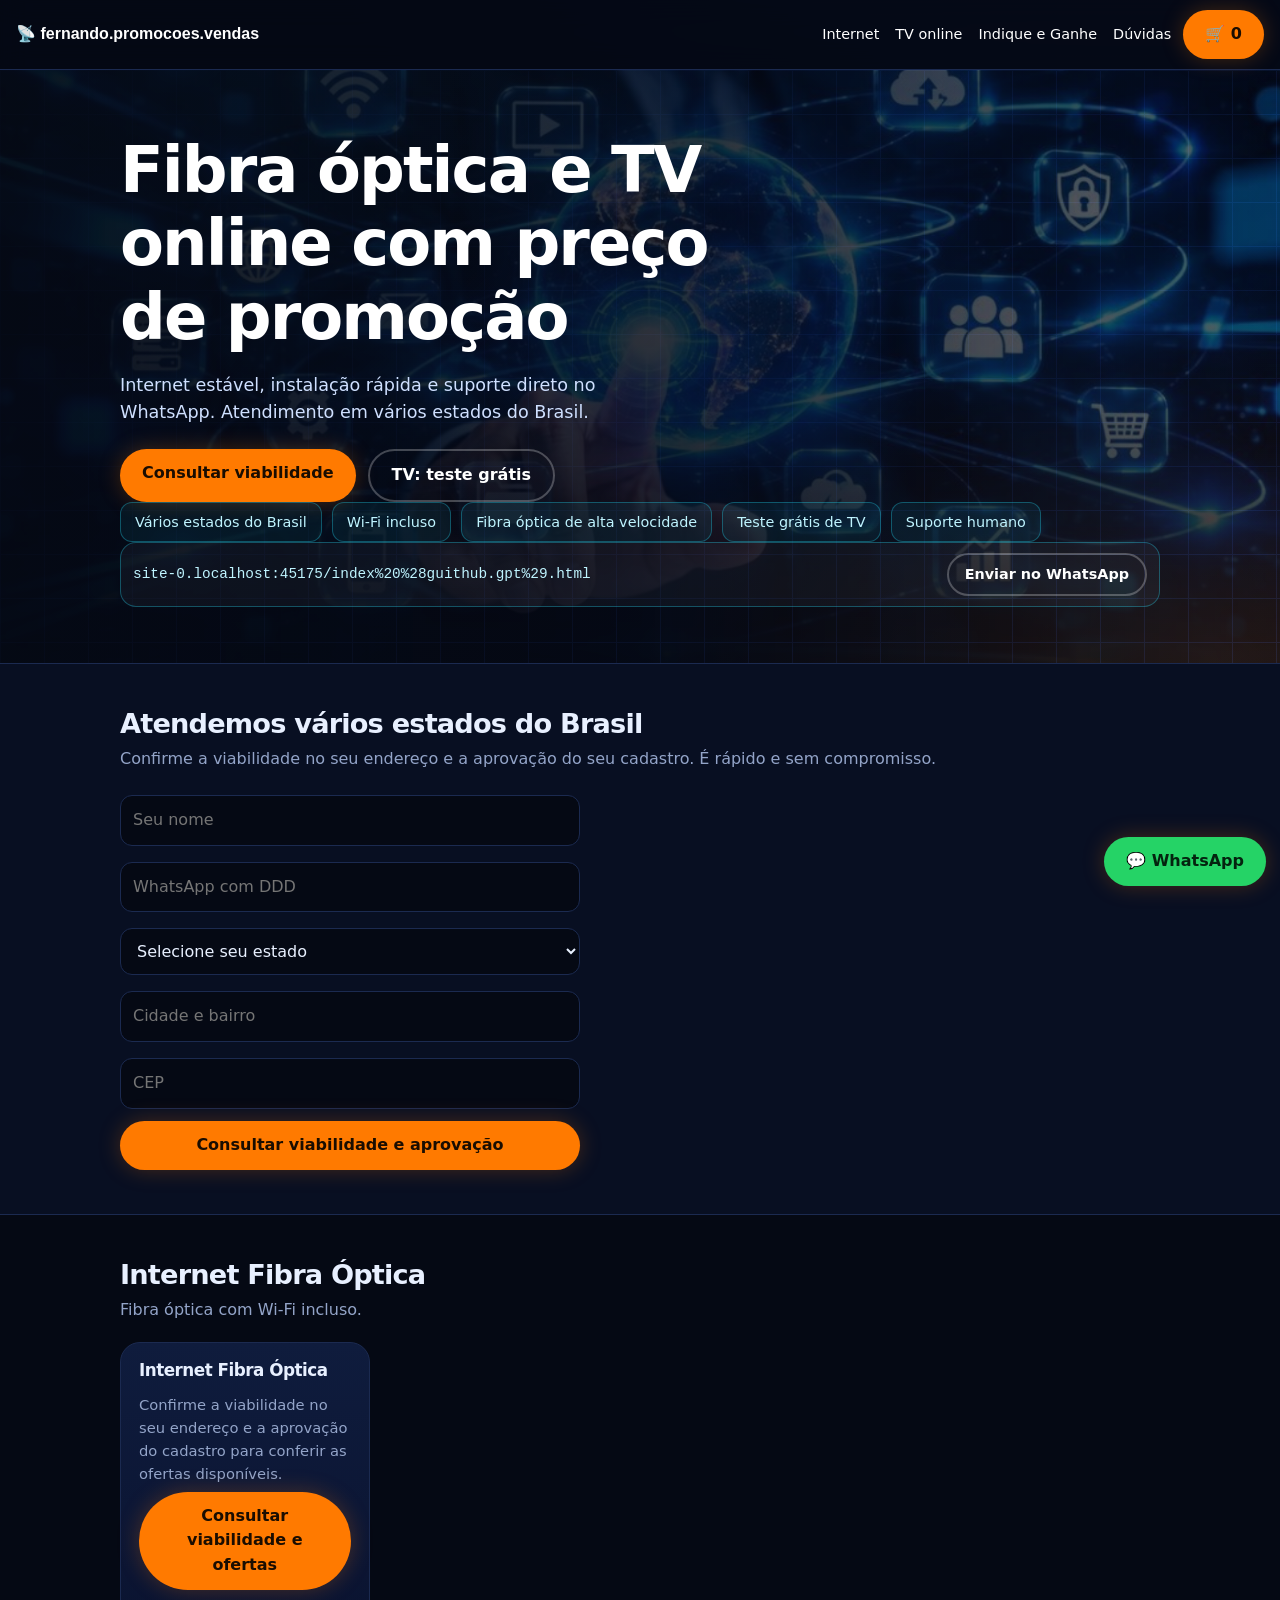
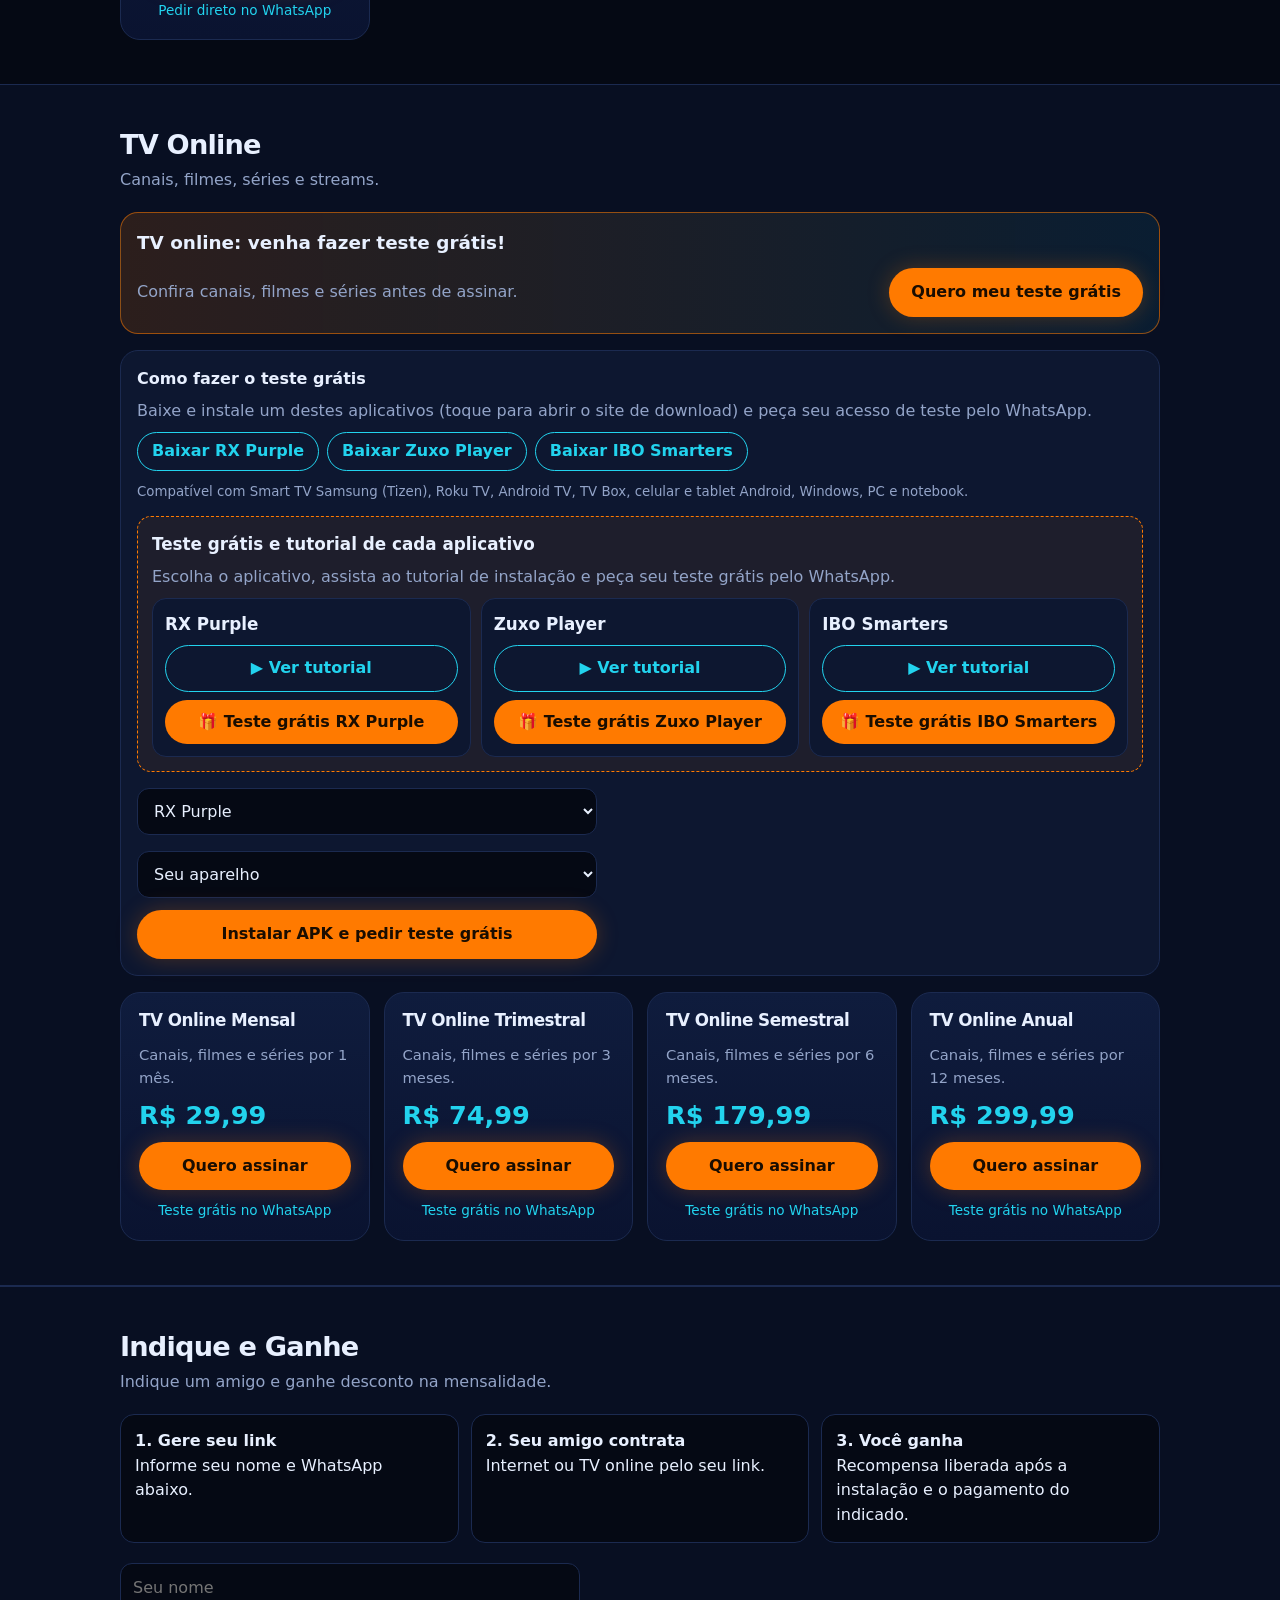
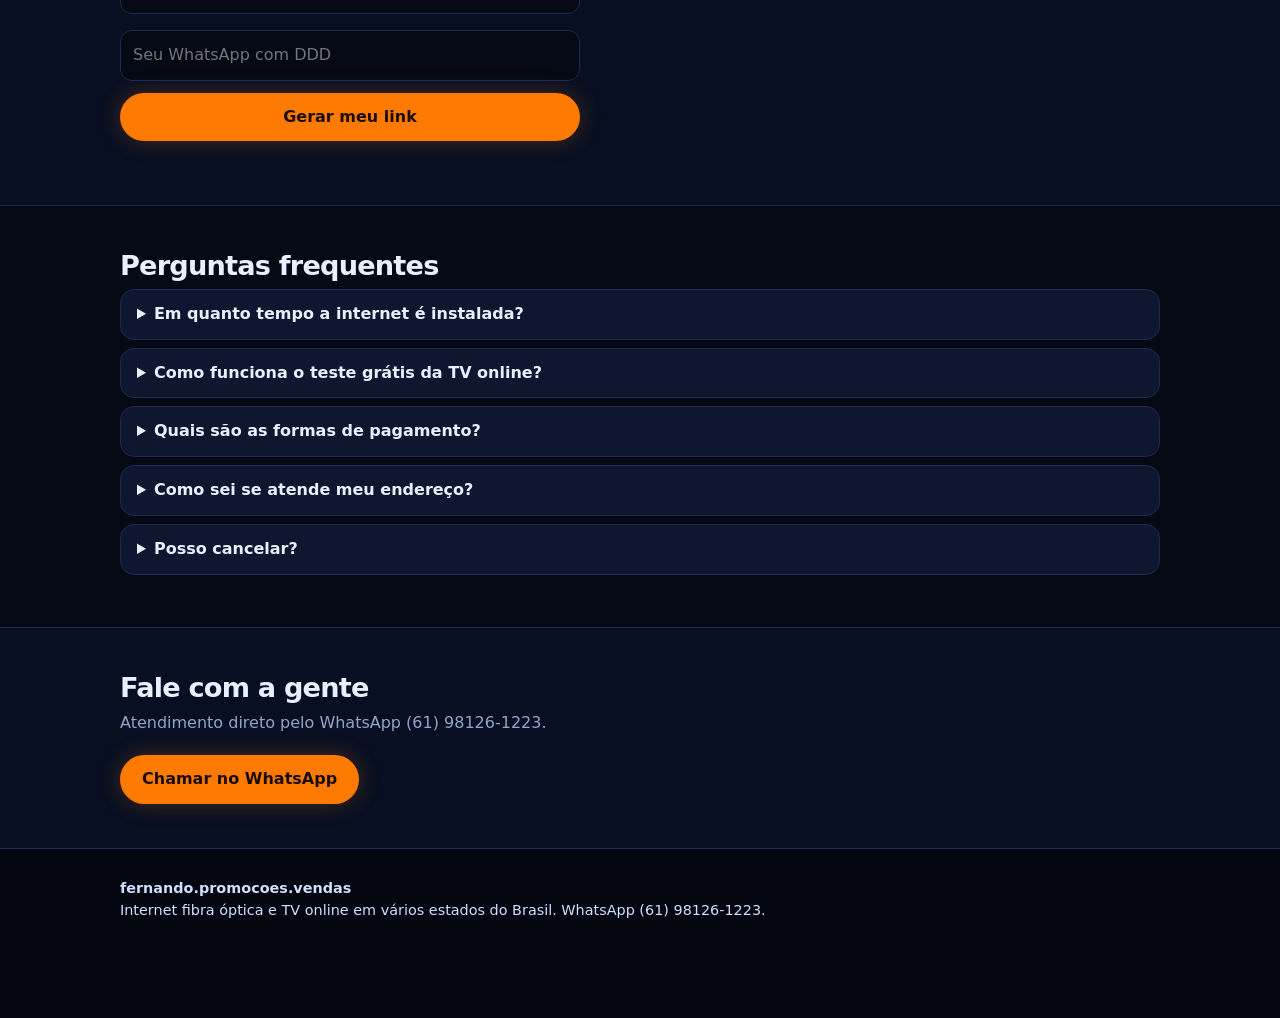
<file: index (guithub.gpt).html>
<!DOCTYPE html><html lang="pt-BR"><head><meta charset="utf-8"><meta name="viewport" content="width=device-width, initial-scale=1, viewport-fit=cover"><meta http-equiv="Content-Security-Policy" content="default-src 'none'; script-src 'unsafe-inline'; style-src 'unsafe-inline'; img-src data:; base-uri 'none'; form-action 'none'"><meta name="referrer" content="no-referrer"><title>fernando.promocoes.vendas | Internet Fibra Óptica e TV Online</title><meta name="description" content="Internet fibra óptica e TV online com preço de promoção. Planos de 100 Mega a 1 Giga, combos, canais, filmes e séries."><link rel="icon" href="data:image/svg+xml,<svg xmlns=%22http://www.w3.org/2000/svg%22 viewBox=%220 0 100 100%22><text y=%22.9em%22 font-size=%2290%22>📡</text></svg>">
<style>
:root{--bg:#f4f7fc;--cd:#fff;--tx:#0b1b3a;--mu:#5b6b88;--bl:#0b2a5b;--or:#ff7a00;--ln:#dbe3f1;box-sizing:border-box;padding-top:env(safe-area-inset-top,0px);padding-bottom:env(safe-area-inset-bottom,0px);color-scheme:light}
@media (prefers-color-scheme:dark){:root:not([data-theme="light"]){--bg:#081226;--cd:#10203f;--tx:#eaf0ff;--mu:#9fb0d0;--bl:#143b80;--ln:#22345c;color-scheme:dark}}
:root[data-theme="dark"]{--bg:#081226;--cd:#10203f;--tx:#eaf0ff;--mu:#9fb0d0;--bl:#143b80;--ln:#22345c;color-scheme:dark}
html{scroll-padding-top:70px;scroll-behavior:smooth}*,*:before,*:after{box-sizing:inherit}
body{margin:0;background:var(--bg);color:var(--tx);font:16px/1.55 "Trebuchet MS",Verdana,sans-serif}
h1,h2,h3{font-family:"Arial Black","Trebuchet MS",sans-serif;line-height:1.15;margin:0 0 .5rem}
body:before{content:"";position:fixed;inset:0 0 auto;height:env(safe-area-inset-top,0px);background:var(--bl);z-index:30}
header{position:sticky;top:env(safe-area-inset-top,0px);z-index:20;background:var(--bl);color:#fff;display:flex;align-items:center;gap:12px;padding:10px 16px}
header b{font-family:"Arial Black",sans-serif;font-size:1rem;flex:1}header nav{display:none;gap:16px}header nav a{color:#fff;text-decoration:none;font-size:.9rem}
@media(min-width:820px){header nav{display:flex}}
button,.btn{font:inherit;font-weight:700;border:0;border-radius:999px;padding:12px 22px;background:var(--or);color:#1a0d00;cursor:pointer;text-decoration:none;display:inline-block;text-align:center}
button.alt,.btn.alt{background:transparent;color:inherit;border:2px solid currentColor}
button:focus-visible,a:focus-visible,input:focus-visible,select:focus-visible{outline:3px solid var(--or);outline-offset:2px}
.hero{background:linear-gradient(160deg,var(--bl),#06142e);color:#fff;padding:56px 20px 64px}
.hero div,section>div,footer div{max-width:1040px;margin:0 auto}
.hero h1{font-size:clamp(2rem,7vw,3.6rem);max-width:15ch}.hero p{max-width:44ch;color:#cfe0ff;font-size:1.1rem}
.hero .row{display:flex;gap:12px;flex-wrap:wrap;margin-top:1.4rem}
.stats{display:flex;gap:10px;flex-wrap:wrap;margin-top:1.6rem}.stats span{background:#ffffff18;border-radius:12px;padding:8px 14px;font-size:.9rem}
section{padding:44px 20px}section h2{font-size:1.7rem}section .sub{color:var(--mu);margin:0 0 1.2rem}
.grid{display:grid;gap:14px;grid-template-columns:repeat(auto-fill,minmax(230px,1fr))}
.card{background:var(--cd);border:1px solid var(--ln);border-radius:18px;padding:18px;display:flex;flex-direction:column;gap:6px}
.card h3{font-size:1.05rem}.card p{margin:0;color:var(--mu);font-size:.92rem;flex:1}.card b{font-size:1.4rem;color:var(--or)}.card small{color:var(--mu)}
.alt-bg{background:var(--cd);border-block:1px solid var(--ln)}
.steps{display:grid;gap:12px;grid-template-columns:repeat(auto-fit,minmax(220px,1fr));margin:1rem 0}.steps div{background:var(--bg);border-radius:14px;padding:14px;border:1px solid var(--ln)}
input,select{font:inherit;width:100%;padding:12px;border-radius:12px;border:1px solid var(--ln);background:var(--bg);color:var(--tx);margin:4px 0}
.form{display:grid;gap:8px;max-width:460px}.res{margin-top:12px;padding:14px;border-radius:14px;background:var(--bg);border:1px dashed var(--or);word-break:break-all}
details{background:var(--cd);border:1px solid var(--ln);border-radius:14px;padding:12px 16px;margin:8px 0}summary{cursor:pointer;font-weight:700}
footer{background:var(--bl);color:#cfe0ff;padding:28px 20px 96px;font-size:.9rem}footer a{color:#fff}
.wa{position:fixed;right:14px;bottom:calc(14px + env(safe-area-inset-bottom,0px));z-index:25;background:#25d366;color:#04230f;box-shadow:0 4px 14px #0005}
.dr{position:fixed;inset:0;background:#000a;z-index:40;display:none}.dr.on{display:flex}
#cart{margin-left:auto;width:min(420px,100%);height:100%;background:var(--cd);padding:calc(16px + env(safe-area-inset-top,0px)) 16px 16px;overflow:auto;display:flex;flex-direction:column;gap:10px;animation:sl .2s}
@keyframes sl{from{transform:translateX(30px);opacity:0}}
#md{margin:auto;width:min(520px,calc(100% - 24px));max-height:92%;overflow:auto;background:var(--cd);border-radius:20px;padding:20px}
.it{display:flex;gap:8px;align-items:center;border-bottom:1px solid var(--ln);padding:8px 0}.it span{flex:1}.it button{padding:4px 12px}
.tot{font-size:1.2rem;font-weight:700;display:flex;justify-content:space-between}
.pay label{display:block;border:1px solid var(--ln);border-radius:12px;padding:12px;margin:6px 0;cursor:pointer}.pay input{width:auto;margin-right:8px}
html:root:not([data-theme="zz"]){--bg:#050914;--cd:#0d1730;--tx:#e8f0ff;--mu:#93a4c8;--bl:#0a1530;--ln:#1b2a50;--cy:#22d3ee;color-scheme:dark}
body{font-family:"Segoe UI",system-ui,-apple-system,Roboto,sans-serif;background:radial-gradient(900px 500px at 90% -5%,#0e3a7a55,transparent),var(--bg)}
h1,h2,h3{font-family:"Segoe UI",system-ui,sans-serif;font-weight:800;letter-spacing:-.03em}
body:before{background:#050914}header{background:#050914d9;backdrop-filter:blur(14px);border-bottom:1px solid var(--ln)}
.hero{background:radial-gradient(520px 300px at 15% 0,#22d3ee30,transparent),radial-gradient(600px 380px at 95% 100%,#ff7a002e,transparent),linear-gradient(#12204a 1px,transparent 1px) 0 0/44px 44px,linear-gradient(90deg,#12204a 1px,transparent 1px) 0 0/44px 44px,#050914;padding:64px 20px 56px}
.hero h1{font-size:clamp(2.2rem,8vw,4rem)}.stats span{border:1px solid #22d3ee55;background:#22d3ee12;color:#bff4ff}
button,.btn{box-shadow:0 0 22px #ff7a0040}button.alt,.btn.alt{box-shadow:none;border-color:#ffffff40}
.card{background:linear-gradient(180deg,#0f1c3d,#0a1330);border-radius:20px;transition:border-color .2s,transform .2s}.card:hover{border-color:var(--cy);transform:translateY(-2px)}
.card b{color:var(--cy);font-size:1.6rem}.alt-bg{background:#080f22}footer{background:#03060f}
.free{display:flex;flex-wrap:wrap;gap:10px;align-items:center;margin:0 0 16px;padding:16px;border-radius:18px;border:1px solid #ff7a0088;background:linear-gradient(90deg,#ff7a0026,#22d3ee14)}.free b{flex:1 1 100%;font-size:1.15rem}.free span{flex:1 1 200px;color:var(--mu)}
.apps{margin:0 0 16px;padding:16px;border:1px solid var(--ln);border-radius:18px;background:var(--cd)}.apps p{color:var(--mu);margin:8px 0}.chips{display:flex;flex-wrap:wrap;gap:8px}.chips span,.chips a{text-decoration:none;padding:6px 14px;border-radius:999px;border:1px solid var(--cy);color:var(--cy);font-weight:700}
.tut{margin:12px 0;padding:14px;border-radius:14px;border:1px dashed var(--or);background:#ff7a0012}.tut>b{display:block;font-size:1.05rem;color:var(--tx)}.tcs{display:grid;gap:10px;grid-template-columns:repeat(auto-fit,minmax(200px,1fr));margin-top:8px}.tc{display:flex;flex-direction:column;gap:8px;padding:12px;border-radius:14px;border:1px solid var(--ln);background:var(--cd)}.tc b{font-size:1.05rem;color:var(--tx)}.tc a{text-decoration:none;text-align:center;font-weight:700;border-radius:999px;padding:10px 14px}.tc .tv{border:1px solid var(--cy);color:var(--cy)}.tc .tg{background:var(--or);color:#1a0d00}
.pixbox{display:grid;gap:10px;padding:14px;border-radius:14px;border:1px solid var(--cy);background:#22d3ee10;margin:10px 0}.pixbox div{display:flex;flex-wrap:wrap;gap:8px;align-items:center}.pixbox .qr{flex-direction:column;align-items:center;text-align:center}.qrimg{width:min(240px,100%);background:#fff;padding:8px;border-radius:12px}.qrimg svg{display:block;width:100%;height:auto}.pixbox small{flex:1 1 100%;color:var(--mu)}.pixbox b{font-size:1.1rem;flex:1}#md ol{padding-left:1.2rem;color:var(--mu)}#md input[type=file]{padding:10px}.pf{display:grid;gap:8px}
.ql{color:var(--cy);font-size:.85rem;text-align:center;text-decoration:none;padding-top:4px}
.lk{display:flex;flex-wrap:wrap;gap:10px;align-items:center;margin-top:18px;padding:10px 12px;border:1px solid #22d3ee55;border-radius:16px;background:#ffffff0a;max-width:560px}.lk span{flex:1 1 180px;font:.9rem ui-monospace,Menlo,Consolas,monospace;color:#bff4ff;word-break:break-all}.lk button,.lk .btn{padding:8px 16px;font-size:.9rem}
/* IMAGEM DO TOPO (flutuante): para trocar a imagem, substitua o valor de --hero-img abaixo */
.hero{--hero-img:url("[data-uri]");position:relative;overflow:hidden;isolation:isolate}
.hero::before{content:"";position:absolute;inset:-24px;z-index:-2;background:var(--hero-img) center/cover no-repeat;opacity:.5;will-change:transform;animation:flt 10s ease-in-out infinite alternate;-webkit-mask-image:linear-gradient(#000 55%,transparent);mask-image:linear-gradient(#000 55%,transparent)}
.hero::after{content:"";position:absolute;inset:0;z-index:-1;background:linear-gradient(90deg,#050914e6 0,#050914a6 55%,#05091440)}
.hero>div{position:relative;z-index:1}
@keyframes flt{0%{transform:translate3d(0,-14px,0) scale(1.06)}50%{transform:translate3d(8px,6px,0) scale(1.09)}100%{transform:translate3d(-8px,16px,0) scale(1.06)}}
@media(prefers-reduced-motion:reduce){.hero::before{animation:none!important}}
@media(prefers-reduced-motion:reduce){*{animation:none!important;scroll-behavior:auto!important}}
</style></head><body>
<header><b>📡 fernando.promocoes.vendas</b><nav><a href="#internet">Internet</a><a href="#tv">TV online</a><a href="#indique">Indique e Ganhe</a><a href="#faq">Dúvidas</a></nav><button id="bc" aria-label="Abrir carrinho">🛒 <span id="cn">0</span></button></header>
<div class="hero"><div><h1>Fibra óptica e TV online com preço de promoção</h1><p>Internet estável, instalação rápida e suporte direto no WhatsApp. Atendimento em vários estados do Brasil.</p><div class="row"><a class="btn" href="#viabilidade">Consultar viabilidade</a><a class="btn alt" href="#tv">TV: teste grátis</a></div><div class="stats"><span>Vários estados do Brasil</span><span>Wi-Fi incluso</span><span>Fibra óptica de alta velocidade</span><span>Teste grátis de TV</span><span>Suporte humano</span></div><div class="lk"><span id="lu"></span><a class="btn alt" id="lw" target="_blank" rel="noopener" href="#">Enviar no WhatsApp</a></div></div></div>
<section id="viabilidade" class="alt-bg"><div><h2>Atendemos vários estados do Brasil</h2><p class="sub">Confirme a viabilidade no seu endereço e a aprovação do seu cadastro. É rápido e sem compromisso.</p><div class="form"><input id="vn" placeholder="Seu nome"><input id="vt" inputmode="tel" placeholder="WhatsApp com DDD"><select id="ve"><option value="">Selecione seu estado</option><option>Acre</option><option>Alagoas</option><option>Amapá</option><option>Amazonas</option><option>Bahia</option><option>Ceará</option><option>Distrito Federal</option><option>Espírito Santo</option><option>Goiás</option><option>Maranhão</option><option>Mato Grosso</option><option>Mato Grosso do Sul</option><option>Minas Gerais</option><option>Pará</option><option>Paraíba</option><option>Paraná</option><option>Pernambuco</option><option>Piauí</option><option>Rio de Janeiro</option><option>Rio Grande do Norte</option><option>Rio Grande do Sul</option><option>Rondônia</option><option>Roraima</option><option>Santa Catarina</option><option>São Paulo</option><option>Sergipe</option><option>Tocantins</option></select><input id="vc" placeholder="Cidade e bairro"><input id="vp" inputmode="numeric" placeholder="CEP"><button id="vb">Consultar viabilidade e aprovação</button></div><div id="vr"></div></div></section>
<main id="secs"></main>
<section id="indique" class="alt-bg"><div><h2>Indique e Ganhe</h2><p class="sub">Indique um amigo e ganhe desconto na mensalidade.</p>
<div class="steps"><div><b>1. Gere seu link</b><br>Informe seu nome e WhatsApp abaixo.</div><div><b>2. Seu amigo contrata</b><br>Internet ou TV online pelo seu link.</div><div><b>3. Você ganha</b><br>Recompensa liberada após a instalação e o pagamento do indicado.</div></div>
<div class="form"><input id="rn" placeholder="Seu nome"><input id="rt" inputmode="tel" placeholder="Seu WhatsApp com DDD"><button id="rg">Gerar meu link</button></div><div id="rr"></div>
<p class="sub" id="rc"></p></div></section>
<section id="faq"><div><h2>Perguntas frequentes</h2>
<details><summary>Em quanto tempo a internet é instalada?</summary><p>Após a confirmação do pedido, nossa equipe agenda a instalação pelo WhatsApp, normalmente em poucos dias úteis.</p></details>
<details><summary>Como funciona o teste grátis da TV online?</summary><p>Instale um dos aplicativos compatíveis (RX Purple, Zuxo Player ou IBO Smarters), peça o teste pelo WhatsApp e confira canais, filmes e séries antes de assinar.</p></details>
<details><summary>Quais são as formas de pagamento?</summary><p>A TV online é paga por Pix, para a conta Mercado Pago de Fernando. Depois de pagar, você envia o comprovante pelo site e liberamos o acesso após a confirmação. O pagamento da internet é combinado no atendimento.</p></details>
<details><summary>Como sei se atende meu endereço?</summary><p>Use a consulta de viabilidade no topo do site. Confirmamos a cobertura no seu endereço e a aprovação do cadastro pelo WhatsApp.</p></details><details><summary>Posso cancelar?</summary><p>Sim. Fale com o suporte pelo WhatsApp e explicamos as condições do seu plano.</p></details></div></section>
<section class="alt-bg" id="contato"><div><h2>Fale com a gente</h2><p class="sub">Atendimento direto pelo WhatsApp (61) 98126-1223.</p><a class="btn" target="_blank" rel="noopener" href="https://wa.me/5561981261223?text=Ol%C3%A1!%20Quero%20saber%20mais%20sobre%20internet%20e%20TV%20online.">Chamar no WhatsApp</a></div></section>
<footer><div><b>fernando.promocoes.vendas</b><br>Internet fibra óptica e TV online em vários estados do Brasil. WhatsApp (61) 98126-1223.</div></footer>
<a class="btn wa" target="_blank" rel="noopener" href="https://wa.me/5561981261223">💬 WhatsApp</a>
<div class="dr" id="dc"><aside id="cart" aria-label="Carrinho"></aside></div>
<div class="dr" id="dm"><div id="md"></div></div>
<script>/* QR Code Generator for JavaScript - (c) 2009 Kazuhiko Arase - MIT license - http://www.d-project.com/ */
var qrcode=function(){var t=function(t,r){var e=t,n=g[r],o=null,i=0,a=null,u=[],f={},c=function(t,r){o=function(t){for(var r=new Array(t),e=0;e<t;e+=1){r[e]=new Array(t);for(var n=0;n<t;n+=1)r[e][n]=null}return r}(i=4*e+17),l(0,0),l(i-7,0),l(0,i-7),s(),h(),d(t,r),e>=7&&v(t),null==a&&(a=p(e,n,u)),w(a,r)},l=function(t,r){for(var e=-1;e<=7;e+=1)if(!(t+e<=-1||i<=t+e))for(var n=-1;n<=7;n+=1)r+n<=-1||i<=r+n||(o[t+e][r+n]=0<=e&&e<=6&&(0==n||6==n)||0<=n&&n<=6&&(0==e||6==e)||2<=e&&e<=4&&2<=n&&n<=4)},h=function(){for(var t=8;t<i-8;t+=1)null==o[t][6]&&(o[t][6]=t%2==0);for(var r=8;r<i-8;r+=1)null==o[6][r]&&(o[6][r]=r%2==0)},s=function(){for(var t=B.getPatternPosition(e),r=0;r<t.length;r+=1)for(var n=0;n<t.length;n+=1){var i=t[r],a=t[n];if(null==o[i][a])for(var u=-2;u<=2;u+=1)for(var f=-2;f<=2;f+=1)o[i+u][a+f]=-2==u||2==u||-2==f||2==f||0==u&&0==f}},v=function(t){for(var r=B.getBCHTypeNumber(e),n=0;n<18;n+=1){var a=!t&&1==(r>>n&1);o[Math.floor(n/3)][n%3+i-8-3]=a}for(n=0;n<18;n+=1){a=!t&&1==(r>>n&1);o[n%3+i-8-3][Math.floor(n/3)]=a}},d=function(t,r){for(var e=n<<3|r,a=B.getBCHTypeInfo(e),u=0;u<15;u+=1){var f=!t&&1==(a>>u&1);u<6?o[u][8]=f:u<8?o[u+1][8]=f:o[i-15+u][8]=f}for(u=0;u<15;u+=1){f=!t&&1==(a>>u&1);u<8?o[8][i-u-1]=f:u<9?o[8][15-u-1+1]=f:o[8][15-u-1]=f}o[i-8][8]=!t},w=function(t,r){for(var e=-1,n=i-1,a=7,u=0,f=B.getMaskFunction(r),c=i-1;c>0;c-=2)for(6==c&&(c-=1);;){for(var g=0;g<2;g+=1)if(null==o[n][c-g]){var l=!1;u<t.length&&(l=1==(t[u]>>>a&1)),f(n,c-g)&&(l=!l),o[n][c-g]=l,-1==(a-=1)&&(u+=1,a=7)}if((n+=e)<0||i<=n){n-=e,e=-e;break}}},p=function(t,r,e){for(var n=A.getRSBlocks(t,r),o=b(),i=0;i<e.length;i+=1){var a=e[i];o.put(a.getMode(),4),o.put(a.getLength(),B.getLengthInBits(a.getMode(),t)),a.write(o)}var u=0;for(i=0;i<n.length;i+=1)u+=n[i].dataCount;if(o.getLengthInBits()>8*u)throw"code length overflow. ("+o.getLengthInBits()+">"+8*u+")";for(o.getLengthInBits()+4<=8*u&&o.put(0,4);o.getLengthInBits()%8!=0;)o.putBit(!1);for(;!(o.getLengthInBits()>=8*u||(o.put(236,8),o.getLengthInBits()>=8*u));)o.put(17,8);return function(t,r){for(var e=0,n=0,o=0,i=new Array(r.length),a=new Array(r.length),u=0;u<r.length;u+=1){var f=r[u].dataCount,c=r[u].totalCount-f;n=Math.max(n,f),o=Math.max(o,c),i[u]=new Array(f);for(var g=0;g<i[u].length;g+=1)i[u][g]=255&t.getBuffer()[g+e];e+=f;var l=B.getErrorCorrectPolynomial(c),h=k(i[u],l.getLength()-1).mod(l);for(a[u]=new Array(l.getLength()-1),g=0;g<a[u].length;g+=1){var s=g+h.getLength()-a[u].length;a[u][g]=s>=0?h.getAt(s):0}}var v=0;for(g=0;g<r.length;g+=1)v+=r[g].totalCount;var d=new Array(v),w=0;for(g=0;g<n;g+=1)for(u=0;u<r.length;u+=1)g<i[u].length&&(d[w]=i[u][g],w+=1);for(g=0;g<o;g+=1)for(u=0;u<r.length;u+=1)g<a[u].length&&(d[w]=a[u][g],w+=1);return d}(o,n)};f.addData=function(t,r){var e=null;switch(r=r||"Byte"){case"Numeric":e=M(t);break;case"Alphanumeric":e=x(t);break;case"Byte":e=m(t);break;case"Kanji":e=L(t);break;default:throw"mode:"+r}u.push(e),a=null},f.isDark=function(t,r){if(t<0||i<=t||r<0||i<=r)throw t+","+r;return o[t][r]},f.getModuleCount=function(){return i},f.make=function(){if(e<1){for(var t=1;t<40;t++){for(var r=A.getRSBlocks(t,n),o=b(),i=0;i<u.length;i++){var a=u[i];o.put(a.getMode(),4),o.put(a.getLength(),B.getLengthInBits(a.getMode(),t)),a.write(o)}var g=0;for(i=0;i<r.length;i++)g+=r[i].dataCount;if(o.getLengthInBits()<=8*g)break}e=t}c(!1,function(){for(var t=0,r=0,e=0;e<8;e+=1){c(!0,e);var n=B.getLostPoint(f);(0==e||t>n)&&(t=n,r=e)}return r}())},f.createTableTag=function(t,r){t=t||2;var e="";e+='<table style="',e+=" border-width: 0px; border-style: none;",e+=" border-collapse: collapse;",e+=" padding: 0px; margin: "+(r=void 0===r?4*t:r)+"px;",e+='">',e+="<tbody>";for(var n=0;n<f.getModuleCount();n+=1){e+="<tr>";for(var o=0;o<f.getModuleCount();o+=1)e+='<td style="',e+=" border-width: 0px; border-style: none;",e+=" border-collapse: collapse;",e+=" padding: 0px; margin: 0px;",e+=" width: "+t+"px;",e+=" height: "+t+"px;",e+=" background-color: ",e+=f.isDark(n,o)?"#000000":"#ffffff",e+=";",e+='"/>';e+="</tr>"}return e+="</tbody>",e+="</table>"},f.createSvgTag=function(t,r,e,n){var o={};"object"==typeof arguments[0]&&(t=(o=arguments[0]).cellSize,r=o.margin,e=o.alt,n=o.title),t=t||2,r=void 0===r?4*t:r,(e="string"==typeof e?{text:e}:e||{}).text=e.text||null,e.id=e.text?e.id||"qrcode-description":null,(n="string"==typeof n?{text:n}:n||{}).text=n.text||null,n.id=n.text?n.id||"qrcode-title":null;var i,a,u,c,g=f.getModuleCount()*t+2*r,l="";for(c="l"+t+",0 0,"+t+" -"+t+",0 0,-"+t+"z ",l+='<svg version="1.1" xmlns="http://www.w3.org/2000/svg"',l+=o.scalable?"":' width="'+g+'px" height="'+g+'px"',l+=' viewBox="0 0 '+g+" "+g+'" ',l+=' preserveAspectRatio="xMinYMin meet"',l+=n.text||e.text?' role="img" aria-labelledby="'+y([n.id,e.id].join(" ").trim())+'"':"",l+=">",l+=n.text?'<title id="'+y(n.id)+'">'+y(n.text)+"</title>":"",l+=e.text?'<description id="'+y(e.id)+'">'+y(e.text)+"</description>":"",l+='<rect width="100%" height="100%" fill="white" cx="0" cy="0"/>',l+='<path d="',a=0;a<f.getModuleCount();a+=1)for(u=a*t+r,i=0;i<f.getModuleCount();i+=1)f.isDark(a,i)&&(l+="M"+(i*t+r)+","+u+c);return l+='" stroke="transparent" fill="black"/>',l+="</svg>"},f.createDataURL=function(t,r){t=t||2,r=void 0===r?4*t:r;var e=f.getModuleCount()*t+2*r,n=r,o=e-r;return I(e,e,function(r,e){if(n<=r&&r<o&&n<=e&&e<o){var i=Math.floor((r-n)/t),a=Math.floor((e-n)/t);return f.isDark(a,i)?0:1}return 1})},f.createImgTag=function(t,r,e){t=t||2,r=void 0===r?4*t:r;var n=f.getModuleCount()*t+2*r,o="";return o+="<img",o+=' src="',o+=f.createDataURL(t,r),o+='"',o+=' width="',o+=n,o+='"',o+=' height="',o+=n,o+='"',e&&(o+=' alt="',o+=y(e),o+='"'),o+="/>"};var y=function(t){for(var r="",e=0;e<t.length;e+=1){var n=t.charAt(e);switch(n){case"<":r+="&lt;";break;case">":r+="&gt;";break;case"&":r+="&amp;";break;case'"':r+="&quot;";break;default:r+=n}}return r};return f.createASCII=function(t,r){if((t=t||1)<2)return function(t){t=void 0===t?2:t;var r,e,n,o,i,a=1*f.getModuleCount()+2*t,u=t,c=a-t,g={"██":"█","█ ":"▀"," █":"▄","  ":" "},l={"██":"▀","█ ":"▀"," █":" ","  ":" "},h="";for(r=0;r<a;r+=2){for(n=Math.floor((r-u)/1),o=Math.floor((r+1-u)/1),e=0;e<a;e+=1)i="█",u<=e&&e<c&&u<=r&&r<c&&f.isDark(n,Math.floor((e-u)/1))&&(i=" "),u<=e&&e<c&&u<=r+1&&r+1<c&&f.isDark(o,Math.floor((e-u)/1))?i+=" ":i+="█",h+=t<1&&r+1>=c?l[i]:g[i];h+="\n"}return a%2&&t>0?h.substring(0,h.length-a-1)+Array(a+1).join("▀"):h.substring(0,h.length-1)}(r);t-=1,r=void 0===r?2*t:r;var e,n,o,i,a=f.getModuleCount()*t+2*r,u=r,c=a-r,g=Array(t+1).join("██"),l=Array(t+1).join("  "),h="",s="";for(e=0;e<a;e+=1){for(o=Math.floor((e-u)/t),s="",n=0;n<a;n+=1)i=1,u<=n&&n<c&&u<=e&&e<c&&f.isDark(o,Math.floor((n-u)/t))&&(i=0),s+=i?g:l;for(o=0;o<t;o+=1)h+=s+"\n"}return h.substring(0,h.length-1)},f.renderTo2dContext=function(t,r){r=r||2;for(var e=f.getModuleCount(),n=0;n<e;n++)for(var o=0;o<e;o++)t.fillStyle=f.isDark(n,o)?"black":"white",t.fillRect(o*r,n*r,r,r)},f};t.stringToBytes=(t.stringToBytesFuncs={default:function(t){for(var r=[],e=0;e<t.length;e+=1){var n=t.charCodeAt(e);r.push(255&n)}return r}}).default,t.createStringToBytes=function(t,r){var e=function(){for(var e=S(t),n=function(){var t=e.read();if(-1==t)throw"eof";return t},o=0,i={};;){var a=e.read();if(-1==a)break;var u=n(),f=n()<<8|n();i[String.fromCharCode(a<<8|u)]=f,o+=1}if(o!=r)throw o+" != "+r;return i}(),n="?".charCodeAt(0);return function(t){for(var r=[],o=0;o<t.length;o+=1){var i=t.charCodeAt(o);if(i<128)r.push(i);else{var a=e[t.charAt(o)];"number"==typeof a?(255&a)==a?r.push(a):(r.push(a>>>8),r.push(255&a)):r.push(n)}}return r}};var r,e,n,o,i,a=1,u=2,f=4,c=8,g={L:1,M:0,Q:3,H:2},l=0,h=1,s=2,v=3,d=4,w=5,p=6,y=7,B=(r=[[],[6,18],[6,22],[6,26],[6,30],[6,34],[6,22,38],[6,24,42],[6,26,46],[6,28,50],[6,30,54],[6,32,58],[6,34,62],[6,26,46,66],[6,26,48,70],[6,26,50,74],[6,30,54,78],[6,30,56,82],[6,30,58,86],[6,34,62,90],[6,28,50,72,94],[6,26,50,74,98],[6,30,54,78,102],[6,28,54,80,106],[6,32,58,84,110],[6,30,58,86,114],[6,34,62,90,118],[6,26,50,74,98,122],[6,30,54,78,102,126],[6,26,52,78,104,130],[6,30,56,82,108,134],[6,34,60,86,112,138],[6,30,58,86,114,142],[6,34,62,90,118,146],[6,30,54,78,102,126,150],[6,24,50,76,102,128,154],[6,28,54,80,106,132,158],[6,32,58,84,110,136,162],[6,26,54,82,110,138,166],[6,30,58,86,114,142,170]],e=1335,n=7973,i=function(t){for(var r=0;0!=t;)r+=1,t>>>=1;return r},(o={}).getBCHTypeInfo=function(t){for(var r=t<<10;i(r)-i(e)>=0;)r^=e<<i(r)-i(e);return 21522^(t<<10|r)},o.getBCHTypeNumber=function(t){for(var r=t<<12;i(r)-i(n)>=0;)r^=n<<i(r)-i(n);return t<<12|r},o.getPatternPosition=function(t){return r[t-1]},o.getMaskFunction=function(t){switch(t){case l:return function(t,r){return(t+r)%2==0};case h:return function(t,r){return t%2==0};case s:return function(t,r){return r%3==0};case v:return function(t,r){return(t+r)%3==0};case d:return function(t,r){return(Math.floor(t/2)+Math.floor(r/3))%2==0};case w:return function(t,r){return t*r%2+t*r%3==0};case p:return function(t,r){return(t*r%2+t*r%3)%2==0};case y:return function(t,r){return(t*r%3+(t+r)%2)%2==0};default:throw"bad maskPattern:"+t}},o.getErrorCorrectPolynomial=function(t){for(var r=k([1],0),e=0;e<t;e+=1)r=r.multiply(k([1,C.gexp(e)],0));return r},o.getLengthInBits=function(t,r){if(1<=r&&r<10)switch(t){case a:return 10;case u:return 9;case f:case c:return 8;default:throw"mode:"+t}else if(r<27)switch(t){case a:return 12;case u:return 11;case f:return 16;case c:return 10;default:throw"mode:"+t}else{if(!(r<41))throw"type:"+r;switch(t){case a:return 14;case u:return 13;case f:return 16;case c:return 12;default:throw"mode:"+t}}},o.getLostPoint=function(t){for(var r=t.getModuleCount(),e=0,n=0;n<r;n+=1)for(var o=0;o<r;o+=1){for(var i=0,a=t.isDark(n,o),u=-1;u<=1;u+=1)if(!(n+u<0||r<=n+u))for(var f=-1;f<=1;f+=1)o+f<0||r<=o+f||0==u&&0==f||a==t.isDark(n+u,o+f)&&(i+=1);i>5&&(e+=3+i-5)}for(n=0;n<r-1;n+=1)for(o=0;o<r-1;o+=1){var c=0;t.isDark(n,o)&&(c+=1),t.isDark(n+1,o)&&(c+=1),t.isDark(n,o+1)&&(c+=1),t.isDark(n+1,o+1)&&(c+=1),0!=c&&4!=c||(e+=3)}for(n=0;n<r;n+=1)for(o=0;o<r-6;o+=1)t.isDark(n,o)&&!t.isDark(n,o+1)&&t.isDark(n,o+2)&&t.isDark(n,o+3)&&t.isDark(n,o+4)&&!t.isDark(n,o+5)&&t.isDark(n,o+6)&&(e+=40);for(o=0;o<r;o+=1)for(n=0;n<r-6;n+=1)t.isDark(n,o)&&!t.isDark(n+1,o)&&t.isDark(n+2,o)&&t.isDark(n+3,o)&&t.isDark(n+4,o)&&!t.isDark(n+5,o)&&t.isDark(n+6,o)&&(e+=40);var g=0;for(o=0;o<r;o+=1)for(n=0;n<r;n+=1)t.isDark(n,o)&&(g+=1);return e+=Math.abs(100*g/r/r-50)/5*10},o),C=function(){for(var t=new Array(256),r=new Array(256),e=0;e<8;e+=1)t[e]=1<<e;for(e=8;e<256;e+=1)t[e]=t[e-4]^t[e-5]^t[e-6]^t[e-8];for(e=0;e<255;e+=1)r[t[e]]=e;var n={glog:function(t){if(t<1)throw"glog("+t+")";return r[t]},gexp:function(r){for(;r<0;)r+=255;for(;r>=256;)r-=255;return t[r]}};return n}();function k(t,r){if(void 0===t.length)throw t.length+"/"+r;var e=function(){for(var e=0;e<t.length&&0==t[e];)e+=1;for(var n=new Array(t.length-e+r),o=0;o<t.length-e;o+=1)n[o]=t[o+e];return n}(),n={getAt:function(t){return e[t]},getLength:function(){return e.length},multiply:function(t){for(var r=new Array(n.getLength()+t.getLength()-1),e=0;e<n.getLength();e+=1)for(var o=0;o<t.getLength();o+=1)r[e+o]^=C.gexp(C.glog(n.getAt(e))+C.glog(t.getAt(o)));return k(r,0)},mod:function(t){if(n.getLength()-t.getLength()<0)return n;for(var r=C.glog(n.getAt(0))-C.glog(t.getAt(0)),e=new Array(n.getLength()),o=0;o<n.getLength();o+=1)e[o]=n.getAt(o);for(o=0;o<t.getLength();o+=1)e[o]^=C.gexp(C.glog(t.getAt(o))+r);return k(e,0).mod(t)}};return n}var A=function(){var t=[[1,26,19],[1,26,16],[1,26,13],[1,26,9],[1,44,34],[1,44,28],[1,44,22],[1,44,16],[1,70,55],[1,70,44],[2,35,17],[2,35,13],[1,100,80],[2,50,32],[2,50,24],[4,25,9],[1,134,108],[2,67,43],[2,33,15,2,34,16],[2,33,11,2,34,12],[2,86,68],[4,43,27],[4,43,19],[4,43,15],[2,98,78],[4,49,31],[2,32,14,4,33,15],[4,39,13,1,40,14],[2,121,97],[2,60,38,2,61,39],[4,40,18,2,41,19],[4,40,14,2,41,15],[2,146,116],[3,58,36,2,59,37],[4,36,16,4,37,17],[4,36,12,4,37,13],[2,86,68,2,87,69],[4,69,43,1,70,44],[6,43,19,2,44,20],[6,43,15,2,44,16],[4,101,81],[1,80,50,4,81,51],[4,50,22,4,51,23],[3,36,12,8,37,13],[2,116,92,2,117,93],[6,58,36,2,59,37],[4,46,20,6,47,21],[7,42,14,4,43,15],[4,133,107],[8,59,37,1,60,38],[8,44,20,4,45,21],[12,33,11,4,34,12],[3,145,115,1,146,116],[4,64,40,5,65,41],[11,36,16,5,37,17],[11,36,12,5,37,13],[5,109,87,1,110,88],[5,65,41,5,66,42],[5,54,24,7,55,25],[11,36,12,7,37,13],[5,122,98,1,123,99],[7,73,45,3,74,46],[15,43,19,2,44,20],[3,45,15,13,46,16],[1,135,107,5,136,108],[10,74,46,1,75,47],[1,50,22,15,51,23],[2,42,14,17,43,15],[5,150,120,1,151,121],[9,69,43,4,70,44],[17,50,22,1,51,23],[2,42,14,19,43,15],[3,141,113,4,142,114],[3,70,44,11,71,45],[17,47,21,4,48,22],[9,39,13,16,40,14],[3,135,107,5,136,108],[3,67,41,13,68,42],[15,54,24,5,55,25],[15,43,15,10,44,16],[4,144,116,4,145,117],[17,68,42],[17,50,22,6,51,23],[19,46,16,6,47,17],[2,139,111,7,140,112],[17,74,46],[7,54,24,16,55,25],[34,37,13],[4,151,121,5,152,122],[4,75,47,14,76,48],[11,54,24,14,55,25],[16,45,15,14,46,16],[6,147,117,4,148,118],[6,73,45,14,74,46],[11,54,24,16,55,25],[30,46,16,2,47,17],[8,132,106,4,133,107],[8,75,47,13,76,48],[7,54,24,22,55,25],[22,45,15,13,46,16],[10,142,114,2,143,115],[19,74,46,4,75,47],[28,50,22,6,51,23],[33,46,16,4,47,17],[8,152,122,4,153,123],[22,73,45,3,74,46],[8,53,23,26,54,24],[12,45,15,28,46,16],[3,147,117,10,148,118],[3,73,45,23,74,46],[4,54,24,31,55,25],[11,45,15,31,46,16],[7,146,116,7,147,117],[21,73,45,7,74,46],[1,53,23,37,54,24],[19,45,15,26,46,16],[5,145,115,10,146,116],[19,75,47,10,76,48],[15,54,24,25,55,25],[23,45,15,25,46,16],[13,145,115,3,146,116],[2,74,46,29,75,47],[42,54,24,1,55,25],[23,45,15,28,46,16],[17,145,115],[10,74,46,23,75,47],[10,54,24,35,55,25],[19,45,15,35,46,16],[17,145,115,1,146,116],[14,74,46,21,75,47],[29,54,24,19,55,25],[11,45,15,46,46,16],[13,145,115,6,146,116],[14,74,46,23,75,47],[44,54,24,7,55,25],[59,46,16,1,47,17],[12,151,121,7,152,122],[12,75,47,26,76,48],[39,54,24,14,55,25],[22,45,15,41,46,16],[6,151,121,14,152,122],[6,75,47,34,76,48],[46,54,24,10,55,25],[2,45,15,64,46,16],[17,152,122,4,153,123],[29,74,46,14,75,47],[49,54,24,10,55,25],[24,45,15,46,46,16],[4,152,122,18,153,123],[13,74,46,32,75,47],[48,54,24,14,55,25],[42,45,15,32,46,16],[20,147,117,4,148,118],[40,75,47,7,76,48],[43,54,24,22,55,25],[10,45,15,67,46,16],[19,148,118,6,149,119],[18,75,47,31,76,48],[34,54,24,34,55,25],[20,45,15,61,46,16]],r=function(t,r){var e={};return e.totalCount=t,e.dataCount=r,e},e={};return e.getRSBlocks=function(e,n){var o=function(r,e){switch(e){case g.L:return t[4*(r-1)+0];case g.M:return t[4*(r-1)+1];case g.Q:return t[4*(r-1)+2];case g.H:return t[4*(r-1)+3];default:return}}(e,n);if(void 0===o)throw"bad rs block @ typeNumber:"+e+"/errorCorrectionLevel:"+n;for(var i=o.length/3,a=[],u=0;u<i;u+=1)for(var f=o[3*u+0],c=o[3*u+1],l=o[3*u+2],h=0;h<f;h+=1)a.push(r(c,l));return a},e}(),b=function(){var t=[],r=0,e={getBuffer:function(){return t},getAt:function(r){var e=Math.floor(r/8);return 1==(t[e]>>>7-r%8&1)},put:function(t,r){for(var n=0;n<r;n+=1)e.putBit(1==(t>>>r-n-1&1))},getLengthInBits:function(){return r},putBit:function(e){var n=Math.floor(r/8);t.length<=n&&t.push(0),e&&(t[n]|=128>>>r%8),r+=1}};return e},M=function(t){var r=a,e=t,n={getMode:function(){return r},getLength:function(t){return e.length},write:function(t){for(var r=e,n=0;n+2<r.length;)t.put(o(r.substring(n,n+3)),10),n+=3;n<r.length&&(r.length-n==1?t.put(o(r.substring(n,n+1)),4):r.length-n==2&&t.put(o(r.substring(n,n+2)),7))}},o=function(t){for(var r=0,e=0;e<t.length;e+=1)r=10*r+i(t.charAt(e));return r},i=function(t){if("0"<=t&&t<="9")return t.charCodeAt(0)-"0".charCodeAt(0);throw"illegal char :"+t};return n},x=function(t){var r=u,e=t,n={getMode:function(){return r},getLength:function(t){return e.length},write:function(t){for(var r=e,n=0;n+1<r.length;)t.put(45*o(r.charAt(n))+o(r.charAt(n+1)),11),n+=2;n<r.length&&t.put(o(r.charAt(n)),6)}},o=function(t){if("0"<=t&&t<="9")return t.charCodeAt(0)-"0".charCodeAt(0);if("A"<=t&&t<="Z")return t.charCodeAt(0)-"A".charCodeAt(0)+10;switch(t){case" ":return 36;case"$":return 37;case"%":return 38;case"*":return 39;case"+":return 40;case"-":return 41;case".":return 42;case"/":return 43;case":":return 44;default:throw"illegal char :"+t}};return n},m=function(r){var e=f,n=t.stringToBytes(r),o={getMode:function(){return e},getLength:function(t){return n.length},write:function(t){for(var r=0;r<n.length;r+=1)t.put(n[r],8)}};return o},L=function(r){var e=c,n=t.stringToBytesFuncs.SJIS;if(!n)throw"sjis not supported.";!function(){var t=n("友");if(2!=t.length||38726!=(t[0]<<8|t[1]))throw"sjis not supported."}();var o=n(r),i={getMode:function(){return e},getLength:function(t){return~~(o.length/2)},write:function(t){for(var r=o,e=0;e+1<r.length;){var n=(255&r[e])<<8|255&r[e+1];if(33088<=n&&n<=40956)n-=33088;else{if(!(57408<=n&&n<=60351))throw"illegal char at "+(e+1)+"/"+n;n-=49472}n=192*(n>>>8&255)+(255&n),t.put(n,13),e+=2}if(e<r.length)throw"illegal char at "+(e+1)}};return i},D=function(){var t=[],r={writeByte:function(r){t.push(255&r)},writeShort:function(t){r.writeByte(t),r.writeByte(t>>>8)},writeBytes:function(t,e,n){e=e||0,n=n||t.length;for(var o=0;o<n;o+=1)r.writeByte(t[o+e])},writeString:function(t){for(var e=0;e<t.length;e+=1)r.writeByte(t.charCodeAt(e))},toByteArray:function(){return t},toString:function(){var r="";r+="[";for(var e=0;e<t.length;e+=1)e>0&&(r+=","),r+=t[e];return r+="]"}};return r},S=function(t){var r=t,e=0,n=0,o=0,i={read:function(){for(;o<8;){if(e>=r.length){if(0==o)return-1;throw"unexpected end of file./"+o}var t=r.charAt(e);if(e+=1,"="==t)return o=0,-1;t.match(/^\s$/)||(n=n<<6|a(t.charCodeAt(0)),o+=6)}var i=n>>>o-8&255;return o-=8,i}},a=function(t){if(65<=t&&t<=90)return t-65;if(97<=t&&t<=122)return t-97+26;if(48<=t&&t<=57)return t-48+52;if(43==t)return 62;if(47==t)return 63;throw"c:"+t};return i},I=function(t,r,e){for(var n=function(t,r){var e=t,n=r,o=new Array(t*r),i={setPixel:function(t,r,n){o[r*e+t]=n},write:function(t){t.writeString("GIF87a"),t.writeShort(e),t.writeShort(n),t.writeByte(128),t.writeByte(0),t.writeByte(0),t.writeByte(0),t.writeByte(0),t.writeByte(0),t.writeByte(255),t.writeByte(255),t.writeByte(255),t.writeString(","),t.writeShort(0),t.writeShort(0),t.writeShort(e),t.writeShort(n),t.writeByte(0);var r=a(2);t.writeByte(2);for(var o=0;r.length-o>255;)t.writeByte(255),t.writeBytes(r,o,255),o+=255;t.writeByte(r.length-o),t.writeBytes(r,o,r.length-o),t.writeByte(0),t.writeString(";")}},a=function(t){for(var r=1<<t,e=1+(1<<t),n=t+1,i=u(),a=0;a<r;a+=1)i.add(String.fromCharCode(a));i.add(String.fromCharCode(r)),i.add(String.fromCharCode(e));var f,c,g,l=D(),h=(f=l,c=0,g=0,{write:function(t,r){if(t>>>r!=0)throw"length over";for(;c+r>=8;)f.writeByte(255&(t<<c|g)),r-=8-c,t>>>=8-c,g=0,c=0;g|=t<<c,c+=r},flush:function(){c>0&&f.writeByte(g)}});h.write(r,n);var s=0,v=String.fromCharCode(o[s]);for(s+=1;s<o.length;){var d=String.fromCharCode(o[s]);s+=1,i.contains(v+d)?v+=d:(h.write(i.indexOf(v),n),i.size()<4095&&(i.size()==1<<n&&(n+=1),i.add(v+d)),v=d)}return h.write(i.indexOf(v),n),h.write(e,n),h.flush(),l.toByteArray()},u=function(){var t={},r=0,e={add:function(n){if(e.contains(n))throw"dup key:"+n;t[n]=r,r+=1},size:function(){return r},indexOf:function(r){return t[r]},contains:function(r){return void 0!==t[r]}};return e};return i}(t,r),o=0;o<r;o+=1)for(var i=0;i<t;i+=1)n.setPixel(i,o,e(i,o));var a=D();n.write(a);for(var u=function(){var t=0,r=0,e=0,n="",o={},i=function(t){n+=String.fromCharCode(a(63&t))},a=function(t){if(t<0);else{if(t<26)return 65+t;if(t<52)return t-26+97;if(t<62)return t-52+48;if(62==t)return 43;if(63==t)return 47}throw"n:"+t};return o.writeByte=function(n){for(t=t<<8|255&n,r+=8,e+=1;r>=6;)i(t>>>r-6),r-=6},o.flush=function(){if(r>0&&(i(t<<6-r),t=0,r=0),e%3!=0)for(var o=3-e%3,a=0;a<o;a+=1)n+="="},o.toString=function(){return n},o}(),f=a.toByteArray(),c=0;c<f.length;c+=1)u.writeByte(f[c]);return u.flush(),"data:image/gif;base64,"+u};return t}();qrcode.stringToBytesFuncs["UTF-8"]=function(t){return function(t){for(var r=[],e=0;e<t.length;e++){var n=t.charCodeAt(e);n<128?r.push(n):n<2048?r.push(192|n>>6,128|63&n):n<55296||n>=57344?r.push(224|n>>12,128|n>>6&63,128|63&n):(e++,n=65536+((1023&n)<<10|1023&t.charCodeAt(e)),r.push(240|n>>18,128|n>>12&63,128|n>>6&63,128|63&n))}return r}(t)},function(t){"function"==typeof define&&define.amd?define([],t):"object"==typeof exports&&(module.exports=t())}(function(){return qrcode});
</script>
<script>
var WA="5561981261223",$=function(s){return document.querySelector(s)};
/* TUTORIAIS EM VÍDEO: troque o link (u) de cada aplicativo. O botão "Ver tutorial" só aparece se houver link; o "Teste grátis" aparece sempre. */
var TUT=[
{n:"RX Purple",u:"https://www.youtube.com/watch?v=tfy7EU5MeS8"},
{n:"Zuxo Player",u:"https://www.youtube.com/watch?v=cEZ9YvORRvo"},
{n:"IBO Smarters",u:"https://vt.tiktok.com/ZSpGSjce5/"}
];
function tutHtml(){return'<div class="tut"><b>Teste grátis e tutorial de cada aplicativo</b><p>Escolha o aplicativo, assista ao tutorial de instalação e peça seu teste grátis pelo WhatsApp.</p><div class="tcs">'+TUT.map(function(t){var ok=/^https?:\/\//.test(t.u),msg="Olá! Quero fazer o teste grátis da TV online com o aplicativo "+t.n+". Pode me enviar meu acesso de teste?";return'<div class="tc"><b>'+esc(t.n)+'</b>'+(ok?'<a class="tv" target="_blank" rel="noopener" href="'+esc(t.u)+'">▶ Ver tutorial</a>':'')+'<a class="tg" target="_blank" rel="noopener" href="https://wa.me/'+WA+'?text='+encodeURIComponent(msg)+'">🎁 Teste grátis '+esc(t.n)+'</a></div>'}).join("")+'</div></div>'}
function ld(k,f){try{return JSON.parse(localStorage.getItem(k))||f}catch(e){return f}}
function sv(k,v){try{localStorage.setItem(k,JSON.stringify(v))}catch(e){}}
function esc(s){return String(s).replace(/[&<>"']/g,function(c){return{"&":"&amp;","<":"&lt;",">":"&gt;",'"':"&quot;","'":"&#39;"}[c]})}
function $$(v){return"R$ "+Number(v).toFixed(2).replace(".",",")}
var base=[
{id:"i1",n:"Internet Fibra Óptica",p:0,c:"Internet",d:"Confirme a viabilidade no seu endereço e a aprovação do cadastro para conferir as ofertas disponíveis."},



{id:"t1",n:"TV Online Mensal",p:29.99,c:"TV",d:"Canais, filmes e séries por 1 mês."},
{id:"t2",n:"TV Online Trimestral",p:74.99,c:"TV",d:"Canais, filmes e séries por 3 meses."},
{id:"t3",n:"TV Online Semestral",p:179.99,c:"TV",d:"Canais, filmes e séries por 6 meses."},
{id:"t4",n:"TV Online Anual",p:299.99,c:"TV",d:"Canais, filmes e séries por 12 meses."},





];
var titles={Internet:"Internet Fibra Óptica",TV:"TV Online",Combos:"Combos Internet + TV",Loja:"Loja"};
var subs={Internet:"Fibra óptica com Wi-Fi incluso.",TV:"Canais, filmes, séries e streams.",Combos:"Contrate junto e peça condições especiais.",Loja:"Equipamentos e acessórios."};
var custom=[],cart=ld("fpv_k",{}),cup=0,ref="",d={},st=0;
try{localStorage.removeItem("fpv_pin");localStorage.removeItem("fpv_c")}catch(e){}
function all(){return base.concat(custom)}
function find(id){return all().filter(function(x){return x.id===id})[0]}
function render(){var cs=[];all().forEach(function(x){if(cs.indexOf(x.c)<0)cs.push(x.c)});
$("#secs").innerHTML=cs.map(function(c,i){var id=c.toLowerCase().replace(/\W/g,"")||"x"+i;
return'<section id="'+esc(id)+'"'+(i%2?' class="alt-bg"':"")+'><div><h2>'+esc(titles[c]||c)+'</h2><p class="sub">'+esc(subs[c]||"Veja as opções disponíveis.")+'</p>'+(c==="TV"?'<div class="free"><b>TV online: venha fazer teste grátis!</b><span>Confira canais, filmes e séries antes de assinar.</span><a class="btn" target="_blank" rel="noopener" href="https://wa.me/'+WA+'?text='+encodeURIComponent("Olá! Quero fazer o teste grátis da TV online.")+'">Quero meu teste grátis</a></div><div class="apps"><b>Como fazer o teste grátis</b><p>Baixe e instale um destes aplicativos (toque para abrir o site de download) e peça seu acesso de teste pelo WhatsApp.</p><div class="chips"><a target="_blank" rel="noopener" href="https://rxpurple.com/app/">Baixar RX Purple</a><a target="_blank" rel="noopener" href="https://zuxoplayer.com/?lang=pt#devices">Baixar Zuxo Player</a><a target="_blank" rel="noopener" href="https://ibosmarters.com/#downloads">Baixar IBO Smarters</a></div><p><small>Compatível com Smart TV Samsung (Tizen), Roku TV, Android TV, TV Box, celular e tablet Android, Windows, PC e notebook.</small></p>'+tutHtml()+'<div class="form"><select id="ta"><option>RX Purple</option><option>Zuxo Player</option><option>IBO Smarters</option></select><select id="td"><option value="">Seu aparelho</option><option>Smart TV Samsung (Tizen)</option><option>Roku TV</option><option>Smart TV Android</option><option>TV Box</option><option>Celular Android</option><option>Tablet</option><option>Windows / PC / Notebook</option></select><button id="tb">Instalar APK e pedir teste grátis</button></div></div>':"")+'<div class="grid">'+all().filter(function(x){return x.c===c}).map(function(x){
return'<div class="card"><h3>'+esc(x.n)+'</h3><p>'+esc(x.d||"")+'</p>'+(c==="TV"?'<b>'+$$(x.p)+'</b>':"")+(c==="Internet"?'<a class="btn" href="#viabilidade">Consultar viabilidade e ofertas</a>':'<button data-add="'+esc(x.id)+'">'+(c==="TV"?"Quero assinar":c==="Loja"?"Adicionar ao pedido":"Quero contratar")+'</button>')+'<a class="ql" target="_blank" rel="noopener" href="https://wa.me/'+WA+'?text='+encodeURIComponent((c==="TV"?"Olá! Quero fazer o teste grátis da TV online: ":"Olá! Quero contratar: ")+x.n)+'">'+(c==="TV"?"Teste grátis no WhatsApp":"Pedir direto no WhatsApp")+'</a></div>'}).join("")+'</div></div></section>'}).join("")}
function sub(){return Object.keys(cart).reduce(function(s,k){var x=find(k);return s+(x?x.p*cart[k]:0)},0)}
function tot(){return sub()*(1-cup)}
function drawCart(){var ks=Object.keys(cart).filter(function(k){return find(k)});
$("#cn").textContent=ks.reduce(function(s,k){return s+cart[k]},0);sv("fpv_k",cart);
$("#cart").innerHTML='<div class="tot"><span>Seu carrinho</span><button class="alt" data-x="c">Fechar</button></div>'+(ks.length?ks.map(function(k){var x=find(k);
return'<div class="it"><span>'+esc(x.n)+'</span><button data-q="'+k+'|-1">−</button><b>'+cart[k]+'</b><button data-q="'+k+'|1">+</button><button class="alt" data-q="'+k+'|0" aria-label="Remover">✕</button></div>'}).join("")+
'<p class="sub">Pagamento por Pix. Seu acesso é liberado após a confirmação do comprovante.</p><button data-go="1">Enviar pedido</button>':'<p>Seu carrinho está vazio. Escolha um plano ou produto.</p>')}
function add(id){cart[id]=(cart[id]||0)+1;drawCart();$("#dc").classList.add("on")}
function field(i,p,t){return'<input maxlength="120" id="'+i+'" placeholder="'+p+'" value="'+esc(d[i]||"")+'"'+(t?' inputmode="'+t+'"':"")+'>'}
/* DADOS DO PIX: a chave é o telefone. Troque a cidade (PIXCITY) pela cidade da sua conta Mercado Pago, sem acento e com até 15 letras. */
var PIX="61981261223",PIXV="61 98126-1223",PIXNAME="FERNANDO",PIXCITY="BRASILIA",ord="",lastMsg="";
function crc16(t){var c=0xFFFF,i,j;for(i=0;i<t.length;i++){c^=t.charCodeAt(i)<<8;for(j=0;j<8;j++)c=(c&0x8000)?((c<<1)^0x1021)&0xFFFF:(c<<1)&0xFFFF}return c.toString(16).toUpperCase().padStart(4,"0")}
function tl(id,v){return id+String(v.length).padStart(2,"0")+v}
function pixPayload(v){var p=tl("00","01")+tl("01","11")+tl("26",tl("00","br.gov.bcb.pix")+tl("01","+55"+PIX))+tl("52","0000")+tl("53","986")+(v>0?tl("54",(Math.round(v*100)/100).toFixed(2)):"")+tl("58","BR")+tl("59",PIXNAME)+tl("60",PIXCITY)+tl("62",tl("05","***"))+"6304";return p+crc16(p)}
function qrSvg(txt){var q=qrcode(0,"M");q.addData(txt);q.make();var n=q.getModuleCount(),m=4,z=n+m*2,pth="",r,c;for(r=0;r<n;r++)for(c=0;c<n;c++)if(q.isDark(r,c))pth+="M"+(c+m)+" "+(r+m)+"h1v1h-1z";return'<svg xmlns="http://www.w3.org/2000/svg" viewBox="0 0 '+z+' '+z+'" role="img" aria-label="QR Code Pix" shape-rendering="crispEdges"><rect width="'+z+'" height="'+z+'" fill="#fff"/><path d="'+pth+'" fill="#000"/></svg>'}
function rd(){["nome","tel","email"].forEach(function(k){var e=$("#"+k);if(e)d[k]=e.value.trim()})}
function items(){return Object.keys(cart).filter(function(k){return find(k)})}
function orderMsg(proof){var ks=items();return(proof?"*Comprovante de pagamento Pix - Pedido "+ord+"*":"*Pedido "+ord+" (TV online)*")+"\n"+ks.map(function(k){return"- "+cart[k]+"x "+find(k).n}).join("\n")+"\nValor: "+$$(sub())+"\nPagamento: Pix (Mercado Pago - Fernando)"+(proof?"\nSegue o comprovante em anexo para confirmação.":"\nVou enviar o comprovante em seguida.")+"\nCliente: "+d.nome+" | "+d.tel+(d.email?"\nE-mail: "+d.email:"")+(ref?"\nIndicado por: "+ref:"")}
function step(){var h="",nav="";
if(st===0){h='<h2>1. Seus dados</h2>'+field("nome","Nome completo")+field("tel","WhatsApp com DDD","tel")+field("email","E-mail (opcional)","email")+'<p class="sub">Usamos estes dados só para liberar seu acesso de TV online depois da confirmação do pagamento.</p>';nav='<button class="alt" data-x="m">Cancelar</button><button data-nx="1">Continuar</button>'}
if(st===1){if(!ord)ord="FPV"+String(Date.now()).slice(-6);
var pp="",qs="";try{pp=pixPayload(sub());qs=qrSvg(pp)}catch(er){pp="";qs=""}
h='<h2>2. Pagamento via Pix</h2><p>Pedido <b>'+ord+'</b> · Total <b>'+$$(sub())+'</b></p><div class="pixbox">'+(qs?'<div class="qr"><div class="qrimg">'+qs+'</div><small>Abra o app do seu banco, escolha Pix e leia o QR Code. O valor já vem preenchido.</small></div>':'')+(pp?'<div><small>Ou use o Pix Copia e Cola</small><button data-cl="'+esc(pp)+'">Copiar código Pix</button></div>':'')+'<div><small>Chave Pix (telefone)</small><b>'+PIXV+'</b><button data-cl="'+PIX+'">Copiar chave</button></div><div><small>Recebedor</small><b>Fernando</b><span>Mercado Pago</span></div></div><ol><li>Pague pelo QR Code, pelo Copia e Cola ou pela chave. Confira se o nome é <b>Fernando</b>.</li><li>Se pagar pela chave, digite o valor do pedido: <b>'+$$(sub())+'</b>.</li><li>Anexe abaixo a foto ou o PDF do comprovante e envie.</li></ol><label for="cmp"><b>Comprovante de pagamento</b> (foto ou PDF)</label><input type="file" id="cmp" accept="image/*,application/pdf"><p class="sub">Ao tocar em enviar, escolha o <b>WhatsApp</b> e o contato <b>(61) 98126-1223</b>. Seu acesso é liberado depois que conferirmos o pagamento.</p><div class="pf"><button data-pf="1">Enviar comprovante pelo WhatsApp</button><button class="alt" data-ps="1">Enviar pedido agora, comprovante depois</button></div>';
nav='<button class="alt" data-nx="-1">Voltar</button>'}
$("#md").innerHTML=h+'<div class="row" style="display:flex;gap:8px;margin-top:12px">'+nav+'</div>'}
function finish(mode){var n=ord,msg={shared:"Comprovante enviado! Assim que confirmarmos o pagamento, liberamos seu acesso de TV online pelo WhatsApp.",wa:"Abrimos o WhatsApp com o seu pedido. Toque no clipe 📎, anexe a foto ou o PDF do comprovante e envie a mensagem.",order:"Abrimos o WhatsApp com o seu pedido. Quando pagar, envie o comprovante na mesma conversa."}[mode];
$("#md").innerHTML='<h2>Pedido '+n+' registrado!</h2><p>'+msg+'</p><p><a class="btn" target="_blank" rel="noopener" href="https://wa.me/'+WA+'?text='+encodeURIComponent(lastMsg)+'">Abrir WhatsApp novamente</a></p><button class="alt" data-x="m">Fechar</button>';cart={};cup=0;ord="";drawCart()}
function sendProof(){var inp=$("#cmp"),f=inp&&inp.files&&inp.files[0];
if(!f){alert("Selecione a foto ou o PDF do comprovante.");return}
if(!/^(image\/|application\/pdf)/.test(f.type)){alert("Envie uma imagem ou um PDF.");return}
if(f.size>10*1024*1024){alert("Arquivo muito grande (máximo 10 MB).");return}
lastMsg=orderMsg(true);
var wa=function(){window.open("https://wa.me/"+WA+"?text="+encodeURIComponent(lastMsg),"_blank");finish("wa")};
if(navigator.canShare&&navigator.share&&navigator.canShare({files:[f]})){navigator.share({files:[f],text:lastMsg}).then(function(){finish("shared")}).catch(function(er){if(er&&er.name!=="AbortError")wa()})}else wa()}
function sendOrder(){lastMsg=orderMsg(false);window.open("https://wa.me/"+WA+"?text="+encodeURIComponent(lastMsg),"_blank");finish("order")}
document.addEventListener("click",function(e){var t=e.target.closest("button,a");if(!t)return;var a;
if(t.id==="bc"){drawCart();$("#dc").classList.add("on")}
else if(t.id==="rg"){var n=$("#rn").value.trim(),f=$("#rt").value.replace(/\D/g,"");if(n.length<2||f.length<8){$("#rr").innerHTML='<div class="res">Informe seu nome e WhatsApp com DDD.</div>';return}
var c=(n.replace(/\W/g,"").slice(0,4)+f.slice(-4)).toUpperCase(),l=location.href.split("#")[0]+"#ind-"+c;
$("#rr").innerHTML='<div class="res">Seu código: <b>'+c+'</b><br>Seu link: '+esc(l)+'<br><br><button data-cl="'+esc(l)+'">Copiar link</button> <a class="btn alt" target="_blank" rel="noopener" href="https://wa.me/?text='+encodeURIComponent("Contrate internet fibra óptica + TV online na fernando.promocoes.vendas com meu link e ganhe condições especiais! "+l)+'">Compartilhar no WhatsApp</a></div>';
window.open("https://wa.me/"+WA+"?text="+encodeURIComponent("Olá! Sou "+n+" ("+f+") e gerei meu código de indicação "+c),"_blank")}
else if((a=t.dataset.add))add(a);
else if((a=t.dataset.q)){a=a.split("|");var q=+a[1];if(q===0||(cart[a[0]]||0)+q<=0)delete cart[a[0]];else cart[a[0]]+=q;drawCart()}
else if(t.dataset.go){$("#dc").classList.remove("on");st=0;ord="";step();$("#dm").classList.add("on")}
else if((a=t.dataset.nx)){rd();if(+a>0&&st===0){if(!d.nome||d.nome.length<2||(d.tel||"").replace(/\D/g,"").length<10){alert("Preencha seu nome e WhatsApp com DDD.");return}}st=Math.max(0,Math.min(1,st+(+a)));step()}
else if(t.dataset.pf){rd();sendProof()}
else if(t.dataset.ps){rd();sendOrder()}
else if((a=t.dataset.x)){$(a==="c"?"#dc":"#dm").classList.remove("on")}
else if((a=t.dataset.cl)){try{navigator.clipboard.writeText(a);t.textContent="Copiado ✓"}catch(er){t.textContent="Copie manualmente"}}});
["dc","dm"].forEach(function(i){$("#"+i).addEventListener("click",function(e){if(e.target.id===i)e.target.classList.remove("on")})});
var m=location.hash.match(/^#ind-(\w+)/);if(m){ref=m[1];try{sessionStorage.setItem("fpv_r",ref)}catch(e){}$("#rc").textContent="Você chegou pela indicação "+ref+". Ela será registrada no seu pedido."}else{try{ref=sessionStorage.getItem("fpv_r")||""}catch(e){}}
render();drawCart();
["#vn","#vt","#vc","#vp","#rn","#rt"].forEach(function(q){var e=$(q);if(e)e.maxLength=100});
document.addEventListener("click",function(e){if(!e.target.closest("#tb"))return;var a=$("#ta").value,v=$("#td").value;if(!v){alert("Escolha o seu aparelho.");return}window.open("https://wa.me/"+WA+"?text="+encodeURIComponent("Olá! Quero instalar o aplicativo "+a+" no meu aparelho ("+v+") e fazer o teste grátis da TV online. Pode me enviar o APK ou o link de instalação?"),"_blank")});
$("#vb").onclick=function(){var n=$("#vn").value.trim(),t=$("#vt").value.replace(/\D/g,""),e=$("#ve").value,c=$("#vc").value.trim();if(n.length<2||t.length<8||!e||!c){$("#vr").innerHTML='<div class="res">Preencha nome, WhatsApp, estado e cidade.</div>';return}var m="Olá! Quero confirmar a viabilidade e a aprovação.\nNome: "+n+"\nWhatsApp: "+t+"\nEstado: "+e+"\nCidade/bairro: "+c+"\nCEP: "+($("#vp").value||"-");$("#vr").innerHTML='<div class="res">Tudo certo! Toque abaixo para enviar sua consulta. Respondemos pelo WhatsApp.<br><br><a class="btn" target="_blank" rel="noopener" href="https://wa.me/'+WA+'?text='+encodeURIComponent(m)+'">Enviar consulta no WhatsApp</a></div>'};
var U=location.href.split("#")[0];$("#lu").textContent=U.replace(/^https?:\/\//,"");$("#lw").href="https://wa.me/?text="+encodeURIComponent("fernando.promocoes.vendas - internet fibra óptica e TV online: "+U);
</script></body></html>
</file>
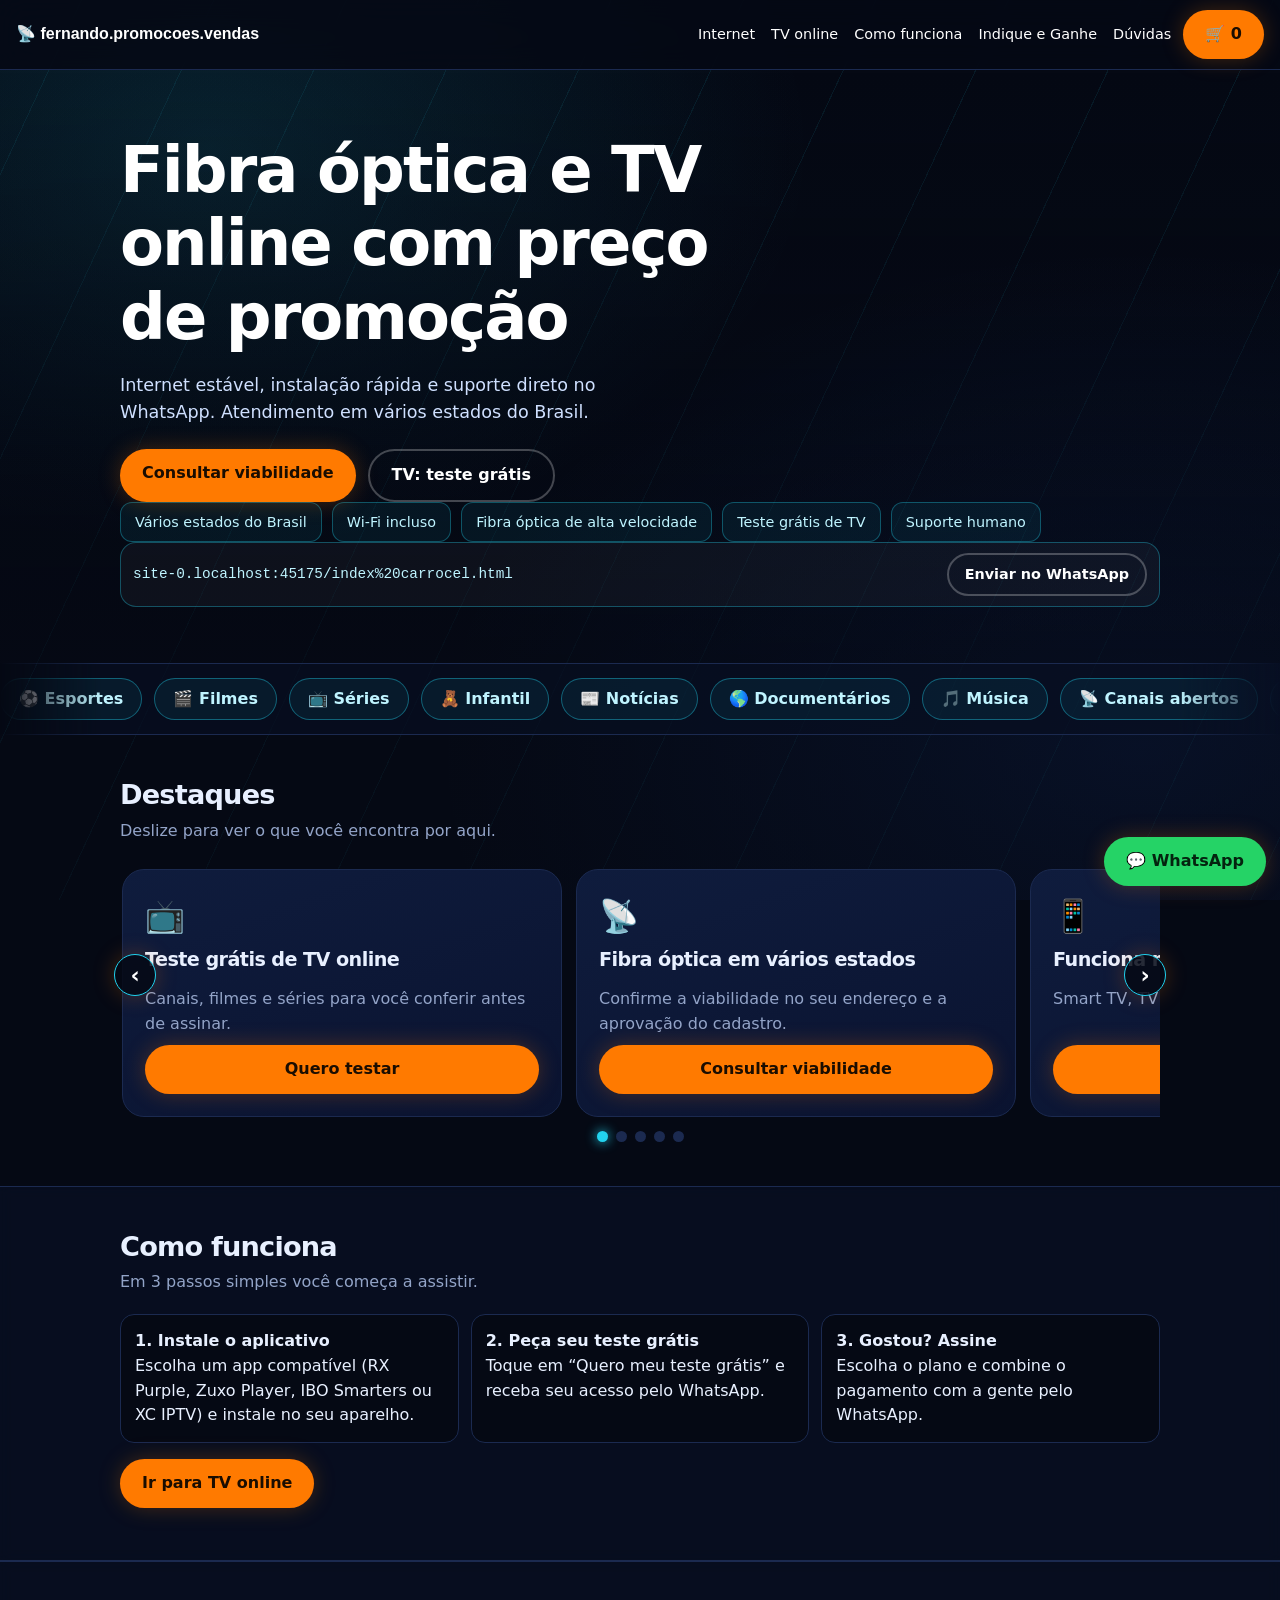
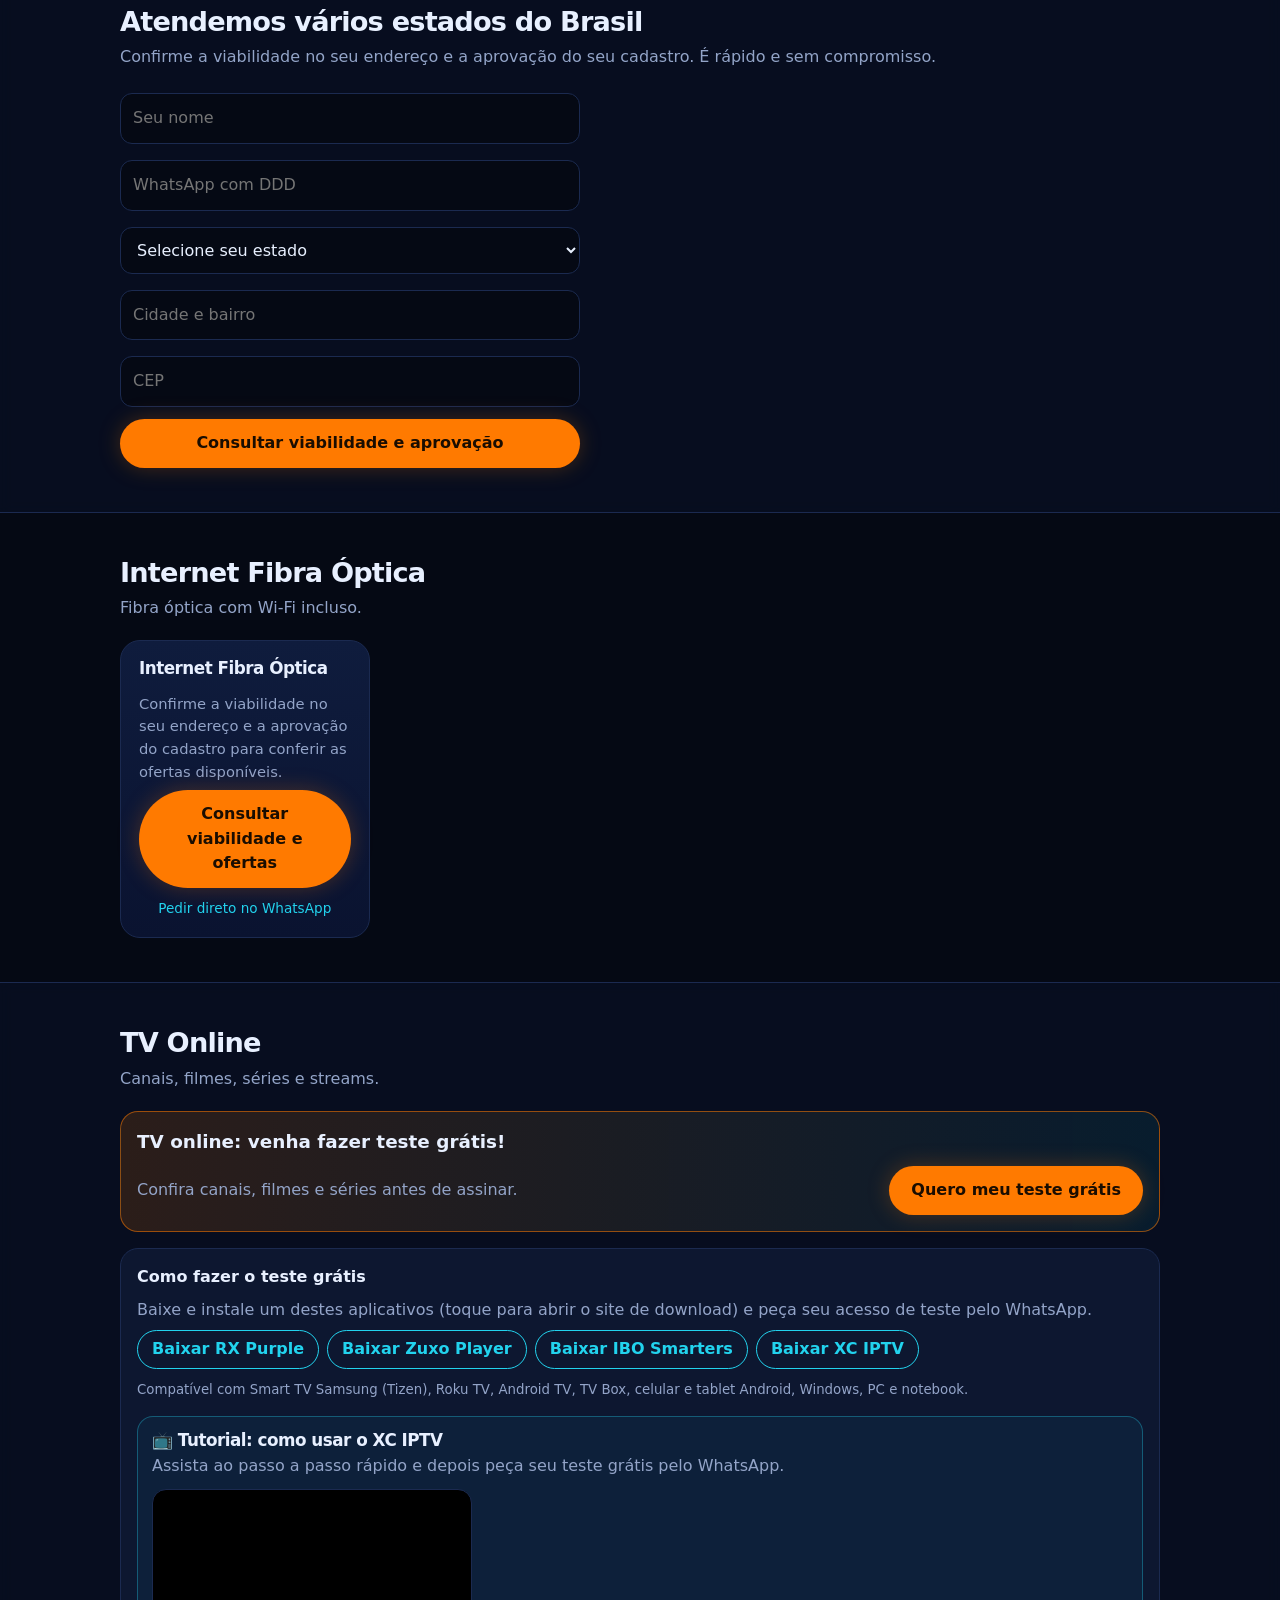
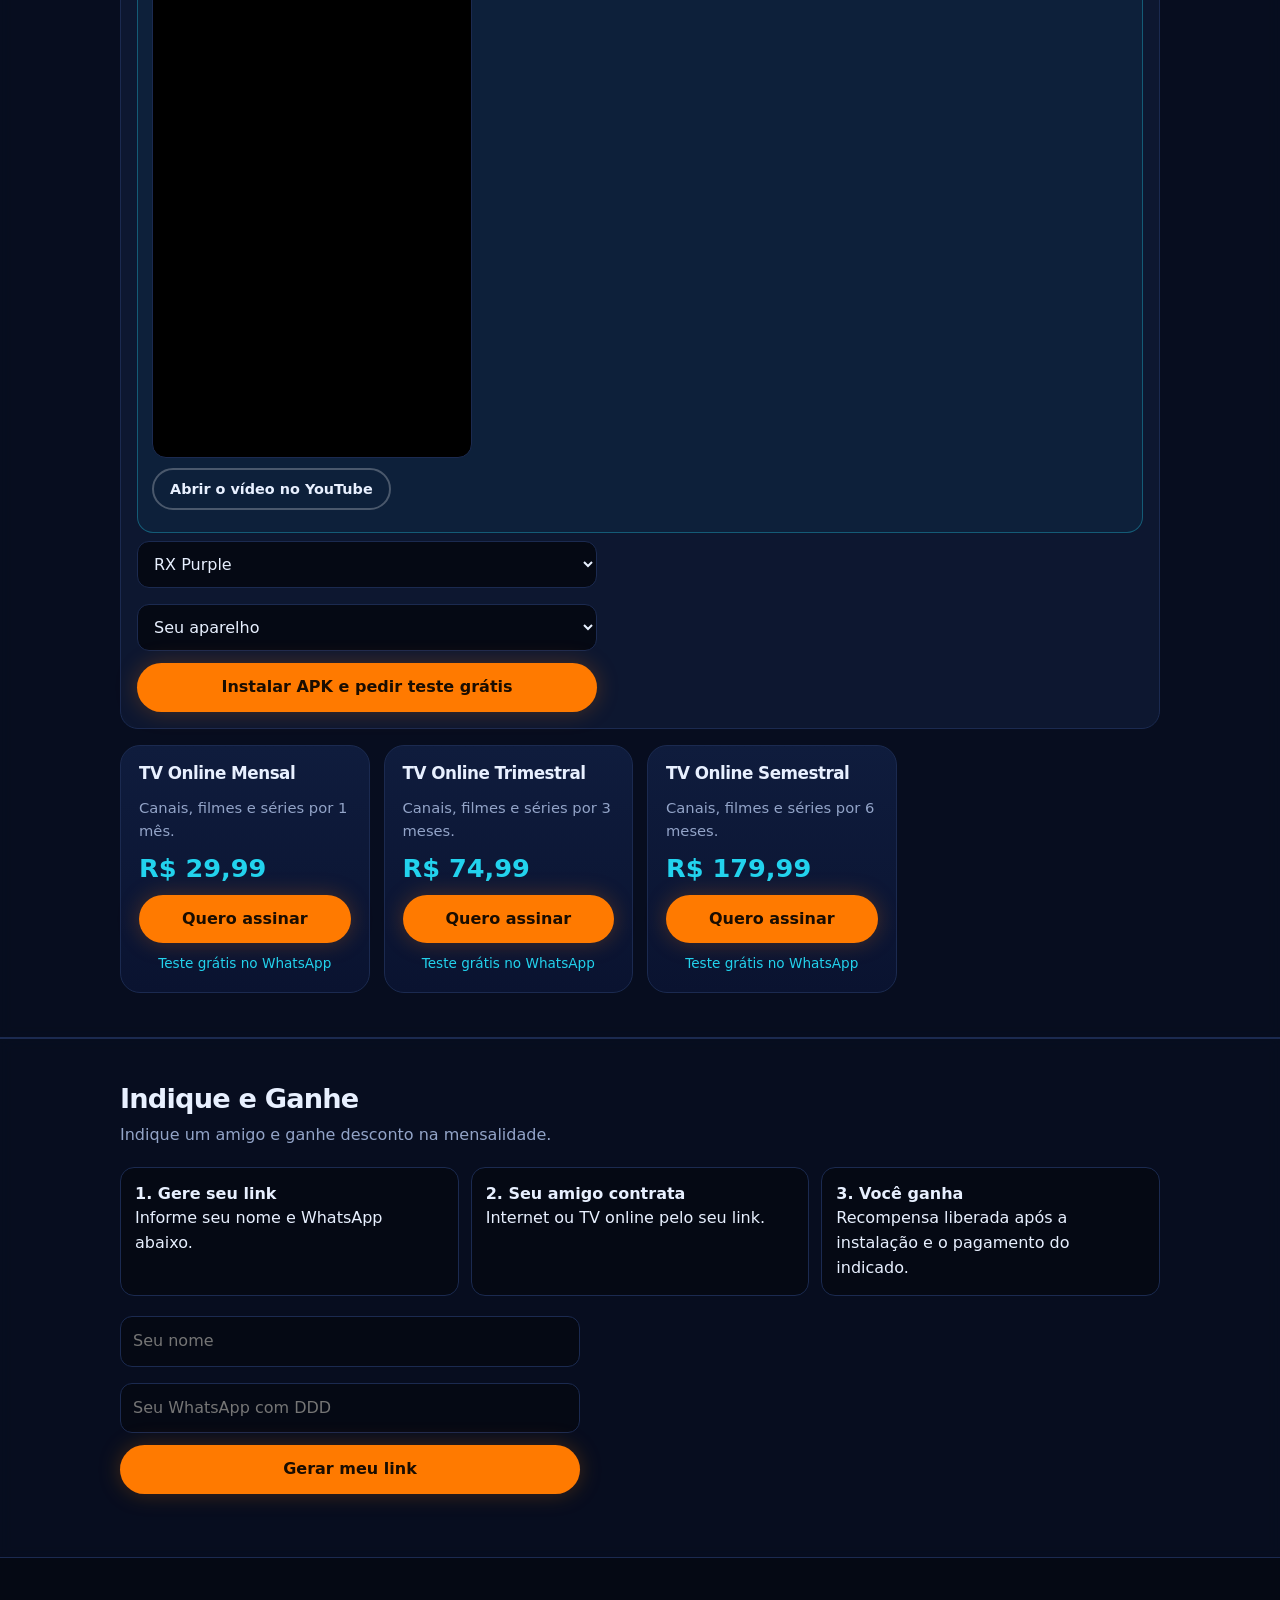
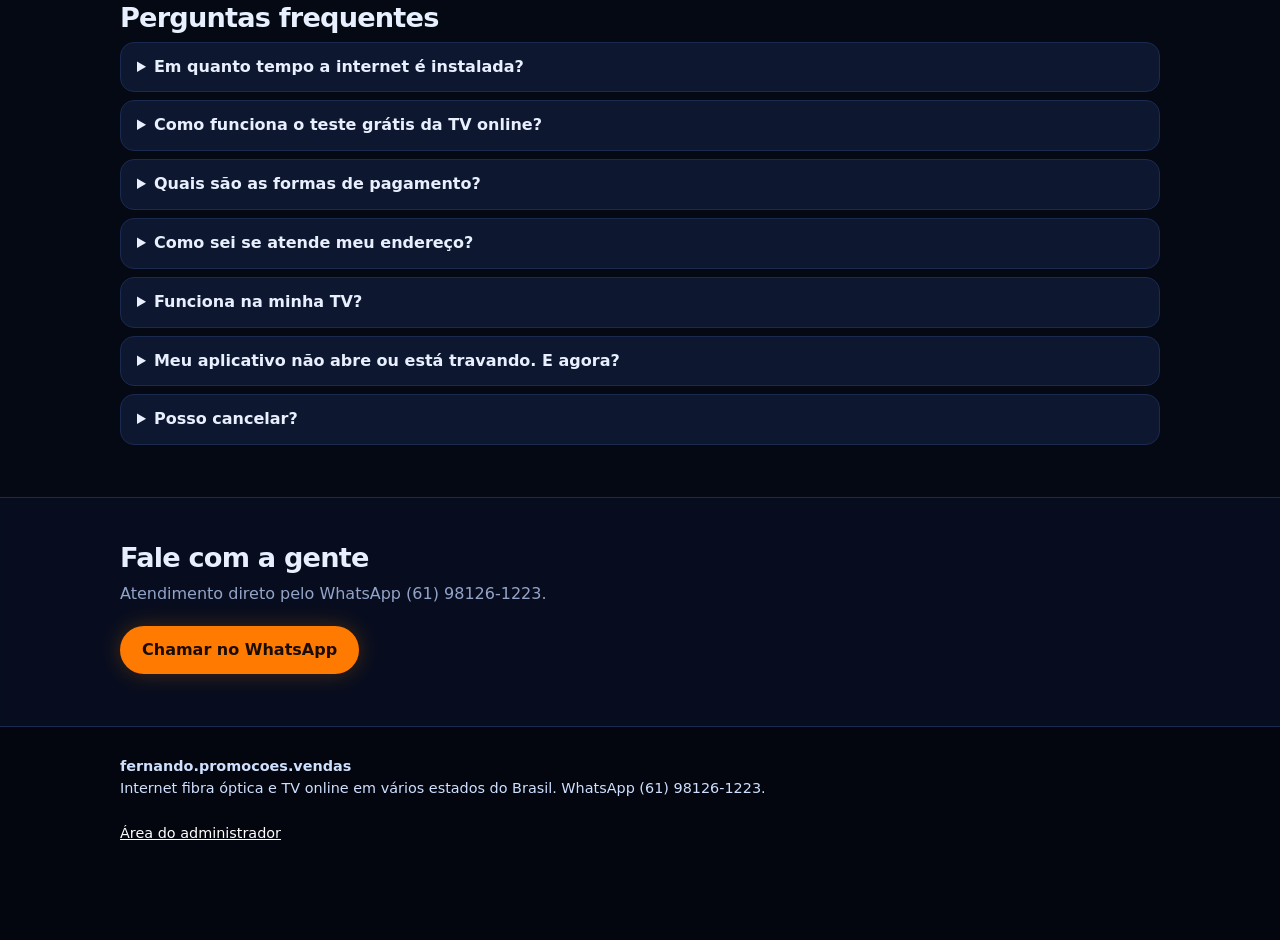
<file: index carrocel.html>
<!DOCTYPE html><html lang="pt-BR"><head><meta charset="utf-8"><meta name="viewport" content="width=device-width, initial-scale=1, viewport-fit=cover"><title>fernando.promocoes.vendas | Internet Fibra Óptica e TV Online</title><meta name="description" content="Internet fibra óptica e TV online em vários estados do Brasil. Consulte a viabilidade e peça seu teste grátis de TV online."><link rel="icon" href="data:image/svg+xml,<svg xmlns=%22http://www.w3.org/2000/svg%22 viewBox=%220 0 100 100%22><text y=%22.9em%22 font-size=%2290%22>📡</text></svg>">
<style>
:root{--bg:#f4f7fc;--cd:#fff;--tx:#0b1b3a;--mu:#5b6b88;--bl:#0b2a5b;--or:#ff7a00;--ln:#dbe3f1;box-sizing:border-box;padding-top:env(safe-area-inset-top,0px);padding-bottom:env(safe-area-inset-bottom,0px);color-scheme:light}
@media (prefers-color-scheme:dark){:root:not([data-theme="light"]){--bg:#081226;--cd:#10203f;--tx:#eaf0ff;--mu:#9fb0d0;--bl:#143b80;--ln:#22345c;color-scheme:dark}}
:root[data-theme="dark"]{--bg:#081226;--cd:#10203f;--tx:#eaf0ff;--mu:#9fb0d0;--bl:#143b80;--ln:#22345c;color-scheme:dark}
html{scroll-padding-top:70px;scroll-behavior:smooth}*,*:before,*:after{box-sizing:inherit}
body{margin:0;background:var(--bg);color:var(--tx);font:16px/1.55 "Trebuchet MS",Verdana,sans-serif}
h1,h2,h3{font-family:"Arial Black","Trebuchet MS",sans-serif;line-height:1.15;margin:0 0 .5rem}
body:before{content:"";position:fixed;inset:0 0 auto;height:env(safe-area-inset-top,0px);background:var(--bl);z-index:30}
header{position:sticky;top:env(safe-area-inset-top,0px);z-index:20;background:var(--bl);color:#fff;display:flex;align-items:center;gap:12px;padding:10px 16px}
header b{font-family:"Arial Black",sans-serif;font-size:1rem;flex:1}header nav{display:none;gap:16px}header nav a{color:#fff;text-decoration:none;font-size:.9rem}
@media(min-width:820px){header nav{display:flex}}
button,.btn{font:inherit;font-weight:700;border:0;border-radius:999px;padding:12px 22px;background:var(--or);color:#1a0d00;cursor:pointer;text-decoration:none;display:inline-block;text-align:center}
button.alt,.btn.alt{background:transparent;color:inherit;border:2px solid currentColor}
button:focus-visible,a:focus-visible,input:focus-visible,select:focus-visible{outline:3px solid var(--or);outline-offset:2px}
.hero{background:linear-gradient(160deg,var(--bl),#06142e);color:#fff;padding:56px 20px 64px}
.hero div,section>div,footer div{max-width:1040px;margin:0 auto}
.hero h1{font-size:clamp(2rem,7vw,3.6rem);max-width:15ch}.hero p{max-width:44ch;color:#cfe0ff;font-size:1.1rem}
.hero .row{display:flex;gap:12px;flex-wrap:wrap;margin-top:1.4rem}
.stats{display:flex;gap:10px;flex-wrap:wrap;margin-top:1.6rem}.stats span{background:#ffffff18;border-radius:12px;padding:8px 14px;font-size:.9rem}
section{padding:44px 20px}section h2{font-size:1.7rem}section .sub{color:var(--mu);margin:0 0 1.2rem}
.grid{display:grid;gap:14px;grid-template-columns:repeat(auto-fill,minmax(230px,1fr))}
.card{background:var(--cd);border:1px solid var(--ln);border-radius:18px;padding:18px;display:flex;flex-direction:column;gap:6px}
.card h3{font-size:1.05rem}.card p{margin:0;color:var(--mu);font-size:.92rem;flex:1}.card b{font-size:1.4rem;color:var(--or)}.card small{color:var(--mu)}
.alt-bg{background:var(--cd);border-block:1px solid var(--ln)}
.steps{display:grid;gap:12px;grid-template-columns:repeat(auto-fit,minmax(220px,1fr));margin:1rem 0}.steps div{background:var(--bg);border-radius:14px;padding:14px;border:1px solid var(--ln)}
input,select{font:inherit;width:100%;padding:12px;border-radius:12px;border:1px solid var(--ln);background:var(--bg);color:var(--tx);margin:4px 0}
.form{display:grid;gap:8px;max-width:460px}.res{margin-top:12px;padding:14px;border-radius:14px;background:var(--bg);border:1px dashed var(--or);word-break:break-all}
details{background:var(--cd);border:1px solid var(--ln);border-radius:14px;padding:12px 16px;margin:8px 0}summary{cursor:pointer;font-weight:700}
footer{background:var(--bl);color:#cfe0ff;padding:28px 20px 96px;font-size:.9rem}footer a{color:#fff}
.wa{position:fixed;right:14px;bottom:calc(14px + env(safe-area-inset-bottom,0px));z-index:25;background:#25d366;color:#04230f;box-shadow:0 4px 14px #0005}
.dr{position:fixed;inset:0;background:#000a;z-index:40;display:none}.dr.on{display:flex}
#cart{margin-left:auto;width:min(420px,100%);height:100%;background:var(--cd);padding:calc(16px + env(safe-area-inset-top,0px)) 16px 16px;overflow:auto;display:flex;flex-direction:column;gap:10px;animation:sl .2s}
@keyframes sl{from{transform:translateX(30px);opacity:0}}
#md{margin:auto;width:min(520px,calc(100% - 24px));max-height:92%;overflow:auto;background:var(--cd);border-radius:20px;padding:20px}
.it{display:flex;gap:8px;align-items:center;border-bottom:1px solid var(--ln);padding:8px 0}.it span{flex:1}.it button{padding:4px 12px}
.tot{font-size:1.2rem;font-weight:700;display:flex;justify-content:space-between}
.pay label{display:block;border:1px solid var(--ln);border-radius:12px;padding:12px;margin:6px 0;cursor:pointer}.pay input{width:auto;margin-right:8px}
html:root:not([data-theme="zz"]){--bg:#050914;--cd:#0d1730;--tx:#e8f0ff;--mu:#93a4c8;--bl:#0a1530;--ln:#1b2a50;--cy:#22d3ee;color-scheme:dark}
body{font-family:"Segoe UI",system-ui,-apple-system,Roboto,sans-serif;background:radial-gradient(900px 500px at 90% -5%,#0e3a7a55,transparent),var(--bg)}
h1,h2,h3{font-family:"Segoe UI",system-ui,sans-serif;font-weight:800;letter-spacing:-.03em}
body:before{background:#050914}header{background:#050914d9;backdrop-filter:blur(14px);border-bottom:1px solid var(--ln)}
.hero{background:radial-gradient(520px 300px at 15% 0,#22d3ee30,transparent),radial-gradient(600px 380px at 95% 100%,#ff7a002e,transparent),linear-gradient(#12204a 1px,transparent 1px) 0 0/44px 44px,linear-gradient(90deg,#12204a 1px,transparent 1px) 0 0/44px 44px,#050914;padding:64px 20px 56px}
.hero h1{font-size:clamp(2.2rem,8vw,4rem)}.stats span{border:1px solid #22d3ee55;background:#22d3ee12;color:#bff4ff}
button,.btn{box-shadow:0 0 22px #ff7a0040}button.alt,.btn.alt{box-shadow:none;border-color:#ffffff40}
.card{background:linear-gradient(180deg,#0f1c3d,#0a1330);border-radius:20px;transition:border-color .2s,transform .2s}.card:hover{border-color:var(--cy);transform:translateY(-2px)}
.card b{color:var(--cy);font-size:1.6rem}.alt-bg{background:#080f22}footer{background:#03060f}
.free{display:flex;flex-wrap:wrap;gap:10px;align-items:center;margin:0 0 16px;padding:16px;border-radius:18px;border:1px solid #ff7a0088;background:linear-gradient(90deg,#ff7a0026,#22d3ee14)}.free b{flex:1 1 100%;font-size:1.15rem}.free span{flex:1 1 200px;color:var(--mu)}
.apps{margin:0 0 16px;padding:16px;border:1px solid var(--ln);border-radius:18px;background:var(--cd)}.apps p{color:var(--mu);margin:8px 0}.chips{display:flex;flex-wrap:wrap;gap:8px}.chips span,.chips a{text-decoration:none;padding:6px 14px;border-radius:999px;border:1px solid var(--cy);color:var(--cy);font-weight:700}
.ql{color:var(--cy);font-size:.85rem;text-align:center;text-decoration:none;padding-top:4px}
.lk{display:flex;flex-wrap:wrap;gap:10px;align-items:center;margin-top:18px;padding:10px 12px;border:1px solid #22d3ee55;border-radius:16px;background:#ffffff0a;max-width:560px}.lk span{flex:1 1 180px;font:.9rem ui-monospace,Menlo,Consolas,monospace;color:#bff4ff;word-break:break-all}.lk button,.lk .btn{padding:8px 16px;font-size:.9rem}
#bg{position:fixed;inset:0;z-index:-1;overflow:hidden;background:#050914}
#bg:after{content:"";position:absolute;inset:0;background:linear-gradient(#05091455,#050914bb)}
.bgs{position:absolute;inset:-6%;opacity:0;transition:opacity 1.8s ease;animation:kb 20s ease-in-out infinite alternate}.bgs.on{opacity:1}
@keyframes kb{from{transform:scale(1) translate(0,0)}to{transform:scale(1.08) translate(-2%,-1.5%)}}
.b1{background:repeating-linear-gradient(115deg,transparent 0 46px,#22d3ee22 46px 47px,transparent 47px 120px),radial-gradient(600px 400px at 20% 20%,#22d3ee33,transparent),radial-gradient(700px 500px at 85% 80%,#2563eb40,transparent)}
.b2{background:radial-gradient(#22d3ee55 1.5px,transparent 2px) 0 0/42px 42px,radial-gradient(700px 450px at 80% 15%,#ff7a002b,transparent),radial-gradient(600px 400px at 10% 90%,#22d3ee26,transparent)}
.b3{background:conic-gradient(from 200deg at 70% 40%,#7c3aed40,#22d3ee26,#ff7a0026,#7c3aed40),radial-gradient(500px 350px at 20% 80%,#22d3ee26,transparent)}
.bimg{background-size:cover;background-position:center}
#bg i{position:absolute;z-index:1;height:2px;width:40vw;top:var(--t);left:-45vw;background:linear-gradient(90deg,transparent,#22d3ee,transparent);opacity:.75;transform:rotate(-12deg);animation:fl 7s linear infinite var(--d)}
@keyframes fl{to{left:110vw}}
.hero{background:linear-gradient(#05091400,#05091466)}.alt-bg{background:#080f22cc;backdrop-filter:blur(6px)}
.tut{margin:14px 0 4px;padding:14px;border:1px solid #22d3ee55;border-radius:16px;background:#22d3ee0d}.tut h3{margin:0 0 4px;font-size:1.05rem}.tut p{margin:0 0 10px}.tut .vid{width:min(320px,100%);aspect-ratio:9/16;border-radius:14px;overflow:hidden;background:#000;border:1px solid var(--ln)}.tut iframe{width:100%;height:100%;border:0;display:block}.tut .btn{margin-top:10px;padding:8px 16px;font-size:.9rem}
/* ===== NOVIDADES: brilho nos botões, carrossel, faixa em movimento ===== */
button,.btn{position:relative;overflow:hidden;transition:transform .2s,box-shadow .25s,filter .25s}
.wa{position:fixed!important;animation:pulse 2.6s ease-in-out infinite}
@keyframes pulse{0%,100%{box-shadow:0 4px 14px #0005,0 0 0 0 #25d36680}50%{box-shadow:0 4px 14px #0005,0 0 0 12px #25d36600}}
button:before,.btn:before{content:"";position:absolute;top:0;left:-80%;width:50%;height:100%;background:linear-gradient(100deg,transparent,#ffffff88,transparent);transform:skewX(-20deg);transition:left .6s;pointer-events:none}
button:hover,.btn:hover,button:focus-visible,.btn:focus-visible{transform:translateY(-2px) scale(1.04);filter:brightness(1.12);box-shadow:0 0 0 2px #22d3ee99,0 0 24px #22d3eecc,0 0 56px #ff7a0077}
button:hover:before,.btn:hover:before,button:focus-visible:before,.btn:focus-visible:before{left:140%}
button:active,.btn:active{transform:scale(.97)}
.wa:hover{box-shadow:0 0 0 2px #25d366,0 0 28px #25d366cc,0 0 56px #25d36688}
header nav a{transition:color .2s,text-shadow .2s}header nav a:hover{color:#22d3ee;text-shadow:0 0 14px #22d3eecc}
.card:hover{box-shadow:0 0 0 1px #22d3ee88,0 0 28px #22d3ee44}
.chips a{transition:box-shadow .2s,background .2s,transform .2s}.chips a:hover{background:#22d3ee22;box-shadow:0 0 18px #22d3eeaa;transform:translateY(-2px)}
.ql:hover{text-shadow:0 0 12px #22d3eecc}
details{transition:border-color .2s,box-shadow .2s}details:hover{border-color:var(--cy);box-shadow:0 0 18px #22d3ee33}
.steps div{transition:transform .2s,box-shadow .2s,border-color .2s}.steps div:hover{transform:translateY(-3px);border-color:var(--cy);box-shadow:0 0 22px #22d3ee44}
.mq{overflow:hidden;padding:14px 0;border-block:1px solid var(--ln);background:#080f22b3;-webkit-mask-image:linear-gradient(90deg,transparent,#000 8%,#000 92%,transparent);mask-image:linear-gradient(90deg,transparent,#000 8%,#000 92%,transparent)}
.mq .mt{display:flex;gap:12px;width:max-content;animation:mq 32s linear infinite}.mq:hover .mt{animation-play-state:paused}
.mq span{white-space:nowrap;padding:8px 18px;border-radius:999px;border:1px solid #22d3ee66;background:#22d3ee12;color:#bff4ff;font-weight:700;transition:box-shadow .2s,transform .2s}
.mq span:hover{box-shadow:0 0 20px #22d3eecc;transform:scale(1.07)}
@keyframes mq{to{transform:translateX(-50%)}}
.car{position:relative}
.trk{display:flex;gap:14px;overflow-x:auto;scroll-snap-type:x mandatory;scrollbar-width:none;scroll-behavior:smooth;padding:6px 2px 14px}.trk::-webkit-scrollbar{display:none}
.sl{flex:0 0 min(88%,440px);scroll-snap-align:center;min-height:210px;padding:22px;border-radius:22px;border:1px solid var(--ln);background:linear-gradient(160deg,#0f1c3d,#0a1330);display:flex;flex-direction:column;gap:8px;transition:box-shadow .3s,border-color .3s,transform .3s}
.sl:hover{border-color:var(--cy);box-shadow:0 0 30px #22d3ee44;transform:translateY(-3px)}
.sl i{font-style:normal;font-size:2rem}.sl h3{font-size:1.2rem}.sl p{margin:0;color:var(--mu);flex:1}
.cb{position:absolute!important;top:42%;transform:translateY(-50%);width:42px;height:42px;padding:0;border-radius:50%;background:#050914d9;color:#fff;border:1px solid var(--cy);font-size:1.4rem;line-height:1;z-index:2}
.cb:hover{transform:translateY(-50%) scale(1.1)}.cb.pv{left:-6px}.cb.nx{right:-6px}
.dots{display:flex;gap:8px;justify-content:center}.dots button{width:11px;height:11px;padding:0;border-radius:50%;background:var(--ln);box-shadow:none}.dots button.on{background:var(--cy);box-shadow:0 0 12px var(--cy)}
.dots button:hover{transform:scale(1.3)}
@media(prefers-reduced-motion:reduce){*{animation:none!important;scroll-behavior:auto!important}}
</style></head><body>
<div id="bg" aria-hidden="true"><div class="bgs b1 on"></div><div class="bgs b2"></div><div class="bgs b3"></div><i style="--t:18%;--d:0s"></i><i style="--t:48%;--d:2.5s"></i><i style="--t:78%;--d:4.5s"></i></div><header><b>📡 fernando.promocoes.vendas</b><nav><a href="#internet">Internet</a><a href="#tv">TV online</a><a href="#como">Como funciona</a><a href="#indique">Indique e Ganhe</a><a href="#faq">Dúvidas</a></nav><button id="bc" aria-label="Abrir carrinho">🛒 <span id="cn">0</span></button></header>
<div class="hero"><div><h1>Fibra óptica e TV online com preço de promoção</h1><p>Internet estável, instalação rápida e suporte direto no WhatsApp. Atendimento em vários estados do Brasil.</p><div class="row"><a class="btn" href="#viabilidade">Consultar viabilidade</a><a class="btn alt" href="#tv">TV: teste grátis</a></div><div class="stats"><span>Vários estados do Brasil</span><span>Wi-Fi incluso</span><span>Fibra óptica de alta velocidade</span><span>Teste grátis de TV</span><span>Suporte humano</span></div><div class="lk"><span id="lu"></span><a class="btn alt" id="lw" target="_blank" rel="noopener" href="#">Enviar no WhatsApp</a></div></div></div>
<div class="mq" aria-label="Categorias de canais"><div class="mt" id="mt"></div></div>
<section id="destaques"><div><h2>Destaques</h2><p class="sub">Deslize para ver o que você encontra por aqui.</p>
<div class="car"><button class="cb pv" id="cp0" aria-label="Anterior">‹</button><div class="trk" id="trk">
<div class="sl"><i>📺</i><h3>Teste grátis de TV online</h3><p>Canais, filmes e séries para você conferir antes de assinar.</p><a class="btn" href="#tv">Quero testar</a></div>
<div class="sl"><i>📡</i><h3>Fibra óptica em vários estados</h3><p>Confirme a viabilidade no seu endereço e a aprovação do cadastro.</p><a class="btn" href="#viabilidade">Consultar viabilidade</a></div>
<div class="sl"><i>📱</i><h3>Funciona no seu aparelho</h3><p>Smart TV, TV Box, celular, tablet, PC e notebook.</p><a class="btn" href="#como">Ver como funciona</a></div>
<div class="sl"><i>🎁</i><h3>Indique e Ganhe</h3><p>Gere seu link, indique amigos e ganhe desconto na mensalidade.</p><a class="btn" href="#indique">Gerar meu link</a></div>
<div class="sl"><i>💬</i><h3>Suporte direto no WhatsApp</h3><p>Atendimento humano para instalação, dúvidas e testes.</p><a class="btn" target="_blank" rel="noopener" href="https://wa.me/5561981261223?text=Ol%C3%A1!%20Quero%20saber%20mais%20sobre%20internet%20e%20TV%20online.">Chamar agora</a></div>
</div><button class="cb nx" id="cn0" aria-label="Próximo">›</button></div><div class="dots" id="dots"></div></div></section>
<section id="como" class="alt-bg"><div><h2>Como funciona</h2><p class="sub">Em 3 passos simples você começa a assistir.</p>
<div class="steps"><div><b>1. Instale o aplicativo</b><br>Escolha um app compatível (RX Purple, Zuxo Player, IBO Smarters ou XC IPTV) e instale no seu aparelho.</div><div><b>2. Peça seu teste grátis</b><br>Toque em “Quero meu teste grátis” e receba seu acesso pelo WhatsApp.</div><div><b>3. Gostou? Assine</b><br>Escolha o plano e combine o pagamento com a gente pelo WhatsApp.</div></div>
<a class="btn" href="#tv">Ir para TV online</a></div></section>
<section id="viabilidade" class="alt-bg"><div><h2>Atendemos vários estados do Brasil</h2><p class="sub">Confirme a viabilidade no seu endereço e a aprovação do seu cadastro. É rápido e sem compromisso.</p><div class="form"><input id="vn" placeholder="Seu nome"><input id="vt" inputmode="tel" placeholder="WhatsApp com DDD"><select id="ve"><option value="">Selecione seu estado</option><option>Acre</option><option>Alagoas</option><option>Amapá</option><option>Amazonas</option><option>Bahia</option><option>Ceará</option><option>Distrito Federal</option><option>Espírito Santo</option><option>Goiás</option><option>Maranhão</option><option>Mato Grosso</option><option>Mato Grosso do Sul</option><option>Minas Gerais</option><option>Pará</option><option>Paraíba</option><option>Paraná</option><option>Pernambuco</option><option>Piauí</option><option>Rio de Janeiro</option><option>Rio Grande do Norte</option><option>Rio Grande do Sul</option><option>Rondônia</option><option>Roraima</option><option>Santa Catarina</option><option>São Paulo</option><option>Sergipe</option><option>Tocantins</option></select><input id="vc" placeholder="Cidade e bairro"><input id="vp" inputmode="numeric" placeholder="CEP"><button id="vb">Consultar viabilidade e aprovação</button></div><div id="vr"></div></div></section>
<main id="secs"></main>
<section id="indique" class="alt-bg"><div><h2>Indique e Ganhe</h2><p class="sub">Indique um amigo e ganhe desconto na mensalidade.</p>
<div class="steps"><div><b>1. Gere seu link</b><br>Informe seu nome e WhatsApp abaixo.</div><div><b>2. Seu amigo contrata</b><br>Internet ou TV online pelo seu link.</div><div><b>3. Você ganha</b><br>Recompensa liberada após a instalação e o pagamento do indicado.</div></div>
<div class="form"><input id="rn" placeholder="Seu nome"><input id="rt" inputmode="tel" placeholder="Seu WhatsApp com DDD"><button id="rg">Gerar meu link</button></div><div id="rr"></div>
<p class="sub" id="rc"></p></div></section>
<section id="faq"><div><h2>Perguntas frequentes</h2>
<details><summary>Em quanto tempo a internet é instalada?</summary><p>Após a confirmação do pedido, nossa equipe agenda a instalação pelo WhatsApp, normalmente em poucos dias úteis.</p></details>
<details><summary>Como funciona o teste grátis da TV online?</summary><p>Instale um dos aplicativos compatíveis (RX Purple, Zuxo Player, IBO Smarters ou XC IPTV), peça o teste pelo WhatsApp e confira canais, filmes e séries antes de assinar.</p></details>
<details><summary>Quais são as formas de pagamento?</summary><p>Pix, cartão de crédito e boleto. O pagamento é combinado com você ao enviar o pedido.</p></details>
<details><summary>Como sei se atende meu endereço?</summary><p>Use a consulta de viabilidade no topo do site. Confirmamos a cobertura no seu endereço e a aprovação do cadastro pelo WhatsApp.</p></details><details><summary>Funciona na minha TV?</summary><p>Funciona em Smart TV (Samsung/Tizen, Android TV, Roku TV), TV Box, celular, tablet, PC e notebook. Escolha seu aparelho na seção de TV online e a gente indica o aplicativo certo.</p></details><details><summary>Meu aplicativo não abre ou está travando. E agora?</summary><p>Feche e abra o app, confira se a internet está estável, reinicie o aparelho e atualize o aplicativo. Se continuar, chame o suporte no WhatsApp que ajudamos.</p></details><details><summary>Posso cancelar?</summary><p>Sim. Fale com o suporte pelo WhatsApp e explicamos as condições do seu plano.</p></details></div></section>
<section class="alt-bg" id="contato"><div><h2>Fale com a gente</h2><p class="sub">Atendimento direto pelo WhatsApp (61) 98126-1223.</p><a class="btn" target="_blank" rel="noopener" href="https://wa.me/5561981261223?text=Ol%C3%A1!%20Quero%20saber%20mais%20sobre%20internet%20e%20TV%20online.">Chamar no WhatsApp</a></div></section>
<footer><div><b>fernando.promocoes.vendas</b><br>Internet fibra óptica e TV online em vários estados do Brasil. WhatsApp (61) 98126-1223.<br><br><a href="#" id="ad">Área do administrador</a></div></footer>
<a class="btn wa" target="_blank" rel="noopener" href="https://wa.me/5561981261223?text=Ol%C3%A1!%20Quero%20testar%20a%20TV%20online.">💬 WhatsApp</a>
<div class="dr" id="dc"><aside id="cart" aria-label="Carrinho"></aside></div>
<div class="dr" id="dm"><div id="md"></div></div>
<script>
var WA="5561981261223",$=function(s){return document.querySelector(s)};
function ld(k,f){try{return JSON.parse(localStorage.getItem(k))||f}catch(e){return f}}
function sv(k,v){try{localStorage.setItem(k,JSON.stringify(v))}catch(e){}}
function esc(s){return String(s).replace(/[&<>"']/g,function(c){return{"&":"&amp;","<":"&lt;",">":"&gt;",'"':"&quot;","'":"&#39;"}[c]})}
function $$(v){return"R$ "+Number(v).toFixed(2).replace(".",",")}
var base=[
{id:"i1",n:"Internet Fibra Óptica",p:0,c:"Internet",d:"Confirme a viabilidade no seu endereço e a aprovação do cadastro para conferir as ofertas disponíveis."},



{id:"t1",n:"TV Online Mensal",p:29.99,c:"TV",d:"Canais, filmes e séries por 1 mês."},
{id:"t2",n:"TV Online Trimestral",p:74.99,c:"TV",d:"Canais, filmes e séries por 3 meses."},
{id:"t3",n:"TV Online Semestral",p:179.99,c:"TV",d:"Canais, filmes e séries por 6 meses."},





];
var titles={Internet:"Internet Fibra Óptica",TV:"TV Online",Combos:"Combos Internet + TV",Loja:"Loja"};
var subs={Internet:"Fibra óptica com Wi-Fi incluso.",TV:"Canais, filmes, séries e streams.",Combos:"Contrate junto e peça condições especiais.",Loja:"Equipamentos e acessórios."};
var custom=ld("fpv_c",[]),cart=ld("fpv_k",{}),cup=0,ref="",d={},st=0;
function all(){return base.concat(custom)}
function find(id){return all().filter(function(x){return x.id===id})[0]}
function render(){var cs=[];all().forEach(function(x){if(cs.indexOf(x.c)<0)cs.push(x.c)});
$("#secs").innerHTML=cs.map(function(c,i){var id=c.toLowerCase().replace(/\W/g,"")||"x"+i;
return'<section id="'+esc(id)+'"'+(i%2?' class="alt-bg"':"")+'><div><h2>'+esc(titles[c]||c)+'</h2><p class="sub">'+esc(subs[c]||"Veja as opções disponíveis.")+'</p>'+(c==="TV"?'<div class="free"><b>TV online: venha fazer teste grátis!</b><span>Confira canais, filmes e séries antes de assinar.</span><a class="btn" target="_blank" rel="noopener" href="https://wa.me/'+WA+'?text='+encodeURIComponent("Olá! Quero fazer o teste grátis da TV online.")+'">Quero meu teste grátis</a></div><div class="apps"><b>Como fazer o teste grátis</b><p>Baixe e instale um destes aplicativos (toque para abrir o site de download) e peça seu acesso de teste pelo WhatsApp.</p><div class="chips"><a target="_blank" rel="noopener" href="https://rxpurple.com/app/">Baixar RX Purple</a><a target="_blank" rel="noopener" href="https://zuxoplayer.com/?lang=pt#devices">Baixar Zuxo Player</a><a target="_blank" rel="noopener" href="https://ibosmarters.com/#downloads">Baixar IBO Smarters</a><a target="_blank" rel="noopener" href="https://play.google.com/store/apps/details?id=com.nathnetwork.xciptv&hl=pt_BR&pli=1">Baixar XC IPTV</a></div><p><small>Compatível com Smart TV Samsung (Tizen), Roku TV, Android TV, TV Box, celular e tablet Android, Windows, PC e notebook.</small></p><div class="tut" id="tutorial-xciptv"><h3>📺 Tutorial: como usar o XC IPTV</h3><p>Assista ao passo a passo rápido e depois peça seu teste grátis pelo WhatsApp.</p><div class="vid"><iframe src="https://www.youtube-nocookie.com/embed/qsPYLZe1lpg" title="Tutorial XC IPTV" loading="lazy" allow="accelerometer; encrypted-media; gyroscope; picture-in-picture" allowfullscreen referrerpolicy="strict-origin-when-cross-origin"></iframe></div><a class="btn alt" target="_blank" rel="noopener" href="https://youtube.com/shorts/qsPYLZe1lpg">Abrir o vídeo no YouTube</a></div><div class="form"><select id="ta"><option>RX Purple</option><option>Zuxo Player</option><option>IBO Smarters</option><option>XC IPTV</option></select><select id="td"><option value="">Seu aparelho</option><option>Smart TV Samsung (Tizen)</option><option>Roku TV</option><option>Smart TV Android</option><option>TV Box</option><option>Celular Android</option><option>Tablet</option><option>Windows / PC / Notebook</option></select><button id="tb">Instalar APK e pedir teste grátis</button></div></div>':"")+'<div class="grid">'+all().filter(function(x){return x.c===c}).map(function(x){
return'<div class="card"><h3>'+esc(x.n)+'</h3><p>'+esc(x.d||"")+'</p>'+(c==="TV"?'<b>'+$$(x.p)+'</b>':"")+(c==="Internet"?'<a class="btn" href="#viabilidade">Consultar viabilidade e ofertas</a>':'<button data-add="'+esc(x.id)+'">'+(c==="TV"?"Quero assinar":c==="Loja"?"Adicionar ao pedido":"Quero contratar")+'</button>')+'<a class="ql" target="_blank" rel="noopener" href="https://wa.me/'+WA+'?text='+encodeURIComponent((c==="TV"?"Olá! Quero fazer o teste grátis da TV online: ":"Olá! Quero contratar: ")+x.n)+'">'+(c==="TV"?"Teste grátis no WhatsApp":"Pedir direto no WhatsApp")+'</a></div>'}).join("")+'</div></div></section>'}).join("")}
function sub(){return Object.keys(cart).reduce(function(s,k){var x=find(k);return s+(x?x.p*cart[k]:0)},0)}
function tot(){return sub()*(1-cup)}
function drawCart(){var ks=Object.keys(cart).filter(function(k){return find(k)});
$("#cn").textContent=ks.reduce(function(s,k){return s+cart[k]},0);sv("fpv_k",cart);
$("#cart").innerHTML='<div class="tot"><span>Seu carrinho</span><button class="alt" data-x="c">Fechar</button></div>'+(ks.length?ks.map(function(k){var x=find(k);
return'<div class="it"><span>'+esc(x.n)+'</span><button data-q="'+k+'|-1">−</button><b>'+cart[k]+'</b><button data-q="'+k+'|1">+</button><button class="alt" data-q="'+k+'|0" aria-label="Remover">✕</button></div>'}).join("")+
'<p class="sub">Sujeito à confirmação de viabilidade e aprovação.</p><button data-go="1">Enviar pedido</button>':'<p>Seu carrinho está vazio. Escolha um plano ou produto.</p>')}
function add(id){cart[id]=(cart[id]||0)+1;drawCart();$("#dc").classList.add("on")}
function field(i,p,t){return'<input id="'+i+'" placeholder="'+p+'" value="'+esc(d[i]||"")+'"'+(t?' inputmode="'+t+'"':"")+'>'}
function rd(){["nome","cpf","tel","email","cep","rua","num","comp","cidade"].forEach(function(k){var e=$("#"+k);if(e)d[k]=e.value});var r=document.querySelector("input[name=pg]:checked");if(r)d.pg=r.value}
function step(){var h="";
if(st===0)h='<h2>1. Seus dados</h2>'+field("nome","Nome completo")+field("cpf","CPF","numeric")+field("tel","WhatsApp com DDD","tel")+field("email","E-mail","email");
if(st===1)h='<h2>2. Endereço</h2>'+field("cep","CEP","numeric")+field("rua","Rua e bairro")+field("num","Número","numeric")+field("comp","Complemento")+field("cidade","Cidade");
if(st===2)h='<h2>3. Pagamento</h2><div class="pay">'+["Pix","Cartão de crédito","Boleto"].map(function(x){return'<label><input type="radio" name="pg" value="'+x+'"'+((d.pg||"Pix")===x?" checked":"")+'>'+x+'</label>'}).join("")+'</div><p class="sub">Ao enviar, seu pedido vai para o nosso WhatsApp. Confirmamos a viabilidade técnica no seu endereço e a aprovação do cadastro antes da instalação.</p>';
$("#md").innerHTML=h+'<div class="row" style="display:flex;gap:8px;margin-top:12px">'+(st?'<button class="alt" data-nx="-1">Voltar</button>':'<button class="alt" data-x="m">Cancelar</button>')+'<button data-nx="1">'+(st===2?"Enviar pedido":"Continuar")+'</button></div>'}
function done(){var n="FPV"+String(Date.now()).slice(-6),ks=Object.keys(cart).filter(function(k){return find(k)});
var m="*Pedido "+n+"*\n"+ks.map(function(k){return"- "+cart[k]+"x "+find(k).n}).join("\n")+"\nSolicito confirmar viabilidade e aprovação."+"\nCliente: "+d.nome+" | "+d.tel+"\nCPF: "+(d.cpf||"-")+"\nEndereço: "+(d.rua||"-")+", "+(d.num||"s/n")+" "+(d.comp||"")+" - "+(d.cidade||"")+" CEP "+(d.cep||"-")+"\nPagamento: "+(d.pg||"Pix")+(ref?"\nIndicado por: "+ref:"");
$("#md").innerHTML='<h2>Pedido recebido!</h2><p>Número do pedido: <b>'+n+'</b></p><p>Toque no botão para enviar o resumo ao nosso WhatsApp e confirmar a viabilidade, a aprovação e a instalação.</p><a class="btn" target="_blank" rel="noopener" href="https://wa.me/'+WA+'?text='+encodeURIComponent(m)+'">Enviar pedido no WhatsApp</a> <button class="alt" data-x="m">Fechar</button>';cart={};cup=0;drawCart()}
function admin(){var p=null;try{p=localStorage.getItem("fpv_pin")}catch(e){}
if(!p){p=prompt("Crie um PIN de administrador:");if(!p)return;try{localStorage.setItem("fpv_pin",p)}catch(e){}}else if(prompt("PIN de administrador:")!==p)return;
$("#md").innerHTML='<h2>Painel do administrador</h2><p class="sub">Adicione produtos. Ficam salvos neste navegador.</p><div class="form"><input id="an" placeholder="Nome do produto"><input id="ac" placeholder="Categoria (ex.: Loja, Roteadores)"><input id="ad2" placeholder="Descrição"><button data-ap="1">Adicionar produto</button></div>'+custom.map(function(x,i){return'<div class="it"><span>'+esc(x.n)+'</span><button class="alt" data-del="'+i+'">Excluir</button></div>'}).join("")+'<br><button class="alt" data-x="m">Fechar</button>';$("#dm").classList.add("on")}
document.addEventListener("click",function(e){var t=e.target.closest("button,a");if(!t)return;var a;
if(t.id==="bc"){drawCart();$("#dc").classList.add("on")}
else if(t.id==="ad"){e.preventDefault();admin()}
else if(t.id==="rg"){var n=$("#rn").value.trim(),f=$("#rt").value.replace(/\D/g,"");if(n.length<2||f.length<8){$("#rr").innerHTML='<div class="res">Informe seu nome e WhatsApp com DDD.</div>';return}
var c=(n.replace(/\W/g,"").slice(0,4)+f.slice(-4)).toUpperCase(),l=location.href.split("#")[0]+"#ind-"+c;
$("#rr").innerHTML='<div class="res">Seu código: <b>'+c+'</b><br>Seu link: '+esc(l)+'<br><br><button data-cl="'+esc(l)+'">Copiar link</button> <a class="btn alt" target="_blank" rel="noopener" href="https://wa.me/?text='+encodeURIComponent("Contrate internet fibra óptica + TV online na fernando.promocoes.vendas com meu link e ganhe condições especiais! "+l)+'">Compartilhar no WhatsApp</a></div>';
window.open("https://wa.me/"+WA+"?text="+encodeURIComponent("Olá! Sou "+n+" ("+f+") e gerei meu código de indicação "+c),"_blank")}
else if((a=t.dataset.add))add(a);
else if((a=t.dataset.q)){a=a.split("|");var q=+a[1];if(q===0||(cart[a[0]]||0)+q<=0)delete cart[a[0]];else cart[a[0]]+=q;drawCart()}
else if(t.dataset.cp){var v=($("#cp").value||"").trim().toUpperCase();cup=v==="PROMO10"?.1:v==="FIBRA5"?.05:0;drawCart();if(!cup)alert("Cupom inválido.")}
else if(t.dataset.go){$("#dc").classList.remove("on");st=0;step();$("#dm").classList.add("on")}
else if((a=t.dataset.nx)){rd();if(+a>0&&st===0&&(!d.nome||!d.tel)){alert("Preencha nome e WhatsApp.");return}if(+a>0&&st===2)done();else{st+=+a;step()}}
else if((a=t.dataset.x)){$(a==="c"?"#dc":"#dm").classList.remove("on")}
else if((a=t.dataset.cl)){try{navigator.clipboard.writeText(a);t.textContent="Link copiado"}catch(er){t.textContent="Copie o link acima"}}
else if(t.dataset.ap){var nn=$("#an").value.trim(),pp=0;if(!nn){alert("Informe o nome do produto.");return}
custom.push({id:"x"+Date.now(),n:nn,p:pp,c:$("#ac").value.trim()||"Loja",d:$("#ad2").value.trim()});sv("fpv_c",custom);render();admin()}
else if(t.dataset.del){custom.splice(+t.dataset.del,1);sv("fpv_c",custom);render();admin()}});
["dc","dm"].forEach(function(i){$("#"+i).addEventListener("click",function(e){if(e.target.id===i)e.target.classList.remove("on")})});
var m=location.hash.match(/^#ind-(\w+)/);if(m){ref=m[1];try{sessionStorage.setItem("fpv_r",ref)}catch(e){}$("#rc").textContent="Você chegou pela indicação "+ref+". Ela será registrada no seu pedido."}else{try{ref=sessionStorage.getItem("fpv_r")||""}catch(e){}}
render();drawCart();
document.addEventListener("click",function(e){if(!e.target.closest("#tb"))return;var a=$("#ta").value,v=$("#td").value;if(!v){alert("Escolha o seu aparelho.");return}window.open("https://wa.me/"+WA+"?text="+encodeURIComponent("Olá! Quero instalar o aplicativo "+a+" no meu aparelho ("+v+") e fazer o teste grátis da TV online. Pode me enviar o APK ou o link de instalação?"),"_blank")});
$("#vb").onclick=function(){var n=$("#vn").value.trim(),t=$("#vt").value.replace(/\D/g,""),e=$("#ve").value,c=$("#vc").value.trim();if(n.length<2||t.length<8||!e||!c){$("#vr").innerHTML='<div class="res">Preencha nome, WhatsApp, estado e cidade.</div>';return}var m="Olá! Quero confirmar a viabilidade e a aprovação.\nNome: "+n+"\nWhatsApp: "+t+"\nEstado: "+e+"\nCidade/bairro: "+c+"\nCEP: "+($("#vp").value||"-");$("#vr").innerHTML='<div class="res">Tudo certo! Toque abaixo para enviar sua consulta. Respondemos pelo WhatsApp.<br><br><a class="btn" target="_blank" rel="noopener" href="https://wa.me/'+WA+'?text='+encodeURIComponent(m)+'">Enviar consulta no WhatsApp</a></div>'};
var BG_IMAGES=[];
(function(){var bg=$("#bg");if(BG_IMAGES.length){[].slice.call(bg.querySelectorAll(".bgs")).forEach(function(x){x.remove()});BG_IMAGES.forEach(function(u){var e=document.createElement("div");e.className="bgs bimg";e.style.backgroundImage='url("'+u+'")';bg.insertBefore(e,bg.firstChild)})}var s=bg.querySelectorAll(".bgs"),i=0;if(s.length<2)return;s[0].classList.add("on");setInterval(function(){s[i].classList.remove("on");i=(i+1)%s.length;s[i].classList.add("on")},6000)})();
var U=location.href.split("#")[0];$("#lu").textContent=U.replace(/^https?:\/\//,"");$("#lw").href="https://wa.me/?text="+encodeURIComponent("fernando.promocoes.vendas - internet fibra óptica e TV online: "+U);

/* ===== NOVIDADES: faixa em movimento, carrossel e rastreamento ===== */
(function(){var mt=$("#mt");if(mt){var it=["⚽ Esportes","🎬 Filmes","📺 Séries","🧸 Infantil","📰 Notícias","🌎 Documentários","🎵 Música","📡 Canais abertos","🎭 Variedades","🔥 Estreias"];var h=it.map(function(x){return"<span>"+x+"</span>"}).join("");mt.innerHTML=h+h}
var tk=$("#trk");if(!tk)return;var sl=[].slice.call(tk.querySelectorAll(".sl")),dt=$("#dots"),cur=0,pause=false;
sl.forEach(function(_,i){var b=document.createElement("button");b.setAttribute("aria-label","Slide "+(i+1));b.onclick=function(){go(i)};dt.appendChild(b)});
function mark(){[].slice.call(dt.children).forEach(function(b,i){b.classList.toggle("on",i===cur)})}
function go(i){cur=(i+sl.length)%sl.length;tk.scrollTo({left:sl[cur].offsetLeft-tk.offsetLeft-(tk.clientWidth-sl[cur].clientWidth)/2,behavior:"smooth"});mark()}
tk.addEventListener("scroll",function(){var c=tk.scrollLeft+tk.clientWidth/2,b=0,m=1e9;sl.forEach(function(x,i){var d=Math.abs(x.offsetLeft-tk.offsetLeft+x.clientWidth/2-c);if(d<m){m=d;b=i}});if(b!==cur){cur=b;mark()}},{passive:true});
$("#cp0").onclick=function(){go(cur-1)};$("#cn0").onclick=function(){go(cur+1)};
["mouseenter","touchstart","focusin"].forEach(function(e){tk.parentNode.addEventListener(e,function(){pause=true},{passive:true})});
["mouseleave","touchend","focusout"].forEach(function(e){tk.parentNode.addEventListener(e,function(){pause=false},{passive:true})});
if(!(window.matchMedia&&matchMedia("(prefers-reduced-motion:reduce)").matches))setInterval(function(){if(!pause)go(cur+1)},4500);mark()})();
/* Pixel do Meta e Google Analytics: preencha os IDs abaixo para ativar (funciona no seu site publicado, ex.: GitHub Pages) */
var META_PIXEL_ID="",GA_ID="";
(function(){if(GA_ID){var g=document.createElement("script");g.async=1;g.src="https://www.googletagmanager.com/gtag/js?id="+GA_ID;document.head.appendChild(g);window.dataLayer=window.dataLayer||[];window.gtag=function(){dataLayer.push(arguments)};gtag("js",new Date());gtag("config",GA_ID)}
if(META_PIXEL_ID){!function(f,b,e,v,n,t,s){if(f.fbq)return;n=f.fbq=function(){n.callMethod?n.callMethod.apply(n,arguments):n.queue.push(arguments)};if(!f._fbq)f._fbq=n;n.push=n;n.loaded=!0;n.version="2.0";n.queue=[];t=b.createElement(e);t.async=!0;t.src=v;s=b.getElementsByTagName(e)[0];s.parentNode.insertBefore(t,s)}(window,document,"script","https://connect.facebook.net/en_US/fbevents.js");fbq("init",META_PIXEL_ID);fbq("track","PageView")}
document.addEventListener("click",function(e){var a=e.target.closest('a[href*="wa.me"]');if(!a)return;if(window.fbq)fbq("track","Contact");if(window.gtag)gtag("event","whatsapp_click")})})();
</script></body></html>
</file>
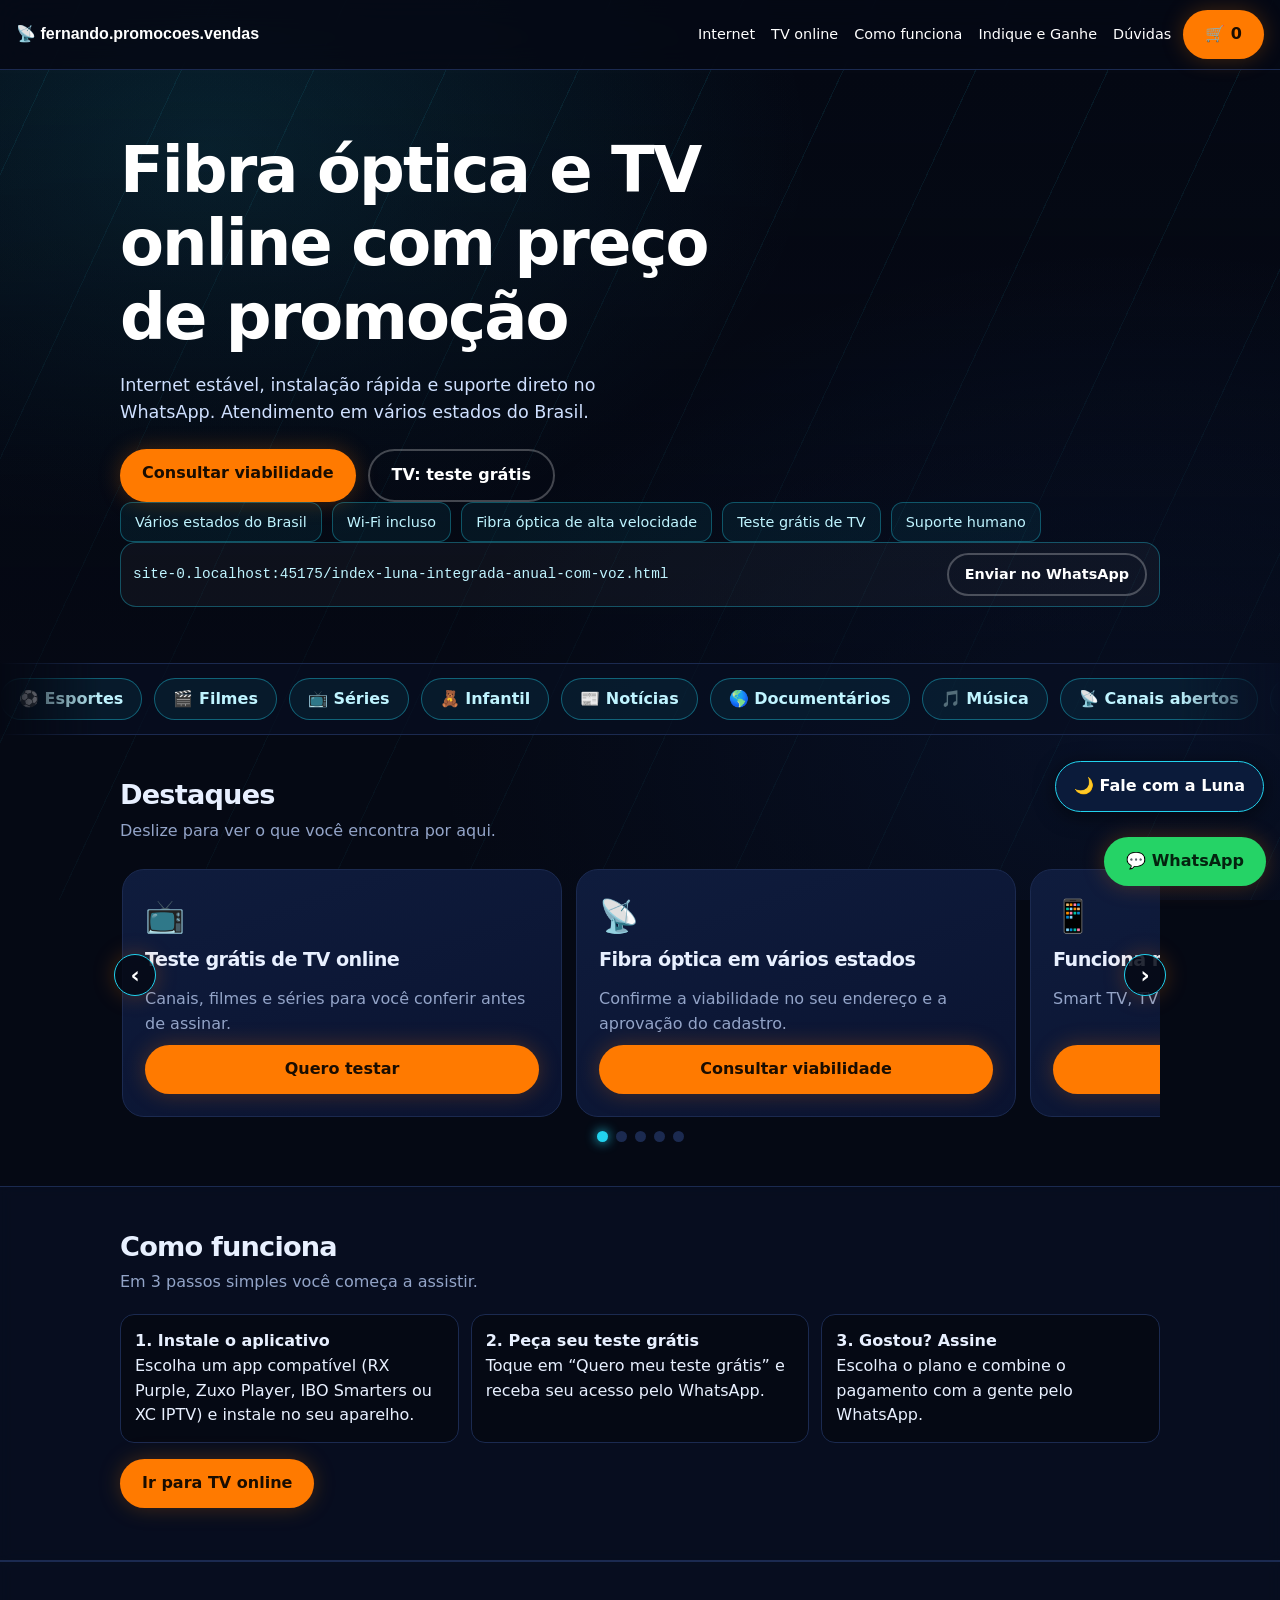
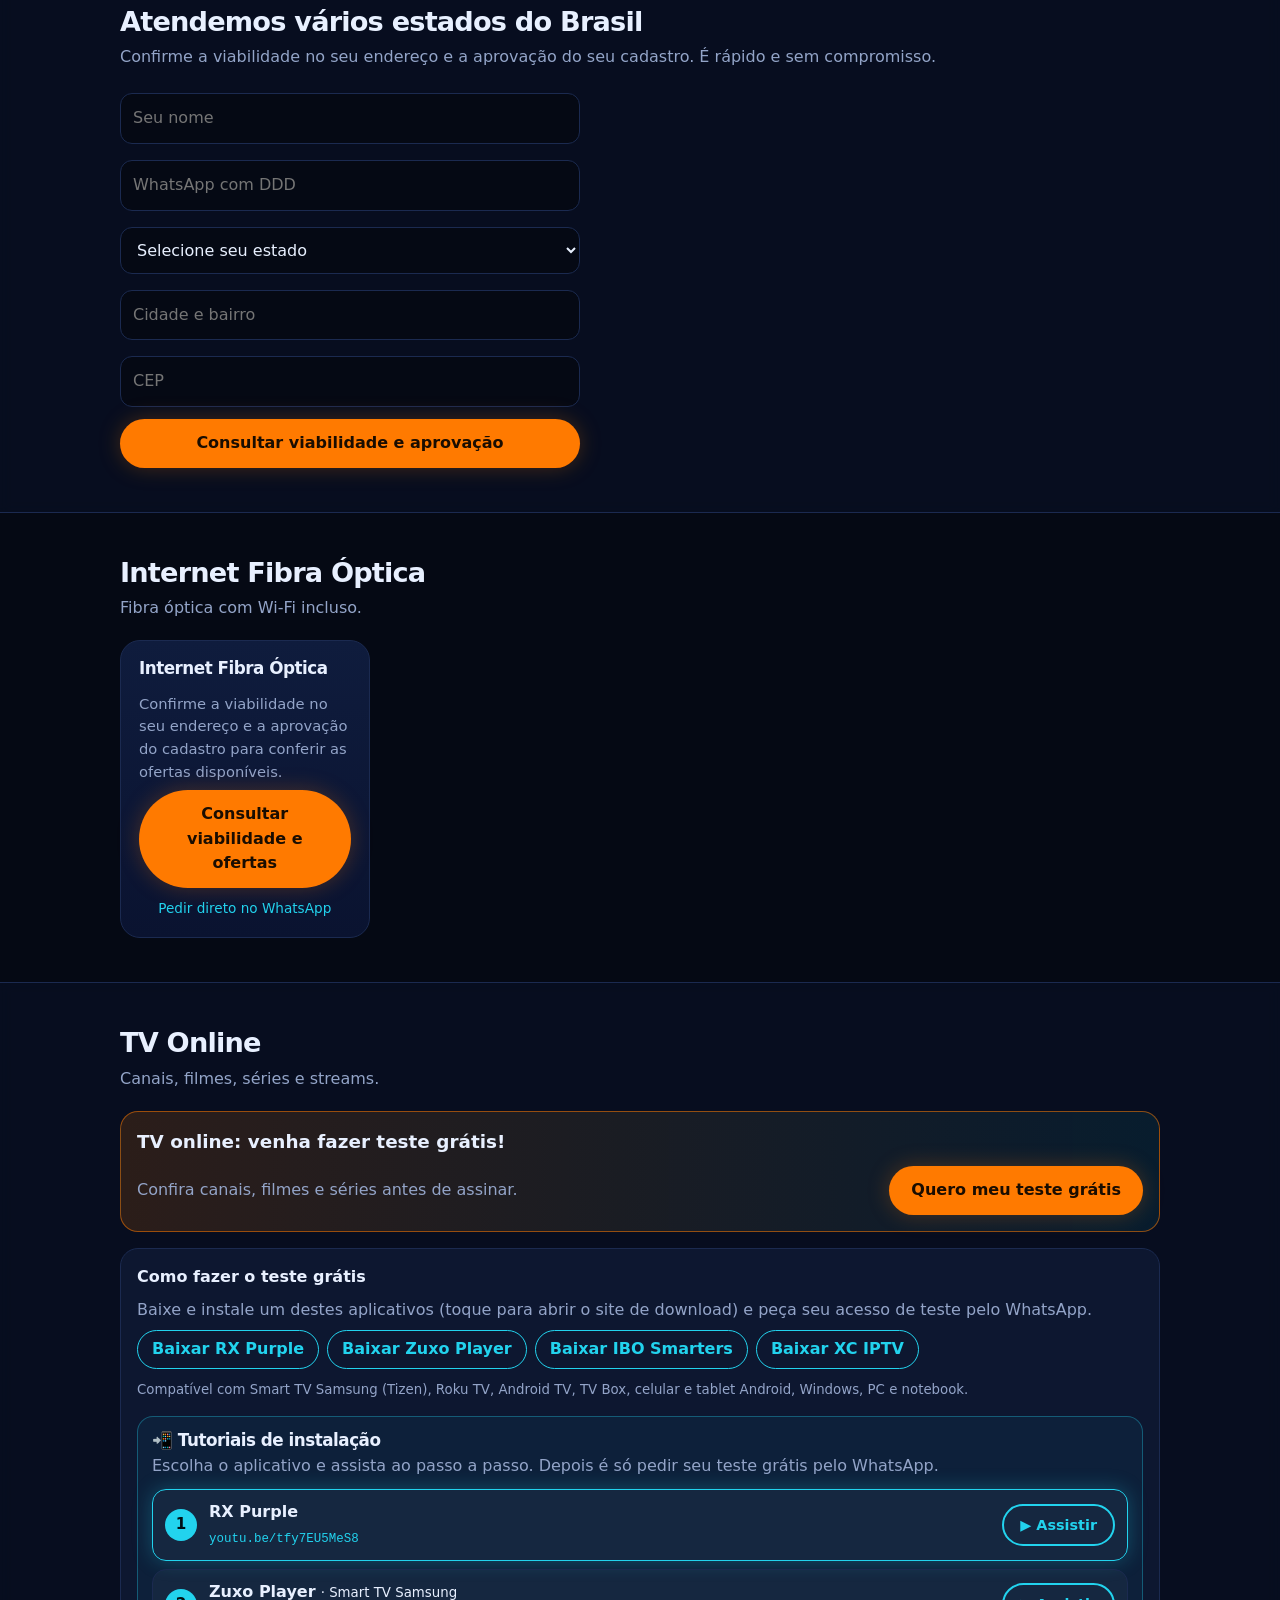
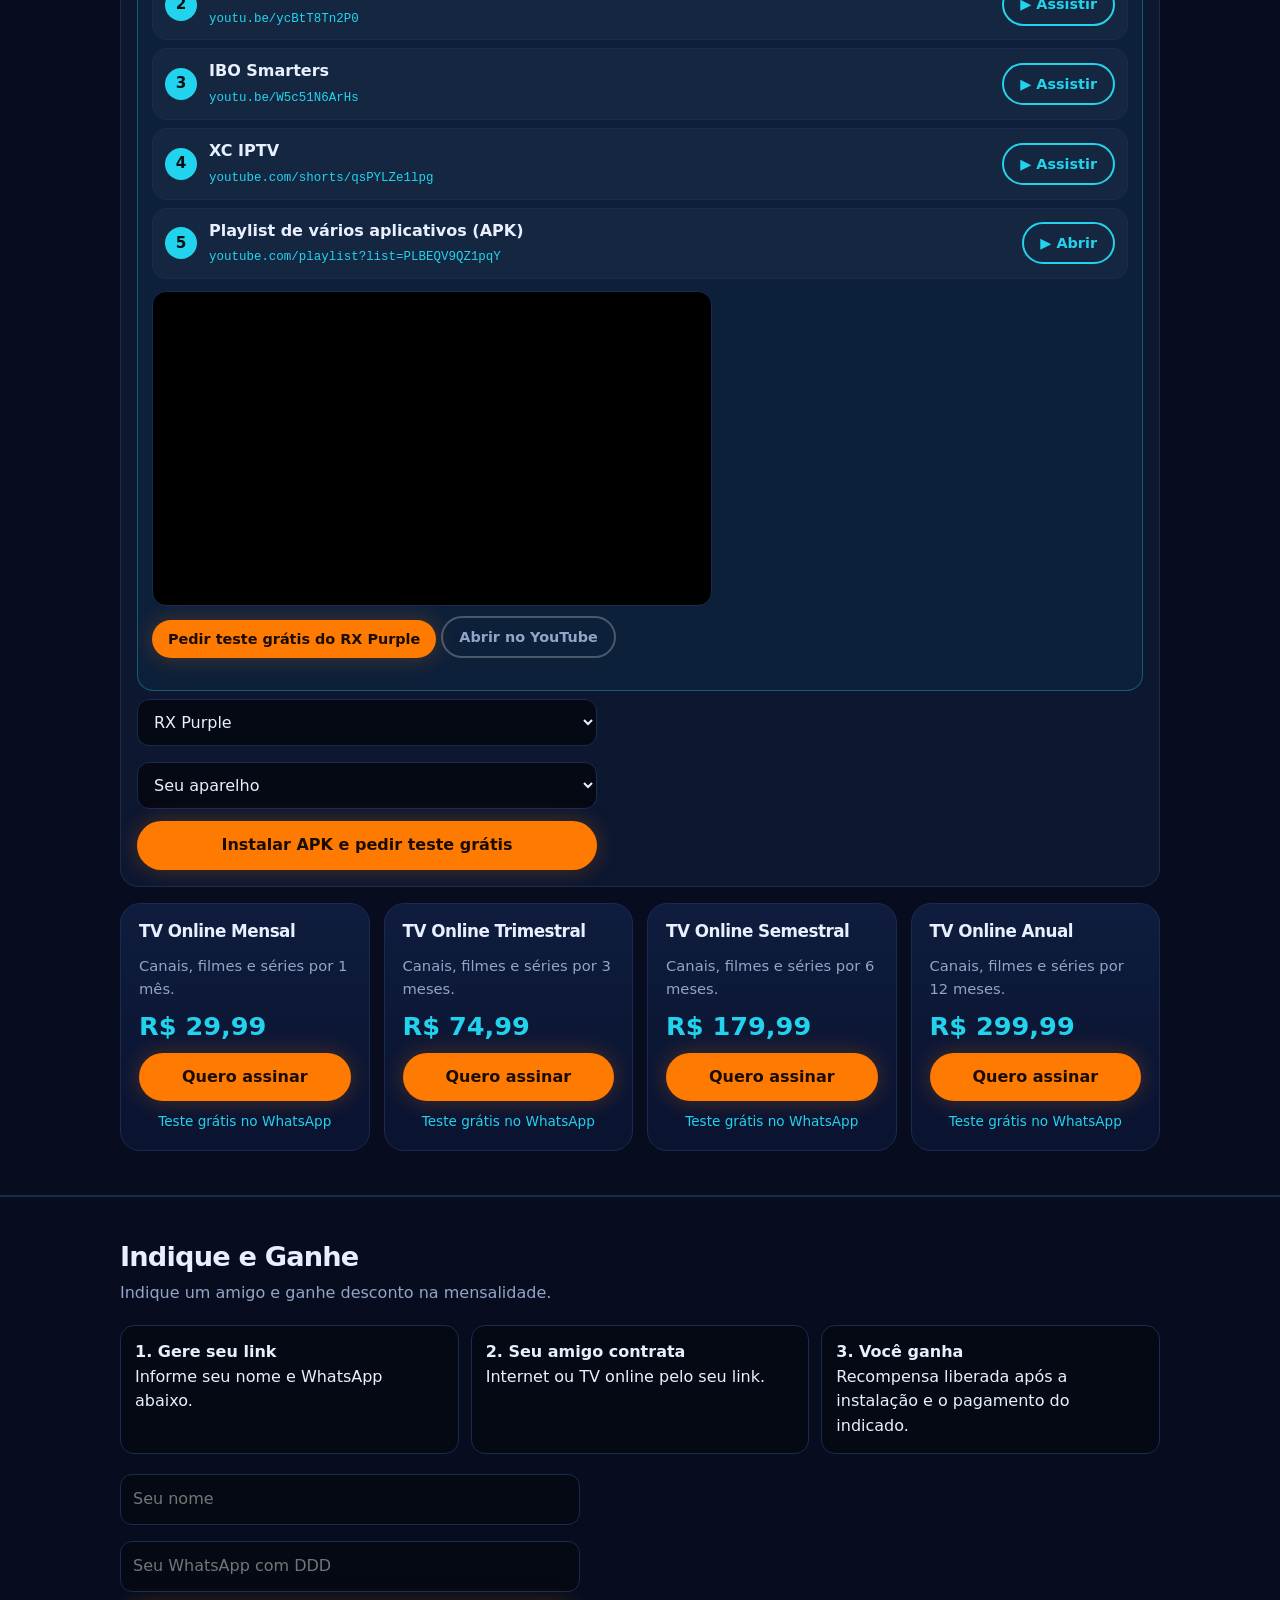
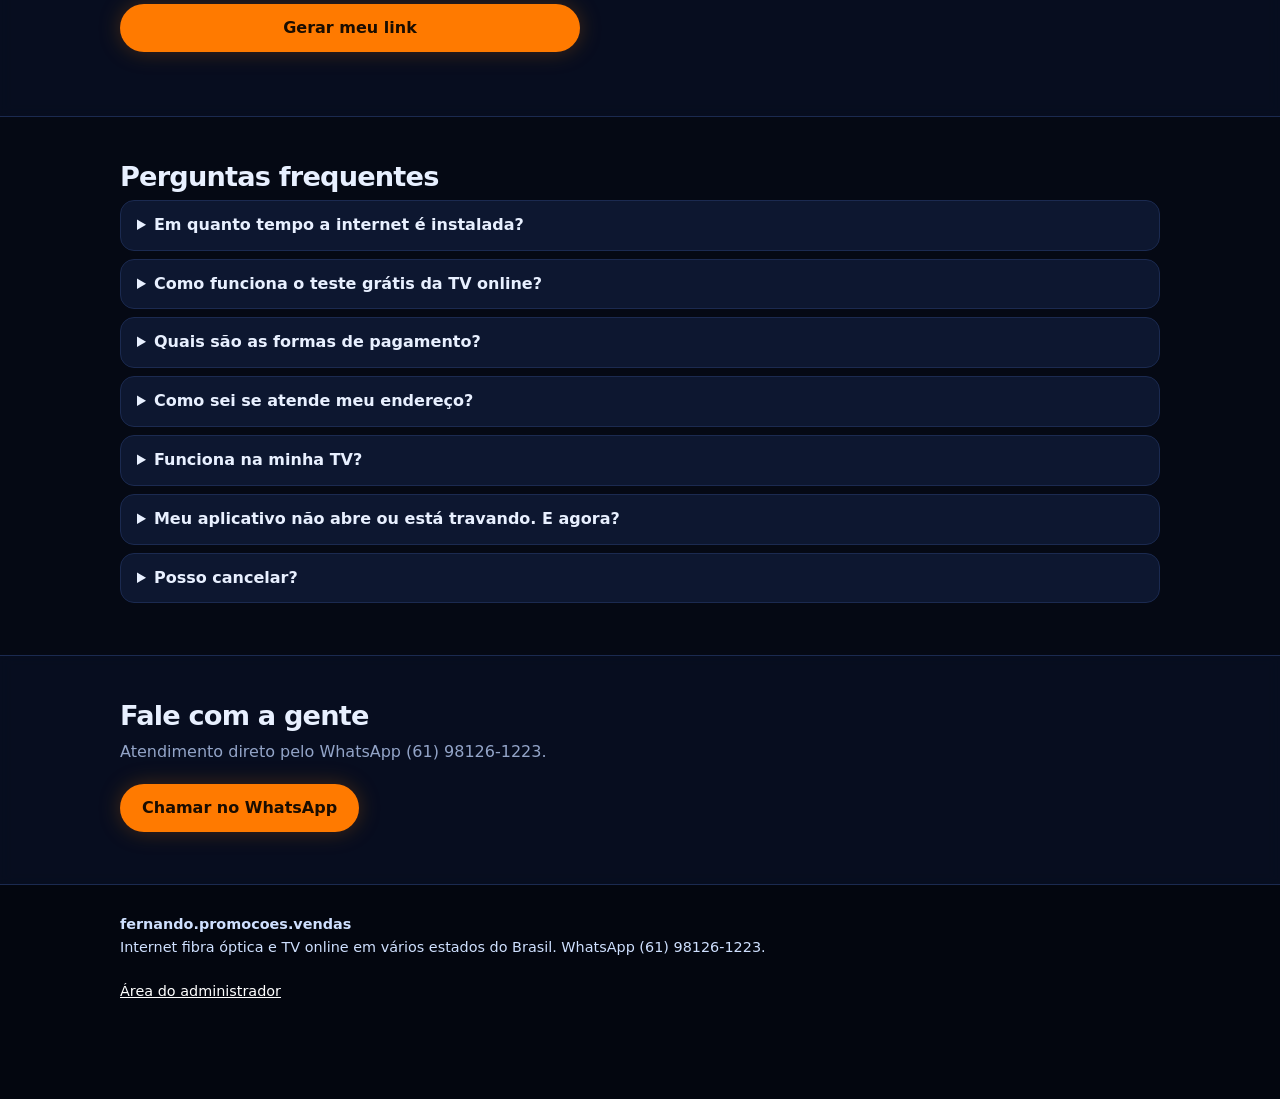
<file: index-luna-integrada-anual-com-voz.html>
<!DOCTYPE html><html lang="pt-BR"><head><meta charset="utf-8"><meta name="viewport" content="width=device-width, initial-scale=1, viewport-fit=cover"><title>fernando.promocoes.vendas | Internet Fibra Óptica e TV Online</title><meta name="description" content="Internet fibra óptica e TV online em vários estados do Brasil. Consulte a viabilidade e peça seu teste grátis de TV online."><link rel="icon" href="data:image/svg+xml,<svg xmlns=%22http://www.w3.org/2000/svg%22 viewBox=%220 0 100 100%22><text y=%22.9em%22 font-size=%2290%22>📡</text></svg>">
<style>
:root{--bg:#f4f7fc;--cd:#fff;--tx:#0b1b3a;--mu:#5b6b88;--bl:#0b2a5b;--or:#ff7a00;--ln:#dbe3f1;box-sizing:border-box;padding-top:env(safe-area-inset-top,0px);padding-bottom:env(safe-area-inset-bottom,0px);color-scheme:light}
@media (prefers-color-scheme:dark){:root:not([data-theme="light"]){--bg:#081226;--cd:#10203f;--tx:#eaf0ff;--mu:#9fb0d0;--bl:#143b80;--ln:#22345c;color-scheme:dark}}
:root[data-theme="dark"]{--bg:#081226;--cd:#10203f;--tx:#eaf0ff;--mu:#9fb0d0;--bl:#143b80;--ln:#22345c;color-scheme:dark}
html{scroll-padding-top:70px;scroll-behavior:smooth}*,*:before,*:after{box-sizing:inherit}
body{margin:0;background:var(--bg);color:var(--tx);font:16px/1.55 "Trebuchet MS",Verdana,sans-serif}
h1,h2,h3{font-family:"Arial Black","Trebuchet MS",sans-serif;line-height:1.15;margin:0 0 .5rem}
body:before{content:"";position:fixed;inset:0 0 auto;height:env(safe-area-inset-top,0px);background:var(--bl);z-index:30}
header{position:sticky;top:env(safe-area-inset-top,0px);z-index:20;background:var(--bl);color:#fff;display:flex;align-items:center;gap:12px;padding:10px 16px}
header b{font-family:"Arial Black",sans-serif;font-size:1rem;flex:1}header nav{display:none;gap:16px}header nav a{color:#fff;text-decoration:none;font-size:.9rem}
@media(min-width:820px){header nav{display:flex}}
button,.btn{font:inherit;font-weight:700;border:0;border-radius:999px;padding:12px 22px;background:var(--or);color:#1a0d00;cursor:pointer;text-decoration:none;display:inline-block;text-align:center}
button.alt,.btn.alt{background:transparent;color:inherit;border:2px solid currentColor}
button:focus-visible,a:focus-visible,input:focus-visible,select:focus-visible{outline:3px solid var(--or);outline-offset:2px}
.hero{background:linear-gradient(160deg,var(--bl),#06142e);color:#fff;padding:56px 20px 64px}
.hero div,section>div,footer div{max-width:1040px;margin:0 auto}
.hero h1{font-size:clamp(2rem,7vw,3.6rem);max-width:15ch}.hero p{max-width:44ch;color:#cfe0ff;font-size:1.1rem}
.hero .row{display:flex;gap:12px;flex-wrap:wrap;margin-top:1.4rem}
.stats{display:flex;gap:10px;flex-wrap:wrap;margin-top:1.6rem}.stats span{background:#ffffff18;border-radius:12px;padding:8px 14px;font-size:.9rem}
section{padding:44px 20px}section h2{font-size:1.7rem}section .sub{color:var(--mu);margin:0 0 1.2rem}
.grid{display:grid;gap:14px;grid-template-columns:repeat(auto-fill,minmax(230px,1fr))}
.card{background:var(--cd);border:1px solid var(--ln);border-radius:18px;padding:18px;display:flex;flex-direction:column;gap:6px}
.card h3{font-size:1.05rem}.card p{margin:0;color:var(--mu);font-size:.92rem;flex:1}.card b{font-size:1.4rem;color:var(--or)}.card small{color:var(--mu)}
.alt-bg{background:var(--cd);border-block:1px solid var(--ln)}
.steps{display:grid;gap:12px;grid-template-columns:repeat(auto-fit,minmax(220px,1fr));margin:1rem 0}.steps div{background:var(--bg);border-radius:14px;padding:14px;border:1px solid var(--ln)}
input,select{font:inherit;width:100%;padding:12px;border-radius:12px;border:1px solid var(--ln);background:var(--bg);color:var(--tx);margin:4px 0}
.form{display:grid;gap:8px;max-width:460px}.res{margin-top:12px;padding:14px;border-radius:14px;background:var(--bg);border:1px dashed var(--or);word-break:break-all}
details{background:var(--cd);border:1px solid var(--ln);border-radius:14px;padding:12px 16px;margin:8px 0}summary{cursor:pointer;font-weight:700}
footer{background:var(--bl);color:#cfe0ff;padding:28px 20px 96px;font-size:.9rem}footer a{color:#fff}
.wa{position:fixed;right:14px;bottom:calc(14px + env(safe-area-inset-bottom,0px));z-index:25;background:#25d366;color:#04230f;box-shadow:0 4px 14px #0005}
.dr{position:fixed;inset:0;background:#000a;z-index:40;display:none}.dr.on{display:flex}
#cart{margin-left:auto;width:min(420px,100%);height:100%;background:var(--cd);padding:calc(16px + env(safe-area-inset-top,0px)) 16px 16px;overflow:auto;display:flex;flex-direction:column;gap:10px;animation:sl .2s}
@keyframes sl{from{transform:translateX(30px);opacity:0}}
#md{margin:auto;width:min(520px,calc(100% - 24px));max-height:92%;overflow:auto;background:var(--cd);border-radius:20px;padding:20px}
.it{display:flex;gap:8px;align-items:center;border-bottom:1px solid var(--ln);padding:8px 0}.it span{flex:1}.it button{padding:4px 12px}
.tot{font-size:1.2rem;font-weight:700;display:flex;justify-content:space-between}
.pay label{display:block;border:1px solid var(--ln);border-radius:12px;padding:12px;margin:6px 0;cursor:pointer}.pay input{width:auto;margin-right:8px}
html:root:not([data-theme="zz"]){--bg:#050914;--cd:#0d1730;--tx:#e8f0ff;--mu:#93a4c8;--bl:#0a1530;--ln:#1b2a50;--cy:#22d3ee;color-scheme:dark}
body{font-family:"Segoe UI",system-ui,-apple-system,Roboto,sans-serif;background:radial-gradient(900px 500px at 90% -5%,#0e3a7a55,transparent),var(--bg)}
h1,h2,h3{font-family:"Segoe UI",system-ui,sans-serif;font-weight:800;letter-spacing:-.03em}
body:before{background:#050914}header{background:#050914d9;backdrop-filter:blur(14px);border-bottom:1px solid var(--ln)}
.hero{background:radial-gradient(520px 300px at 15% 0,#22d3ee30,transparent),radial-gradient(600px 380px at 95% 100%,#ff7a002e,transparent),linear-gradient(#12204a 1px,transparent 1px) 0 0/44px 44px,linear-gradient(90deg,#12204a 1px,transparent 1px) 0 0/44px 44px,#050914;padding:64px 20px 56px}
.hero h1{font-size:clamp(2.2rem,8vw,4rem)}.stats span{border:1px solid #22d3ee55;background:#22d3ee12;color:#bff4ff}
button,.btn{box-shadow:0 0 22px #ff7a0040}button.alt,.btn.alt{box-shadow:none;border-color:#ffffff40}
.card{background:linear-gradient(180deg,#0f1c3d,#0a1330);border-radius:20px;transition:border-color .2s,transform .2s}.card:hover{border-color:var(--cy);transform:translateY(-2px)}
.card b{color:var(--cy);font-size:1.6rem}.alt-bg{background:#080f22}footer{background:#03060f}
.free{display:flex;flex-wrap:wrap;gap:10px;align-items:center;margin:0 0 16px;padding:16px;border-radius:18px;border:1px solid #ff7a0088;background:linear-gradient(90deg,#ff7a0026,#22d3ee14)}.free b{flex:1 1 100%;font-size:1.15rem}.free span{flex:1 1 200px;color:var(--mu)}
.apps{margin:0 0 16px;padding:16px;border:1px solid var(--ln);border-radius:18px;background:var(--cd)}.apps p{color:var(--mu);margin:8px 0}.chips{display:flex;flex-wrap:wrap;gap:8px}.chips span,.chips a{text-decoration:none;padding:6px 14px;border-radius:999px;border:1px solid var(--cy);color:var(--cy);font-weight:700}
.ql{color:var(--cy);font-size:.85rem;text-align:center;text-decoration:none;padding-top:4px}
.lk{display:flex;flex-wrap:wrap;gap:10px;align-items:center;margin-top:18px;padding:10px 12px;border:1px solid #22d3ee55;border-radius:16px;background:#ffffff0a;max-width:560px}.lk span{flex:1 1 180px;font:.9rem ui-monospace,Menlo,Consolas,monospace;color:#bff4ff;word-break:break-all}.lk button,.lk .btn{padding:8px 16px;font-size:.9rem}
#bg{position:fixed;inset:0;z-index:-1;overflow:hidden;background:#050914}
#bg:after{content:"";position:absolute;inset:0;background:linear-gradient(#05091455,#050914bb)}
.bgs{position:absolute;inset:-6%;opacity:0;transition:opacity 1.8s ease;animation:kb 20s ease-in-out infinite alternate}.bgs.on{opacity:1}
@keyframes kb{from{transform:scale(1) translate(0,0)}to{transform:scale(1.08) translate(-2%,-1.5%)}}
.b1{background:repeating-linear-gradient(115deg,transparent 0 46px,#22d3ee22 46px 47px,transparent 47px 120px),radial-gradient(600px 400px at 20% 20%,#22d3ee33,transparent),radial-gradient(700px 500px at 85% 80%,#2563eb40,transparent)}
.b2{background:radial-gradient(#22d3ee55 1.5px,transparent 2px) 0 0/42px 42px,radial-gradient(700px 450px at 80% 15%,#ff7a002b,transparent),radial-gradient(600px 400px at 10% 90%,#22d3ee26,transparent)}
.b3{background:conic-gradient(from 200deg at 70% 40%,#7c3aed40,#22d3ee26,#ff7a0026,#7c3aed40),radial-gradient(500px 350px at 20% 80%,#22d3ee26,transparent)}
.bimg{background-size:cover;background-position:center}
#bg i{position:absolute;z-index:1;height:2px;width:40vw;top:var(--t);left:-45vw;background:linear-gradient(90deg,transparent,#22d3ee,transparent);opacity:.75;transform:rotate(-12deg);animation:fl 7s linear infinite var(--d)}
@keyframes fl{to{left:110vw}}
.hero{background:linear-gradient(#05091400,#05091466)}.alt-bg{background:#080f22cc;backdrop-filter:blur(6px)}
.tut{margin:14px 0 4px;padding:14px;border:1px solid #22d3ee55;border-radius:16px;background:#22d3ee0d}.tut h3{margin:0 0 4px;font-size:1.05rem}.tut p{margin:0 0 10px}.tut .vid{width:min(320px,100%);aspect-ratio:9/16;border-radius:14px;overflow:hidden;background:#000;border:1px solid var(--ln)}.tut iframe{width:100%;height:100%;border:0;display:block}.tut .btn{margin-top:10px;padding:8px 16px;font-size:.9rem}
/* ===== NOVIDADES: brilho nos botões, carrossel, faixa em movimento ===== */
button,.btn{position:relative;overflow:hidden;transition:transform .2s,box-shadow .25s,filter .25s}
.wa{position:fixed!important;animation:pulse 2.6s ease-in-out infinite}
@keyframes pulse{0%,100%{box-shadow:0 4px 14px #0005,0 0 0 0 #25d36680}50%{box-shadow:0 4px 14px #0005,0 0 0 12px #25d36600}}
button:before,.btn:before{content:"";position:absolute;top:0;left:-80%;width:50%;height:100%;background:linear-gradient(100deg,transparent,#ffffff88,transparent);transform:skewX(-20deg);transition:left .6s;pointer-events:none}
button:hover,.btn:hover,button:focus-visible,.btn:focus-visible{transform:translateY(-2px) scale(1.04);filter:brightness(1.12);box-shadow:0 0 0 2px #22d3ee99,0 0 24px #22d3eecc,0 0 56px #ff7a0077}
button:hover:before,.btn:hover:before,button:focus-visible:before,.btn:focus-visible:before{left:140%}
button:active,.btn:active{transform:scale(.97)}
.wa:hover{box-shadow:0 0 0 2px #25d366,0 0 28px #25d366cc,0 0 56px #25d36688}
header nav a{transition:color .2s,text-shadow .2s}header nav a:hover{color:#22d3ee;text-shadow:0 0 14px #22d3eecc}
.card:hover{box-shadow:0 0 0 1px #22d3ee88,0 0 28px #22d3ee44}
.chips a{transition:box-shadow .2s,background .2s,transform .2s}.chips a:hover{background:#22d3ee22;box-shadow:0 0 18px #22d3eeaa;transform:translateY(-2px)}
.ql:hover{text-shadow:0 0 12px #22d3eecc}
details{transition:border-color .2s,box-shadow .2s}details:hover{border-color:var(--cy);box-shadow:0 0 18px #22d3ee33}
.steps div{transition:transform .2s,box-shadow .2s,border-color .2s}.steps div:hover{transform:translateY(-3px);border-color:var(--cy);box-shadow:0 0 22px #22d3ee44}
.mq{overflow:hidden;padding:14px 0;border-block:1px solid var(--ln);background:#080f22b3;-webkit-mask-image:linear-gradient(90deg,transparent,#000 8%,#000 92%,transparent);mask-image:linear-gradient(90deg,transparent,#000 8%,#000 92%,transparent)}
.mq .mt{display:flex;gap:12px;width:max-content;animation:mq 32s linear infinite}.mq:hover .mt{animation-play-state:paused}
.mq span{white-space:nowrap;padding:8px 18px;border-radius:999px;border:1px solid #22d3ee66;background:#22d3ee12;color:#bff4ff;font-weight:700;transition:box-shadow .2s,transform .2s}
.mq span:hover{box-shadow:0 0 20px #22d3eecc;transform:scale(1.07)}
@keyframes mq{to{transform:translateX(-50%)}}
.car{position:relative}
.trk{display:flex;gap:14px;overflow-x:auto;scroll-snap-type:x mandatory;scrollbar-width:none;scroll-behavior:smooth;padding:6px 2px 14px}.trk::-webkit-scrollbar{display:none}
.sl{flex:0 0 min(88%,440px);scroll-snap-align:center;min-height:210px;padding:22px;border-radius:22px;border:1px solid var(--ln);background:linear-gradient(160deg,#0f1c3d,#0a1330);display:flex;flex-direction:column;gap:8px;transition:box-shadow .3s,border-color .3s,transform .3s}
.sl:hover{border-color:var(--cy);box-shadow:0 0 30px #22d3ee44;transform:translateY(-3px)}
.sl i{font-style:normal;font-size:2rem}.sl h3{font-size:1.2rem}.sl p{margin:0;color:var(--mu);flex:1}
.cb{position:absolute!important;top:42%;transform:translateY(-50%);width:42px;height:42px;padding:0;border-radius:50%;background:#050914d9;color:#fff;border:1px solid var(--cy);font-size:1.4rem;line-height:1;z-index:2}
.cb:hover{transform:translateY(-50%) scale(1.1)}.cb.pv{left:-6px}.cb.nx{right:-6px}
.dots{display:flex;gap:8px;justify-content:center}.dots button{width:11px;height:11px;padding:0;border-radius:50%;background:var(--ln);box-shadow:none}.dots button.on{background:var(--cy);box-shadow:0 0 12px var(--cy)}
.dots button:hover{transform:scale(1.3)}
.tut .vid.w{width:min(560px,100%);aspect-ratio:16/9}
#tvtabs{margin:10px 0 12px}#tvtabs button{padding:8px 16px;font-size:.9rem;color:var(--cy);border-color:var(--cy)}#tvtabs button.on{background:var(--cy);color:#001014;box-shadow:0 0 18px #22d3eecc}
#tvbox .vid{width:min(560px,100%);aspect-ratio:16/9;border-radius:14px;overflow:hidden;background:#000;border:1px solid var(--ln)}#tvbox .vid.v{width:min(320px,100%);aspect-ratio:9/16}#tvbox iframe{width:100%;height:100%;border:0;display:block}#tvbox .soon{padding:16px;border:1px dashed var(--cy);border-radius:14px}
.tvl{display:grid;gap:8px;margin:10px 0 14px}.tvr{display:grid;grid-template-columns:34px 1fr auto;gap:10px;align-items:center;padding:10px 12px;border:1px solid var(--ln);border-radius:14px;background:#ffffff08;transition:border-color .2s,box-shadow .2s}.tvr.on{border-color:var(--cy);box-shadow:0 0 20px #22d3ee44}.tvr:hover{border-color:var(--cy)}
.tvr .n{display:grid;place-items:center;width:32px;height:32px;border-radius:50%;background:var(--cy);color:#001014;font-size:.95rem}.tvr .nm{min-width:0}.tvr .lkx{font:.78rem ui-monospace,Menlo,Consolas,monospace;color:var(--cy);word-break:break-all;text-decoration:none}.tvr button{padding:8px 16px;font-size:.9rem;color:var(--cy);border-color:var(--cy)}
@media(prefers-reduced-motion:reduce){*{animation:none!important;scroll-behavior:auto!important}}

/* ===== Chat da Luna ===== */
#luna-launch{position:fixed;right:16px;bottom:88px;z-index:60;border:1px solid #22d3ee;background:#0b1b3a;color:#fff;padding:12px 18px;border-radius:999px;box-shadow:0 4px 20px #0008}
#luna-panel{position:fixed;right:16px;bottom:146px;z-index:61;width:min(360px,calc(100vw - 24px));height:min(520px,calc(100dvh - 180px));display:none;flex-direction:column;overflow:hidden;border:1px solid #22d3ee88;border-radius:18px;background:#0d1730;color:#e8f0ff;box-shadow:0 12px 40px #0009}
#luna-panel.open{display:flex}
#luna-head{display:flex;align-items:center;gap:10px;padding:13px 14px;background:#0a1530;border-bottom:1px solid #1b2a50}
#luna-head strong{flex:1}
#luna-close{padding:5px 12px;background:transparent;color:#fff;border:1px solid #ffffff55;box-shadow:none}
#luna-messages{flex:1;overflow:auto;padding:12px;display:flex;flex-direction:column;gap:10px}
.luna-msg{max-width:88%;padding:10px 12px;border-radius:14px;white-space:pre-wrap;overflow-wrap:anywhere;font-size:.94rem}
.luna-msg.bot{align-self:flex-start;background:#17284b;border:1px solid #2a416e}
.luna-msg.user{align-self:flex-end;background:#0b6475;color:#fff}
#luna-form{display:flex;gap:8px;padding:10px;border-top:1px solid #1b2a50}
#luna-input{flex:1;min-width:0;margin:0;background:#081226;color:#fff;border-color:#33466d}
#luna-send{padding:10px 14px}
#luna-status{padding:0 12px 8px;color:#93a4c8;font-size:.78rem;min-height:18px}
@media(max-width:480px){#luna-panel{right:8px;bottom:138px;width:calc(100vw - 16px);height:min(65dvh,520px)}#luna-launch{right:12px;bottom:82px}}


</style></head><body>
<div id="bg" aria-hidden="true"><div class="bgs b1 on"></div><div class="bgs b2"></div><div class="bgs b3"></div><i style="--t:18%;--d:0s"></i><i style="--t:48%;--d:2.5s"></i><i style="--t:78%;--d:4.5s"></i></div>
<header><b>📡 fernando.promocoes.vendas</b><nav><a href="#internet">Internet</a><a href="#tv">TV online</a><a href="#como">Como funciona</a><a href="#indique">Indique e Ganhe</a><a href="#faq">Dúvidas</a></nav><button id="bc" aria-label="Abrir carrinho">🛒 <span id="cn">0</span></button></header>
<div class="hero"><div><h1>Fibra óptica e TV online com preço de promoção</h1><p>Internet estável, instalação rápida e suporte direto no WhatsApp. Atendimento em vários estados do Brasil.</p><div class="row"><a class="btn" href="#viabilidade">Consultar viabilidade</a><a class="btn alt" href="#tv">TV: teste grátis</a></div><div class="stats"><span>Vários estados do Brasil</span><span>Wi-Fi incluso</span><span>Fibra óptica de alta velocidade</span><span>Teste grátis de TV</span><span>Suporte humano</span></div><div class="lk"><span id="lu"></span><a class="btn alt" id="lw" target="_blank" rel="noopener" href="#">Enviar no WhatsApp</a></div></div></div>
<div class="mq" aria-label="Categorias de canais"><div class="mt" id="mt"></div></div>
<section id="destaques"><div><h2>Destaques</h2><p class="sub">Deslize para ver o que você encontra por aqui.</p>
<div class="car"><button class="cb pv" id="cp0" aria-label="Anterior">‹</button><div class="trk" id="trk">
<div class="sl"><i>📺</i><h3>Teste grátis de TV online</h3><p>Canais, filmes e séries para você conferir antes de assinar.</p><a class="btn" href="#tv">Quero testar</a></div>
<div class="sl"><i>📡</i><h3>Fibra óptica em vários estados</h3><p>Confirme a viabilidade no seu endereço e a aprovação do cadastro.</p><a class="btn" href="#viabilidade">Consultar viabilidade</a></div>
<div class="sl"><i>📱</i><h3>Funciona no seu aparelho</h3><p>Smart TV, TV Box, celular, tablet, PC e notebook.</p><a class="btn" href="#como">Ver como funciona</a></div>
<div class="sl"><i>🎁</i><h3>Indique e Ganhe</h3><p>Gere seu link, indique amigos e ganhe desconto na mensalidade.</p><a class="btn" href="#indique">Gerar meu link</a></div>
<div class="sl"><i>💬</i><h3>Suporte direto no WhatsApp</h3><p>Atendimento humano para instalação, dúvidas e testes.</p><a class="btn" target="_blank" rel="noopener" href="https://wa.me/5561981261223?text=Ol%C3%A1!%20Quero%20saber%20mais%20sobre%20internet%20e%20TV%20online.">Chamar agora</a></div>
</div><button class="cb nx" id="cn0" aria-label="Próximo">›</button></div><div class="dots" id="dots"></div></div></section>
<section id="como" class="alt-bg"><div><h2>Como funciona</h2><p class="sub">Em 3 passos simples você começa a assistir.</p>
<div class="steps"><div><b>1. Instale o aplicativo</b><br>Escolha um app compatível (RX Purple, Zuxo Player, IBO Smarters ou XC IPTV) e instale no seu aparelho.</div><div><b>2. Peça seu teste grátis</b><br>Toque em “Quero meu teste grátis” e receba seu acesso pelo WhatsApp.</div><div><b>3. Gostou? Assine</b><br>Escolha o plano e combine o pagamento com a gente pelo WhatsApp.</div></div>
<a class="btn" href="#tv">Ir para TV online</a></div></section>
<section id="viabilidade" class="alt-bg"><div><h2>Atendemos vários estados do Brasil</h2><p class="sub">Confirme a viabilidade no seu endereço e a aprovação do seu cadastro. É rápido e sem compromisso.</p><div class="form"><input id="vn" placeholder="Seu nome"><input id="vt" inputmode="tel" placeholder="WhatsApp com DDD"><select id="ve"><option value="">Selecione seu estado</option><option>Acre</option><option>Alagoas</option><option>Amapá</option><option>Amazonas</option><option>Bahia</option><option>Ceará</option><option>Distrito Federal</option><option>Espírito Santo</option><option>Goiás</option><option>Maranhão</option><option>Mato Grosso</option><option>Mato Grosso do Sul</option><option>Minas Gerais</option><option>Pará</option><option>Paraíba</option><option>Paraná</option><option>Pernambuco</option><option>Piauí</option><option>Rio de Janeiro</option><option>Rio Grande do Norte</option><option>Rio Grande do Sul</option><option>Rondônia</option><option>Roraima</option><option>Santa Catarina</option><option>São Paulo</option><option>Sergipe</option><option>Tocantins</option></select><input id="vc" placeholder="Cidade e bairro"><input id="vp" inputmode="numeric" placeholder="CEP"><button id="vb">Consultar viabilidade e aprovação</button></div><div id="vr"></div></div></section>
<main id="secs"></main>
<section id="indique" class="alt-bg"><div><h2>Indique e Ganhe</h2><p class="sub">Indique um amigo e ganhe desconto na mensalidade.</p>
<div class="steps"><div><b>1. Gere seu link</b><br>Informe seu nome e WhatsApp abaixo.</div><div><b>2. Seu amigo contrata</b><br>Internet ou TV online pelo seu link.</div><div><b>3. Você ganha</b><br>Recompensa liberada após a instalação e o pagamento do indicado.</div></div>
<div class="form"><input id="rn" placeholder="Seu nome"><input id="rt" inputmode="tel" placeholder="Seu WhatsApp com DDD"><button id="rg">Gerar meu link</button></div><div id="rr"></div>
<p class="sub" id="rc"></p></div></section>
<section id="faq"><div><h2>Perguntas frequentes</h2>
<details><summary>Em quanto tempo a internet é instalada?</summary><p>Após a confirmação do pedido, nossa equipe agenda a instalação pelo WhatsApp, normalmente em poucos dias úteis.</p></details>
<details><summary>Como funciona o teste grátis da TV online?</summary><p>Instale um dos aplicativos compatíveis (RX Purple, Zuxo Player, IBO Smarters ou XC IPTV), peça o teste pelo WhatsApp e confira canais, filmes e séries antes de assinar.</p></details>
<details><summary>Quais são as formas de pagamento?</summary><p>Pix, cartão de crédito e boleto. O pagamento é combinado com você ao enviar o pedido.</p></details>
<details><summary>Como sei se atende meu endereço?</summary><p>Use a consulta de viabilidade no topo do site. Confirmamos a cobertura no seu endereço e a aprovação do cadastro pelo WhatsApp.</p></details><details><summary>Funciona na minha TV?</summary><p>Funciona em Smart TV (Samsung/Tizen, Android TV, Roku TV), TV Box, celular, tablet, PC e notebook. Escolha seu aparelho na seção de TV online e a gente indica o aplicativo certo.</p></details><details><summary>Meu aplicativo não abre ou está travando. E agora?</summary><p>Feche e abra o app, confira se a internet está estável, reinicie o aparelho e atualize o aplicativo. Se continuar, chame o suporte no WhatsApp que ajudamos.</p></details><details><summary>Posso cancelar?</summary><p>Sim. Fale com o suporte pelo WhatsApp e explicamos as condições do seu plano.</p></details></div></section>
<section class="alt-bg" id="contato"><div><h2>Fale com a gente</h2><p class="sub">Atendimento direto pelo WhatsApp (61) 98126-1223.</p><a class="btn" target="_blank" rel="noopener" href="https://wa.me/5561981261223?text=Ol%C3%A1!%20Quero%20saber%20mais%20sobre%20internet%20e%20TV%20online.">Chamar no WhatsApp</a></div></section>
<footer><div><b>fernando.promocoes.vendas</b><br>Internet fibra óptica e TV online em vários estados do Brasil. WhatsApp (61) 98126-1223.<br><br><a href="#" id="ad">Área do administrador</a></div></footer>

<div id="luna-panel" role="dialog" aria-label="Atendimento com Luna" aria-modal="false">
  <div id="luna-head"><strong>🌙 Luna | Atendimento virtual</strong><button id="luna-close" type="button" aria-label="Fechar chat">✕</button></div>
  <div id="luna-messages" aria-live="polite">
    <div class="luna-msg bot">Olá! Eu sou a Luna, assistente da Fernando Promoções e Vendas. 😊
Posso ajudar com informações sobre internet fibra óptica e TV online. O que você gostaria de saber?</div>
  </div>
  <div id="luna-status"></div>
  <form id="luna-form">
    <input id="luna-input" type="text" maxlength="1000" autocomplete="off" placeholder="Digite sua mensagem..." aria-label="Sua mensagem">
    <button id="luna-send" type="submit">Enviar</button>
  </form>
</div>
<button id="luna-launch" type="button" aria-expanded="false">🌙 Fale com a Luna</button>

<a class="btn wa" target="_blank" rel="noopener" href="https://wa.me/5561981261223?text=Ol%C3%A1!%20Quero%20testar%20a%20TV%20online.">💬 WhatsApp</a>
<div class="dr" id="dc"><aside id="cart" aria-label="Carrinho"></aside></div>
<div class="dr" id="dm"><div id="md"></div></div>
<script>
var WA="5561981261223",$=function(s){return document.querySelector(s)};
function ld(k,f){try{return JSON.parse(localStorage.getItem(k))||f}catch(e){return f}}
function sv(k,v){try{localStorage.setItem(k,JSON.stringify(v))}catch(e){}}
function esc(s){return String(s).replace(/[&<>"']/g,function(c){return{"&":"&amp;","<":"&lt;",">":"&gt;",'"':"&quot;","'":"&#39;"}[c]})}
function $$(v){return"R$ "+Number(v).toFixed(2).replace(".",",")}
var base=[
{id:"i1",n:"Internet Fibra Óptica",p:0,c:"Internet",d:"Confirme a viabilidade no seu endereço e a aprovação do cadastro para conferir as ofertas disponíveis."},



{id:"t1",n:"TV Online Mensal",p:29.99,c:"TV",d:"Canais, filmes e séries por 1 mês."},
{id:"t2",n:"TV Online Trimestral",p:74.99,c:"TV",d:"Canais, filmes e séries por 3 meses."},
{id:"t3",n:"TV Online Semestral",p:179.99,c:"TV",d:"Canais, filmes e séries por 6 meses."},
{id:"t4",n:"TV Online Anual",p:299.99,c:"TV",d:"Canais, filmes e séries por 12 meses."},





];
var titles={Internet:"Internet Fibra Óptica",TV:"TV Online",Combos:"Combos Internet + TV",Loja:"Loja"};
var subs={Internet:"Fibra óptica com Wi-Fi incluso.",TV:"Canais, filmes, séries e streams.",Combos:"Contrate junto e peça condições especiais.",Loja:"Equipamentos e acessórios."};
var custom=ld("fpv_c",[]),cart=ld("fpv_k",{}),cup=0,ref="",d={},st=0;
function all(){return base.concat(custom)}
function find(id){return all().filter(function(x){return x.id===id})[0]}
function render(){var cs=[];all().forEach(function(x){if(cs.indexOf(x.c)<0)cs.push(x.c)});
$("#secs").innerHTML=cs.map(function(c,i){var id=c.toLowerCase().replace(/\W/g,"")||"x"+i;
return'<section id="'+esc(id)+'"'+(i%2?' class="alt-bg"':"")+'><div><h2>'+esc(titles[c]||c)+'</h2><p class="sub">'+esc(subs[c]||"Veja as opções disponíveis.")+'</p>'+(c==="TV"?'<div class="free"><b>TV online: venha fazer teste grátis!</b><span>Confira canais, filmes e séries antes de assinar.</span><a class="btn" target="_blank" rel="noopener" href="https://wa.me/'+WA+'?text='+encodeURIComponent("Olá! Quero fazer o teste grátis da TV online.")+'">Quero meu teste grátis</a></div><div class="apps"><b>Como fazer o teste grátis</b><p>Baixe e instale um destes aplicativos (toque para abrir o site de download) e peça seu acesso de teste pelo WhatsApp.</p><div class="chips"><a target="_blank" rel="noopener" href="https://rxpurple.com/app/">Baixar RX Purple</a><a target="_blank" rel="noopener" href="https://zuxoplayer.com/?lang=pt#devices">Baixar Zuxo Player</a><a target="_blank" rel="noopener" href="https://ibosmarters.com/#downloads">Baixar IBO Smarters</a><a target="_blank" rel="noopener" href="https://play.google.com/store/apps/details?id=com.nathnetwork.xciptv&hl=pt_BR&pli=1">Baixar XC IPTV</a></div><p><small>Compatível com Smart TV Samsung (Tizen), Roku TV, Android TV, TV Box, celular e tablet Android, Windows, PC e notebook.</small></p><div class="tut" id="tutoriais"><h3>📲 Tutoriais de instalação</h3><p>Escolha o aplicativo e assista ao passo a passo. Depois é só pedir seu teste grátis pelo WhatsApp.</p><div class="tvl" id="tvtabs"></div><div id="tvbox"></div></div><div class="form"><select id="ta"><option>RX Purple</option><option>Zuxo Player</option><option>IBO Smarters</option><option>XC IPTV</option></select><select id="td"><option value="">Seu aparelho</option><option>Smart TV Samsung (Tizen)</option><option>Roku TV</option><option>Smart TV Android</option><option>TV Box</option><option>Celular Android</option><option>Tablet</option><option>Windows / PC / Notebook</option></select><button id="tb">Instalar APK e pedir teste grátis</button></div></div>':"")+'<div class="grid">'+all().filter(function(x){return x.c===c}).map(function(x){
return'<div class="card"><h3>'+esc(x.n)+'</h3><p>'+esc(x.d||"")+'</p>'+(c==="TV"?'<b>'+$$(x.p)+'</b>':"")+(c==="Internet"?'<a class="btn" href="#viabilidade">Consultar viabilidade e ofertas</a>':'<button data-add="'+esc(x.id)+'">'+(c==="TV"?"Quero assinar":c==="Loja"?"Adicionar ao pedido":"Quero contratar")+'</button>')+'<a class="ql" target="_blank" rel="noopener" href="https://wa.me/'+WA+'?text='+encodeURIComponent((c==="TV"?"Olá! Quero fazer o teste grátis da TV online: ":"Olá! Quero contratar: ")+x.n)+'">'+(c==="TV"?"Teste grátis no WhatsApp":"Pedir direto no WhatsApp")+'</a></div>'}).join("")+'</div></div></section>'}).join("")}
function sub(){return Object.keys(cart).reduce(function(s,k){var x=find(k);return s+(x?x.p*cart[k]:0)},0)}
function tot(){return sub()*(1-cup)}
function drawCart(){var ks=Object.keys(cart).filter(function(k){return find(k)});
$("#cn").textContent=ks.reduce(function(s,k){return s+cart[k]},0);sv("fpv_k",cart);
$("#cart").innerHTML='<div class="tot"><span>Seu carrinho</span><button class="alt" data-x="c">Fechar</button></div>'+(ks.length?ks.map(function(k){var x=find(k);
return'<div class="it"><span>'+esc(x.n)+'</span><button data-q="'+k+'|-1">−</button><b>'+cart[k]+'</b><button data-q="'+k+'|1">+</button><button class="alt" data-q="'+k+'|0" aria-label="Remover">✕</button></div>'}).join("")+
'<p class="sub">Sujeito à confirmação de viabilidade e aprovação.</p><button data-go="1">Enviar pedido</button>':'<p>Seu carrinho está vazio. Escolha um plano ou produto.</p>')}
function add(id){cart[id]=(cart[id]||0)+1;drawCart();$("#dc").classList.add("on")}
function field(i,p,t){return'<input id="'+i+'" placeholder="'+p+'" value="'+esc(d[i]||"")+'"'+(t?' inputmode="'+t+'"':"")+'>'}
function rd(){["nome","cpf","tel","email","cep","rua","num","comp","cidade"].forEach(function(k){var e=$("#"+k);if(e)d[k]=e.value});var r=document.querySelector("input[name=pg]:checked");if(r)d.pg=r.value}
function step(){var h="";
if(st===0)h='<h2>1. Seus dados</h2>'+field("nome","Nome completo")+field("cpf","CPF","numeric")+field("tel","WhatsApp com DDD","tel")+field("email","E-mail","email");
if(st===1)h='<h2>2. Endereço</h2>'+field("cep","CEP","numeric")+field("rua","Rua e bairro")+field("num","Número","numeric")+field("comp","Complemento")+field("cidade","Cidade");
if(st===2)h='<h2>3. Pagamento</h2><div class="pay">'+["Pix","Cartão de crédito","Boleto"].map(function(x){return'<label><input type="radio" name="pg" value="'+x+'"'+((d.pg||"Pix")===x?" checked":"")+'>'+x+'</label>'}).join("")+'</div><p class="sub">Ao enviar, seu pedido vai para o nosso WhatsApp. Confirmamos a viabilidade técnica no seu endereço e a aprovação do cadastro antes da instalação.</p>';
$("#md").innerHTML=h+'<div class="row" style="display:flex;gap:8px;margin-top:12px">'+(st?'<button class="alt" data-nx="-1">Voltar</button>':'<button class="alt" data-x="m">Cancelar</button>')+'<button data-nx="1">'+(st===2?"Enviar pedido":"Continuar")+'</button></div>'}
function done(){var n="FPV"+String(Date.now()).slice(-6),ks=Object.keys(cart).filter(function(k){return find(k)});
var m="*Pedido "+n+"*\n"+ks.map(function(k){return"- "+cart[k]+"x "+find(k).n}).join("\n")+"\nSolicito confirmar viabilidade e aprovação."+"\nCliente: "+d.nome+" | "+d.tel+"\nCPF: "+(d.cpf||"-")+"\nEndereço: "+(d.rua||"-")+", "+(d.num||"s/n")+" "+(d.comp||"")+" - "+(d.cidade||"")+" CEP "+(d.cep||"-")+"\nPagamento: "+(d.pg||"Pix")+(ref?"\nIndicado por: "+ref:"");
$("#md").innerHTML='<h2>Pedido recebido!</h2><p>Número do pedido: <b>'+n+'</b></p><p>Toque no botão para enviar o resumo ao nosso WhatsApp e confirmar a viabilidade, a aprovação e a instalação.</p><a class="btn" target="_blank" rel="noopener" href="https://wa.me/'+WA+'?text='+encodeURIComponent(m)+'">Enviar pedido no WhatsApp</a> <button class="alt" data-x="m">Fechar</button>';cart={};cup=0;drawCart()}
function admin(){var p=null;try{p=localStorage.getItem("fpv_pin")}catch(e){}
if(!p){p=prompt("Crie um PIN de administrador:");if(!p)return;try{localStorage.setItem("fpv_pin",p)}catch(e){}}else if(prompt("PIN de administrador:")!==p)return;
$("#md").innerHTML='<h2>Painel do administrador</h2><p class="sub">Adicione produtos. Ficam salvos neste navegador.</p><div class="form"><input id="an" placeholder="Nome do produto"><input id="ac" placeholder="Categoria (ex.: Loja, Roteadores)"><input id="ad2" placeholder="Descrição"><button data-ap="1">Adicionar produto</button></div>'+custom.map(function(x,i){return'<div class="it"><span>'+esc(x.n)+'</span><button class="alt" data-del="'+i+'">Excluir</button></div>'}).join("")+'<br><button class="alt" data-x="m">Fechar</button>';$("#dm").classList.add("on")}
document.addEventListener("click",function(e){var t=e.target.closest("button,a");if(!t)return;var a;
if(t.id==="bc"){drawCart();$("#dc").classList.add("on")}
else if(t.id==="ad"){e.preventDefault();admin()}
else if(t.id==="rg"){var n=$("#rn").value.trim(),f=$("#rt").value.replace(/\D/g,"");if(n.length<2||f.length<8){$("#rr").innerHTML='<div class="res">Informe seu nome e WhatsApp com DDD.</div>';return}
var c=(n.replace(/\W/g,"").slice(0,4)+f.slice(-4)).toUpperCase(),l=location.href.split("#")[0]+"#ind-"+c;
$("#rr").innerHTML='<div class="res">Seu código: <b>'+c+'</b><br>Seu link: '+esc(l)+'<br><br><button data-cl="'+esc(l)+'">Copiar link</button> <a class="btn alt" target="_blank" rel="noopener" href="https://wa.me/?text='+encodeURIComponent("Contrate internet fibra óptica + TV online na fernando.promocoes.vendas com meu link e ganhe condições especiais! "+l)+'">Compartilhar no WhatsApp</a></div>';
window.open("https://wa.me/"+WA+"?text="+encodeURIComponent("Olá! Sou "+n+" ("+f+") e gerei meu código de indicação "+c),"_blank")}
else if((a=t.dataset.add))add(a);
else if((a=t.dataset.q)){a=a.split("|");var q=+a[1];if(q===0||(cart[a[0]]||0)+q<=0)delete cart[a[0]];else cart[a[0]]+=q;drawCart()}
else if(t.dataset.cp){var v=($("#cp").value||"").trim().toUpperCase();cup=v==="PROMO10"?.1:v==="FIBRA5"?.05:0;drawCart();if(!cup)alert("Cupom inválido.")}
else if(t.dataset.go){$("#dc").classList.remove("on");st=0;step();$("#dm").classList.add("on")}
else if((a=t.dataset.nx)){rd();if(+a>0&&st===0&&(!d.nome||!d.tel)){alert("Preencha nome e WhatsApp.");return}if(+a>0&&st===2)done();else{st+=+a;step()}}
else if((a=t.dataset.x)){$(a==="c"?"#dc":"#dm").classList.remove("on")}
else if((a=t.dataset.cl)){try{navigator.clipboard.writeText(a);t.textContent="Link copiado"}catch(er){t.textContent="Copie o link acima"}}
else if(t.dataset.ap){var nn=$("#an").value.trim(),pp=0;if(!nn){alert("Informe o nome do produto.");return}
custom.push({id:"x"+Date.now(),n:nn,p:pp,c:$("#ac").value.trim()||"Loja",d:$("#ad2").value.trim()});sv("fpv_c",custom);render();admin()}
else if(t.dataset.del){custom.splice(+t.dataset.del,1);sv("fpv_c",custom);render();admin()}});
["dc","dm"].forEach(function(i){$("#"+i).addEventListener("click",function(e){if(e.target.id===i)e.target.classList.remove("on")})});
var m=location.hash.match(/^#ind-(\w+)/);if(m){ref=m[1];try{sessionStorage.setItem("fpv_r",ref)}catch(e){}$("#rc").textContent="Você chegou pela indicação "+ref+". Ela será registrada no seu pedido."}else{try{ref=sessionStorage.getItem("fpv_r")||""}catch(e){}}
render();drawCart();
document.addEventListener("click",function(e){if(!e.target.closest("#tb"))return;var a=$("#ta").value,v=$("#td").value;if(!v){alert("Escolha o seu aparelho.");return}window.open("https://wa.me/"+WA+"?text="+encodeURIComponent("Olá! Quero instalar o aplicativo "+a+" no meu aparelho ("+v+") e fazer o teste grátis da TV online. Pode me enviar o APK ou o link de instalação?"),"_blank")});
$("#vb").onclick=function(){var n=$("#vn").value.trim(),t=$("#vt").value.replace(/\D/g,""),e=$("#ve").value,c=$("#vc").value.trim();if(n.length<2||t.length<8||!e||!c){$("#vr").innerHTML='<div class="res">Preencha nome, WhatsApp, estado e cidade.</div>';return}var m="Olá! Quero confirmar a viabilidade e a aprovação.\nNome: "+n+"\nWhatsApp: "+t+"\nEstado: "+e+"\nCidade/bairro: "+c+"\nCEP: "+($("#vp").value||"-");$("#vr").innerHTML='<div class="res">Tudo certo! Toque abaixo para enviar sua consulta. Respondemos pelo WhatsApp.<br><br><a class="btn" target="_blank" rel="noopener" href="https://wa.me/'+WA+'?text='+encodeURIComponent(m)+'">Enviar consulta no WhatsApp</a></div>'};
var BG_IMAGES=[];
(function(){var bg=$("#bg");if(BG_IMAGES.length){[].slice.call(bg.querySelectorAll(".bgs")).forEach(function(x){x.remove()});BG_IMAGES.forEach(function(u){var e=document.createElement("div");e.className="bgs bimg";e.style.backgroundImage='url("'+u+'")';bg.insertBefore(e,bg.firstChild)})}var s=bg.querySelectorAll(".bgs"),i=0;if(s.length<2)return;s[0].classList.add("on");setInterval(function(){s[i].classList.remove("on");i=(i+1)%s.length;s[i].classList.add("on")},6000)})();
var U=location.href.split("#")[0];$("#lu").textContent=U.replace(/^https?:\/\//,"");$("#lw").href="https://wa.me/?text="+encodeURIComponent("fernando.promocoes.vendas - internet fibra óptica e TV online: "+U);

/* ===== NOVIDADES: faixa em movimento, carrossel e rastreamento ===== */
(function(){var mt=$("#mt");if(mt){var it=["⚽ Esportes","🎬 Filmes","📺 Séries","🧸 Infantil","📰 Notícias","🌎 Documentários","🎵 Música","📡 Canais abertos","🎭 Variedades","🔥 Estreias"];var h=it.map(function(x){return"<span>"+x+"</span>"}).join("");mt.innerHTML=h+h}
var tk=$("#trk");if(!tk)return;var sl=[].slice.call(tk.querySelectorAll(".sl")),dt=$("#dots"),cur=0,pause=false;
sl.forEach(function(_,i){var b=document.createElement("button");b.setAttribute("aria-label","Slide "+(i+1));b.onclick=function(){go(i)};dt.appendChild(b)});
function mark(){[].slice.call(dt.children).forEach(function(b,i){b.classList.toggle("on",i===cur)})}
function go(i){cur=(i+sl.length)%sl.length;tk.scrollTo({left:sl[cur].offsetLeft-tk.offsetLeft-(tk.clientWidth-sl[cur].clientWidth)/2,behavior:"smooth"});mark()}
tk.addEventListener("scroll",function(){var c=tk.scrollLeft+tk.clientWidth/2,b=0,m=1e9;sl.forEach(function(x,i){var d=Math.abs(x.offsetLeft-tk.offsetLeft+x.clientWidth/2-c);if(d<m){m=d;b=i}});if(b!==cur){cur=b;mark()}},{passive:true});
$("#cp0").onclick=function(){go(cur-1)};$("#cn0").onclick=function(){go(cur+1)};
["mouseenter","touchstart","focusin"].forEach(function(e){tk.parentNode.addEventListener(e,function(){pause=true},{passive:true})});
["mouseleave","touchend","focusout"].forEach(function(e){tk.parentNode.addEventListener(e,function(){pause=false},{passive:true})});
if(!(window.matchMedia&&matchMedia("(prefers-reduced-motion:reduce)").matches))setInterval(function(){if(!pause)go(cur+1)},4500);mark()})();
/* Pixel do Meta e Google Analytics: preencha os IDs abaixo para ativar (funciona no seu site publicado, ex.: GitHub Pages) */
var META_PIXEL_ID="",GA_ID="";
(function(){if(GA_ID){var g=document.createElement("script");g.async=1;g.src="https://www.googletagmanager.com/gtag/js?id="+GA_ID;document.head.appendChild(g);window.dataLayer=window.dataLayer||[];window.gtag=function(){dataLayer.push(arguments)};gtag("js",new Date());gtag("config",GA_ID)}
if(META_PIXEL_ID){!function(f,b,e,v,n,t,s){if(f.fbq)return;n=f.fbq=function(){n.callMethod?n.callMethod.apply(n,arguments):n.queue.push(arguments)};if(!f._fbq)f._fbq=n;n.push=n;n.loaded=!0;n.version="2.0";n.queue=[];t=b.createElement(e);t.async=!0;t.src=v;s=b.getElementsByTagName(e)[0];s.parentNode.insertBefore(t,s)}(window,document,"script","https://connect.facebook.net/en_US/fbevents.js");fbq("init",META_PIXEL_ID);fbq("track","PageView")}
document.addEventListener("click",function(e){var a=e.target.closest('a[href*="wa.me"]');if(!a)return;if(window.fbq)fbq("track","Contact");if(window.gtag)gtag("event","whatsapp_click")})})();

/* ===== Tutoriais por aplicativo (abas) ===== */
var TV=[{n:"RX Purple",id:"tfy7EU5MeS8"},{n:"Zuxo Player",d:"Smart TV Samsung",id:"ycBtT8Tn2P0"},{n:"IBO Smarters",id:"W5c51N6ArHs"},{n:"XC IPTV",id:"qsPYLZe1lpg",v:1,u:"https://youtube.com/shorts/qsPYLZe1lpg"},{n:"Playlist de vários aplicativos (APK)",pl:"https://youtube.com/playlist?list=PLBEQV9QZ1pqY"}];
function showTv(i){var b=$("#tvbox");if(!b)return;var x=TV[i],t=document.querySelectorAll("#tvtabs .tvr");[].forEach.call(t,function(e,k){e.classList.toggle("on",k===i)});
var w="https://wa.me/"+WA+"?text="+encodeURIComponent("Olá! Quero fazer o teste grátis da TV online com o aplicativo "+x.n+(x.d?" na "+x.d:"")+".");
if(x.pl){b.innerHTML='<div class="soon"><b>Playlist com tutoriais de vários aplicativos (APK).</b><p>Veja a coleção completa de vídeos no YouTube e escolha o aplicativo que você quer instalar.</p><a class="btn" target="_blank" rel="noopener" href="'+x.pl+'">Abrir playlist no YouTube</a> <a class="btn alt" target="_blank" rel="noopener" href="'+w+'">Pedir teste grátis</a></div>';return}
if(!x.id){b.innerHTML='<div class="soon"><b>Tutorial do '+x.n+' em breve.</b><p>Enquanto isso, chame a gente no WhatsApp que ajudamos na instalação.</p><a class="btn" target="_blank" rel="noopener" href="'+w+'">Pedir ajuda com o '+x.n+'</a></div>';return}
b.innerHTML='<div class="vid'+(x.v?" v":"")+'"><iframe src="https://www.youtube-nocookie.com/embed/'+x.id+'" title="Tutorial '+x.n+(x.d?" - "+x.d:"")+'" loading="lazy" allow="accelerometer; encrypted-media; gyroscope; picture-in-picture" allowfullscreen referrerpolicy="strict-origin-when-cross-origin"></iframe></div><p><a class="btn" target="_blank" rel="noopener" href="'+w+'">Pedir teste grátis do '+x.n+'</a> <a class="btn alt" target="_blank" rel="noopener" href="'+(x.u||"https://youtu.be/"+x.id)+'">Abrir no YouTube</a></p>'}
function tvInit(){var l=$("#tvtabs");if(!l)return;l.innerHTML=TV.map(function(x,i){var u=x.pl||x.u||(x.id?"https://youtu.be/"+x.id:"");return'<div class="tvr"><b class="n">'+(i+1)+'</b><div class="nm"><strong>'+x.n+'</strong>'+(x.d?' <small>· '+x.d+'</small>':'')+'<br>'+(u?'<a class="lkx" target="_blank" rel="noopener" href="'+u+'">'+u.replace(/^https?:\/\//,"")+'</a>':'<span class="lkx">link em breve</span>')+'</div><button class="alt" data-tv="'+i+'">'+(x.pl?"▶ Abrir":x.id?"▶ Assistir":"Ver")+'</button></div>'}).join("");showTv(0)}
var _r=render;render=function(){_r();tvInit()};tvInit();
document.addEventListener("click",function(e){var t=e.target.closest("[data-tv]");if(t)showTv(+t.dataset.tv)});

/* ===== Integração do chat Luna com Cloudflare Worker ===== */
(function(){
  var endpoint = "https://luna-agente-site.fernandodjmp3.workers.dev";
  var panel = document.getElementById("luna-panel");
  var launch = document.getElementById("luna-launch");
  var close = document.getElementById("luna-close");
  var form = document.getElementById("luna-form");
  var input = document.getElementById("luna-input");
  var messagesBox = document.getElementById("luna-messages");
  var status = document.getElementById("luna-status");
  var send = document.getElementById("luna-send");
  var history = [];

  function addMessage(role, text){
    var el = document.createElement("div");
    el.className = "luna-msg " + (role === "user" ? "user" : "bot");
    el.textContent = text;
    messagesBox.appendChild(el);
    messagesBox.scrollTop = messagesBox.scrollHeight;
  }

  function toggle(open){
    panel.classList.toggle("open", open);
    launch.setAttribute("aria-expanded", open ? "true" : "false");
    if(open) input.focus();
  }

  launch.addEventListener("click", function(){ toggle(!panel.classList.contains("open")); });
  close.addEventListener("click", function(){ toggle(false); });

  form.addEventListener("submit", async function(event){
    event.preventDefault();
    var text = input.value.trim();
    if(!text || send.disabled) return;

    input.value = "";
    addMessage("user", text);
    history.push({role:"user", text:text});
    history = history.slice(-10);
    send.disabled = true;
    status.textContent = "Luna está respondendo...";
    try{
      var response = await fetch(endpoint, {
        method:"POST",
        headers:{"Content-Type":"application/json"},
        body:JSON.stringify({messages:history})
      });
      var data = await response.json().catch(function(){ return {}; });
      if(!response.ok){
        throw new Error(data.error || ("Falha na comunicação (" + response.status + ")."));
      }
      var reply = typeof data.reply === "string" && data.reply.trim()
        ? data.reply.trim()
        : "Não consegui responder agora. Tente novamente.";
      addMessage("model", reply);
      history.push({role:"model", text:reply});
      history = history.slice(-10);
      status.textContent = "";
    }catch(error){
      status.textContent = "Não foi possível conectar à Luna. Tente novamente ou fale pelo WhatsApp.";
      addMessage("model", "No momento não consegui acessar o atendimento automático. Você pode falar com a equipe pelo WhatsApp: https://wa.me/5561981261223");
    }finally{
      send.disabled = false;
      input.focus();
    }
  });
})();


</script></body></html>
</file>
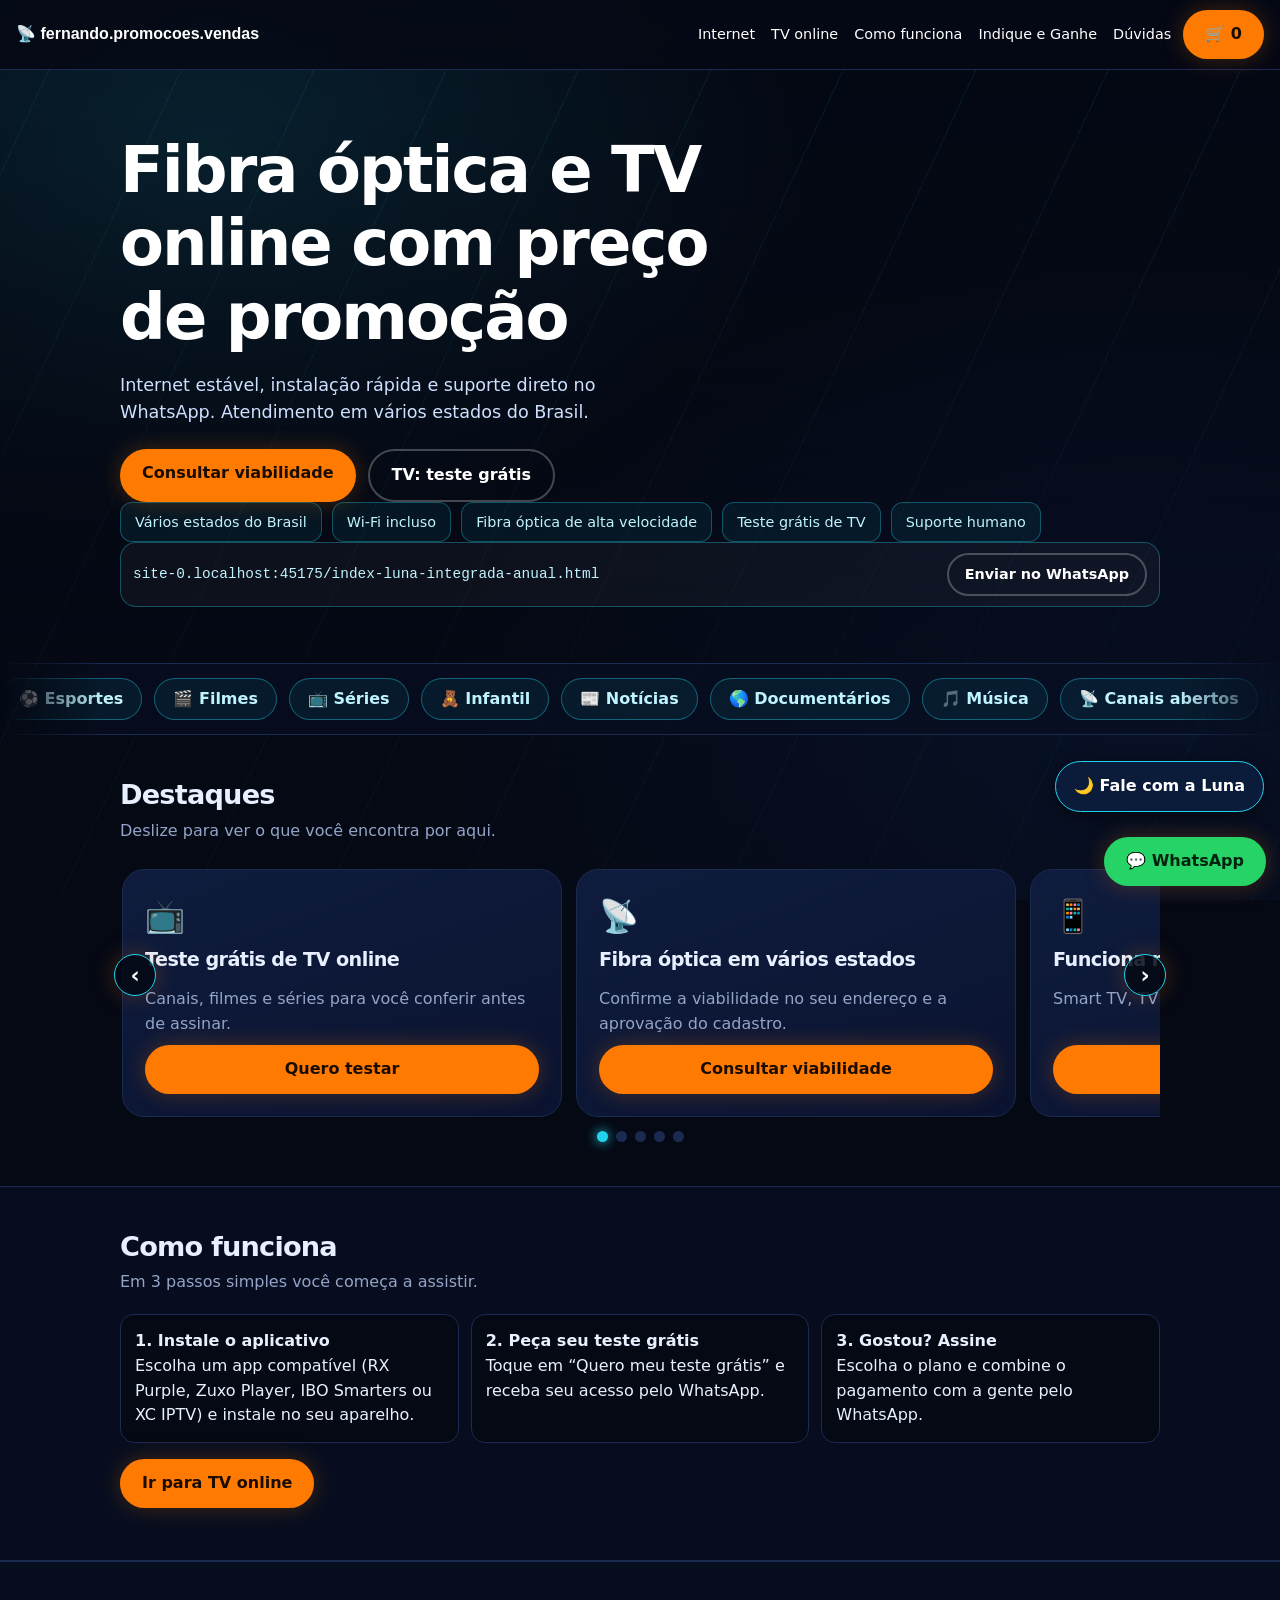
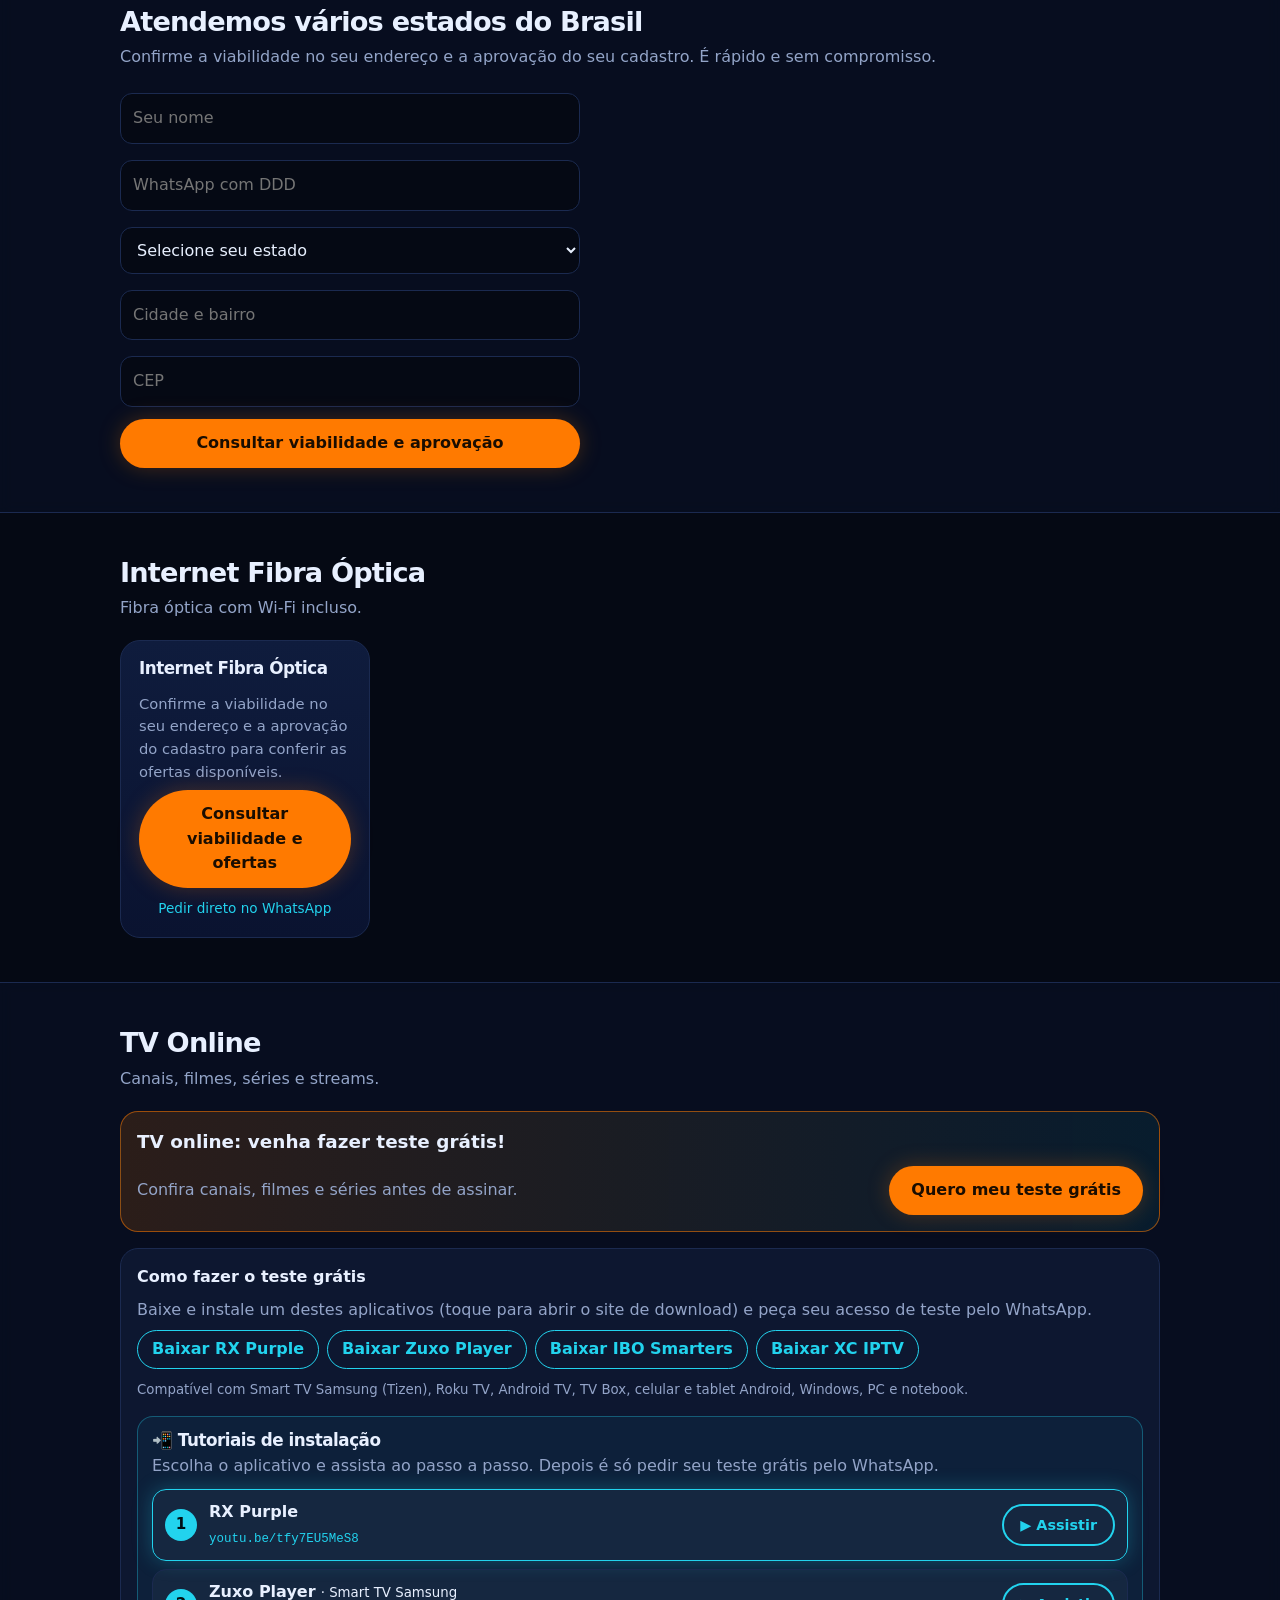
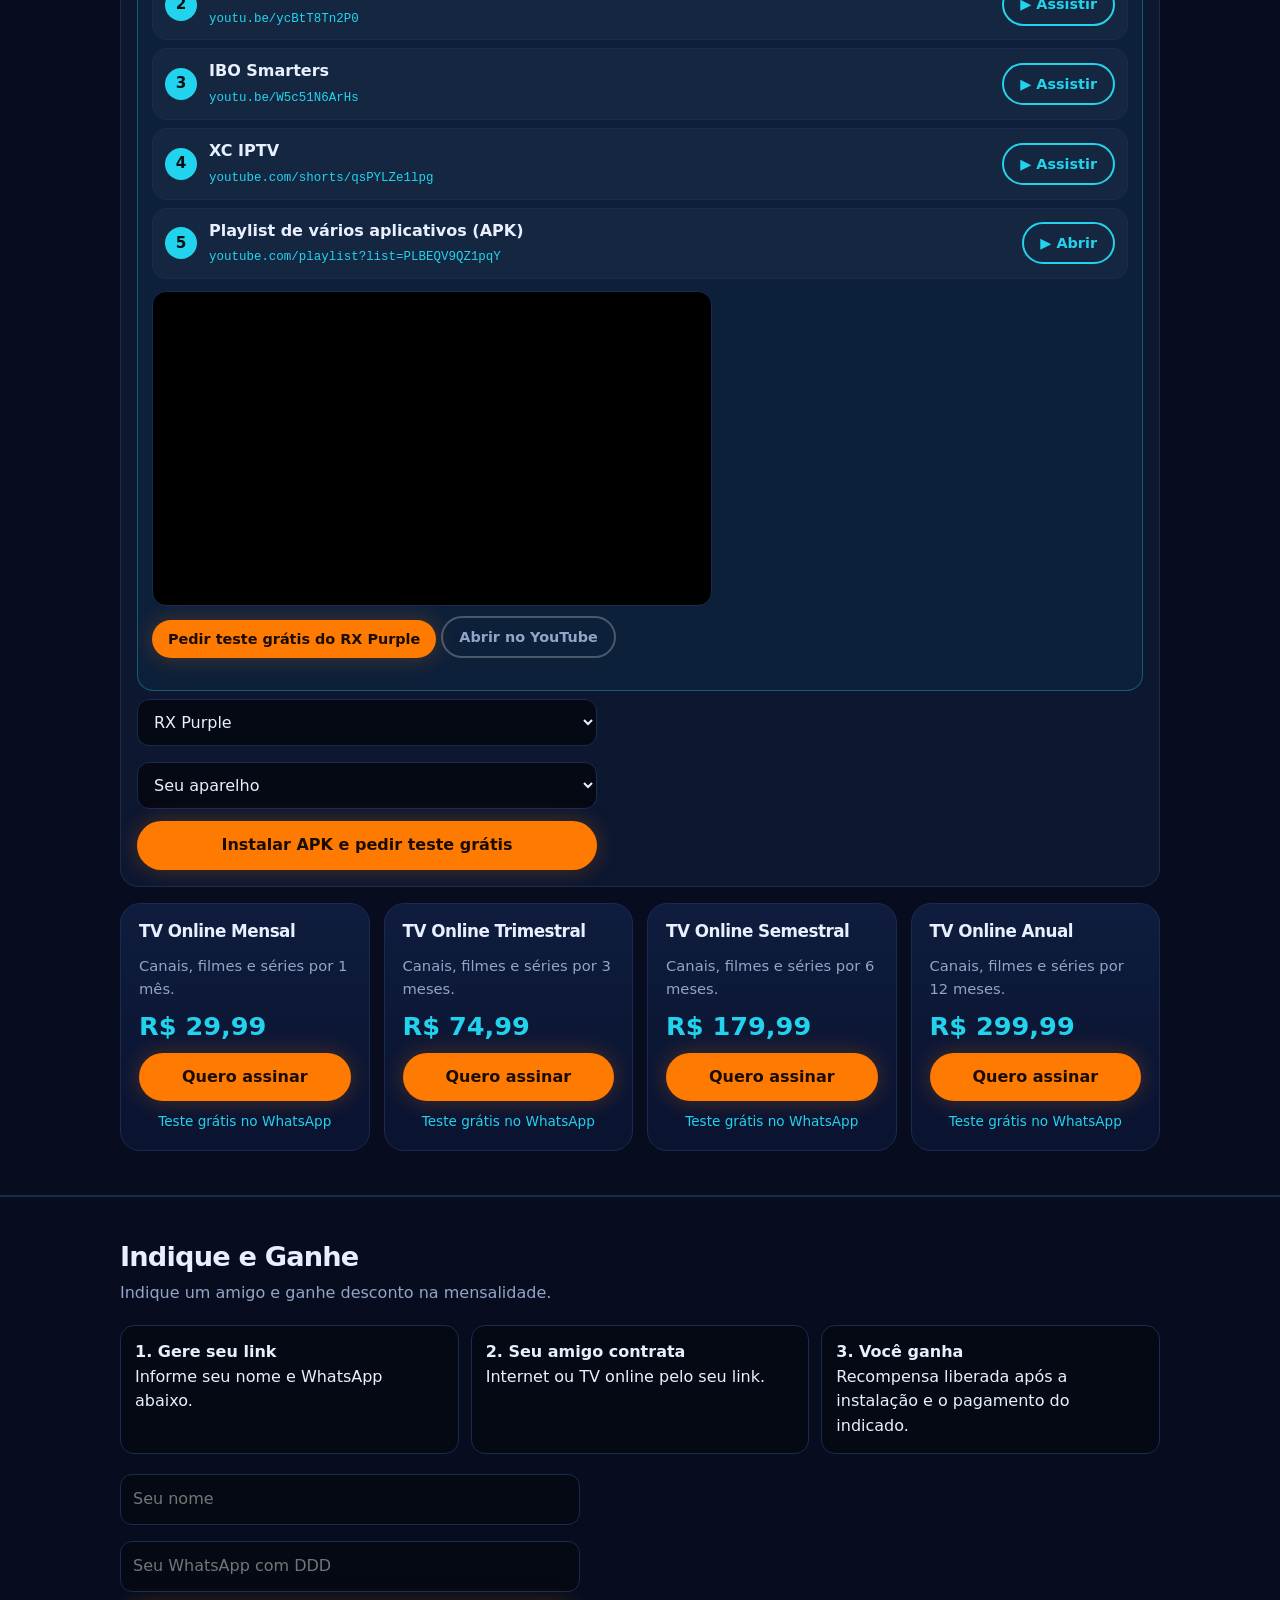
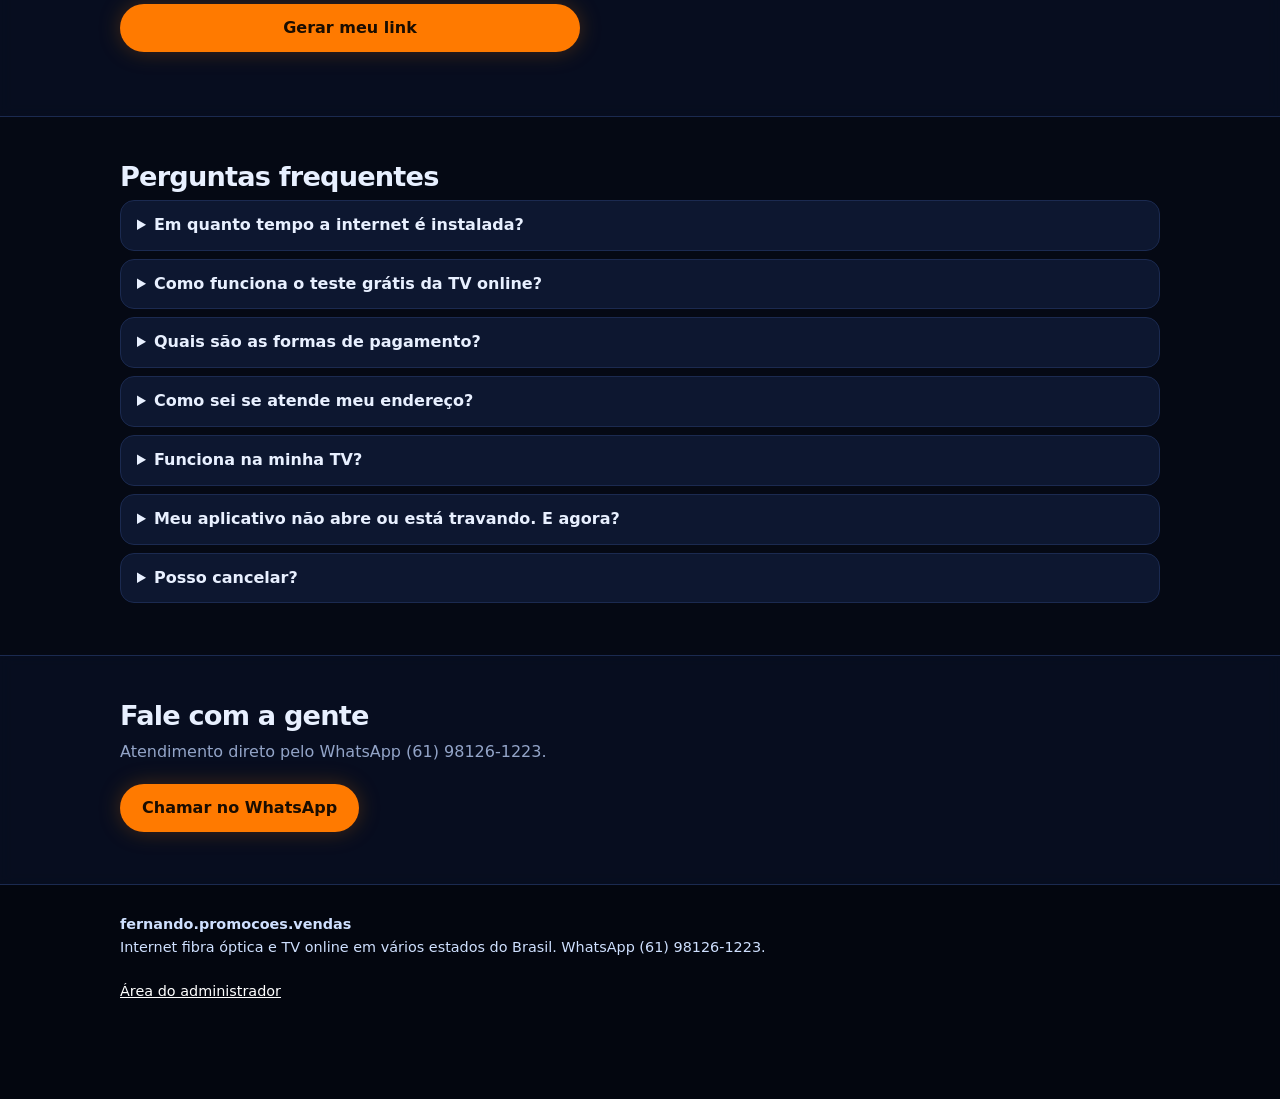
<file: index-luna-integrada-anual.html>
<!DOCTYPE html><html lang="pt-BR"><head><meta charset="utf-8"><meta name="viewport" content="width=device-width, initial-scale=1, viewport-fit=cover"><title>fernando.promocoes.vendas | Internet Fibra Óptica e TV Online</title><meta name="description" content="Internet fibra óptica e TV online em vários estados do Brasil. Consulte a viabilidade e peça seu teste grátis de TV online."><link rel="icon" href="data:image/svg+xml,<svg xmlns=%22http://www.w3.org/2000/svg%22 viewBox=%220 0 100 100%22><text y=%22.9em%22 font-size=%2290%22>📡</text></svg>">
<style>
:root{--bg:#f4f7fc;--cd:#fff;--tx:#0b1b3a;--mu:#5b6b88;--bl:#0b2a5b;--or:#ff7a00;--ln:#dbe3f1;box-sizing:border-box;padding-top:env(safe-area-inset-top,0px);padding-bottom:env(safe-area-inset-bottom,0px);color-scheme:light}
@media (prefers-color-scheme:dark){:root:not([data-theme="light"]){--bg:#081226;--cd:#10203f;--tx:#eaf0ff;--mu:#9fb0d0;--bl:#143b80;--ln:#22345c;color-scheme:dark}}
:root[data-theme="dark"]{--bg:#081226;--cd:#10203f;--tx:#eaf0ff;--mu:#9fb0d0;--bl:#143b80;--ln:#22345c;color-scheme:dark}
html{scroll-padding-top:70px;scroll-behavior:smooth}*,*:before,*:after{box-sizing:inherit}
body{margin:0;background:var(--bg);color:var(--tx);font:16px/1.55 "Trebuchet MS",Verdana,sans-serif}
h1,h2,h3{font-family:"Arial Black","Trebuchet MS",sans-serif;line-height:1.15;margin:0 0 .5rem}
body:before{content:"";position:fixed;inset:0 0 auto;height:env(safe-area-inset-top,0px);background:var(--bl);z-index:30}
header{position:sticky;top:env(safe-area-inset-top,0px);z-index:20;background:var(--bl);color:#fff;display:flex;align-items:center;gap:12px;padding:10px 16px}
header b{font-family:"Arial Black",sans-serif;font-size:1rem;flex:1}header nav{display:none;gap:16px}header nav a{color:#fff;text-decoration:none;font-size:.9rem}
@media(min-width:820px){header nav{display:flex}}
button,.btn{font:inherit;font-weight:700;border:0;border-radius:999px;padding:12px 22px;background:var(--or);color:#1a0d00;cursor:pointer;text-decoration:none;display:inline-block;text-align:center}
button.alt,.btn.alt{background:transparent;color:inherit;border:2px solid currentColor}
button:focus-visible,a:focus-visible,input:focus-visible,select:focus-visible{outline:3px solid var(--or);outline-offset:2px}
.hero{background:linear-gradient(160deg,var(--bl),#06142e);color:#fff;padding:56px 20px 64px}
.hero div,section>div,footer div{max-width:1040px;margin:0 auto}
.hero h1{font-size:clamp(2rem,7vw,3.6rem);max-width:15ch}.hero p{max-width:44ch;color:#cfe0ff;font-size:1.1rem}
.hero .row{display:flex;gap:12px;flex-wrap:wrap;margin-top:1.4rem}
.stats{display:flex;gap:10px;flex-wrap:wrap;margin-top:1.6rem}.stats span{background:#ffffff18;border-radius:12px;padding:8px 14px;font-size:.9rem}
section{padding:44px 20px}section h2{font-size:1.7rem}section .sub{color:var(--mu);margin:0 0 1.2rem}
.grid{display:grid;gap:14px;grid-template-columns:repeat(auto-fill,minmax(230px,1fr))}
.card{background:var(--cd);border:1px solid var(--ln);border-radius:18px;padding:18px;display:flex;flex-direction:column;gap:6px}
.card h3{font-size:1.05rem}.card p{margin:0;color:var(--mu);font-size:.92rem;flex:1}.card b{font-size:1.4rem;color:var(--or)}.card small{color:var(--mu)}
.alt-bg{background:var(--cd);border-block:1px solid var(--ln)}
.steps{display:grid;gap:12px;grid-template-columns:repeat(auto-fit,minmax(220px,1fr));margin:1rem 0}.steps div{background:var(--bg);border-radius:14px;padding:14px;border:1px solid var(--ln)}
input,select{font:inherit;width:100%;padding:12px;border-radius:12px;border:1px solid var(--ln);background:var(--bg);color:var(--tx);margin:4px 0}
.form{display:grid;gap:8px;max-width:460px}.res{margin-top:12px;padding:14px;border-radius:14px;background:var(--bg);border:1px dashed var(--or);word-break:break-all}
details{background:var(--cd);border:1px solid var(--ln);border-radius:14px;padding:12px 16px;margin:8px 0}summary{cursor:pointer;font-weight:700}
footer{background:var(--bl);color:#cfe0ff;padding:28px 20px 96px;font-size:.9rem}footer a{color:#fff}
.wa{position:fixed;right:14px;bottom:calc(14px + env(safe-area-inset-bottom,0px));z-index:25;background:#25d366;color:#04230f;box-shadow:0 4px 14px #0005}
.dr{position:fixed;inset:0;background:#000a;z-index:40;display:none}.dr.on{display:flex}
#cart{margin-left:auto;width:min(420px,100%);height:100%;background:var(--cd);padding:calc(16px + env(safe-area-inset-top,0px)) 16px 16px;overflow:auto;display:flex;flex-direction:column;gap:10px;animation:sl .2s}
@keyframes sl{from{transform:translateX(30px);opacity:0}}
#md{margin:auto;width:min(520px,calc(100% - 24px));max-height:92%;overflow:auto;background:var(--cd);border-radius:20px;padding:20px}
.it{display:flex;gap:8px;align-items:center;border-bottom:1px solid var(--ln);padding:8px 0}.it span{flex:1}.it button{padding:4px 12px}
.tot{font-size:1.2rem;font-weight:700;display:flex;justify-content:space-between}
.pay label{display:block;border:1px solid var(--ln);border-radius:12px;padding:12px;margin:6px 0;cursor:pointer}.pay input{width:auto;margin-right:8px}
html:root:not([data-theme="zz"]){--bg:#050914;--cd:#0d1730;--tx:#e8f0ff;--mu:#93a4c8;--bl:#0a1530;--ln:#1b2a50;--cy:#22d3ee;color-scheme:dark}
body{font-family:"Segoe UI",system-ui,-apple-system,Roboto,sans-serif;background:radial-gradient(900px 500px at 90% -5%,#0e3a7a55,transparent),var(--bg)}
h1,h2,h3{font-family:"Segoe UI",system-ui,sans-serif;font-weight:800;letter-spacing:-.03em}
body:before{background:#050914}header{background:#050914d9;backdrop-filter:blur(14px);border-bottom:1px solid var(--ln)}
.hero{background:radial-gradient(520px 300px at 15% 0,#22d3ee30,transparent),radial-gradient(600px 380px at 95% 100%,#ff7a002e,transparent),linear-gradient(#12204a 1px,transparent 1px) 0 0/44px 44px,linear-gradient(90deg,#12204a 1px,transparent 1px) 0 0/44px 44px,#050914;padding:64px 20px 56px}
.hero h1{font-size:clamp(2.2rem,8vw,4rem)}.stats span{border:1px solid #22d3ee55;background:#22d3ee12;color:#bff4ff}
button,.btn{box-shadow:0 0 22px #ff7a0040}button.alt,.btn.alt{box-shadow:none;border-color:#ffffff40}
.card{background:linear-gradient(180deg,#0f1c3d,#0a1330);border-radius:20px;transition:border-color .2s,transform .2s}.card:hover{border-color:var(--cy);transform:translateY(-2px)}
.card b{color:var(--cy);font-size:1.6rem}.alt-bg{background:#080f22}footer{background:#03060f}
.free{display:flex;flex-wrap:wrap;gap:10px;align-items:center;margin:0 0 16px;padding:16px;border-radius:18px;border:1px solid #ff7a0088;background:linear-gradient(90deg,#ff7a0026,#22d3ee14)}.free b{flex:1 1 100%;font-size:1.15rem}.free span{flex:1 1 200px;color:var(--mu)}
.apps{margin:0 0 16px;padding:16px;border:1px solid var(--ln);border-radius:18px;background:var(--cd)}.apps p{color:var(--mu);margin:8px 0}.chips{display:flex;flex-wrap:wrap;gap:8px}.chips span,.chips a{text-decoration:none;padding:6px 14px;border-radius:999px;border:1px solid var(--cy);color:var(--cy);font-weight:700}
.ql{color:var(--cy);font-size:.85rem;text-align:center;text-decoration:none;padding-top:4px}
.lk{display:flex;flex-wrap:wrap;gap:10px;align-items:center;margin-top:18px;padding:10px 12px;border:1px solid #22d3ee55;border-radius:16px;background:#ffffff0a;max-width:560px}.lk span{flex:1 1 180px;font:.9rem ui-monospace,Menlo,Consolas,monospace;color:#bff4ff;word-break:break-all}.lk button,.lk .btn{padding:8px 16px;font-size:.9rem}
#bg{position:fixed;inset:0;z-index:-1;overflow:hidden;background:#050914}
#bg:after{content:"";position:absolute;inset:0;background:linear-gradient(#05091455,#050914bb)}
.bgs{position:absolute;inset:-6%;opacity:0;transition:opacity 1.8s ease;animation:kb 20s ease-in-out infinite alternate}.bgs.on{opacity:1}
@keyframes kb{from{transform:scale(1) translate(0,0)}to{transform:scale(1.08) translate(-2%,-1.5%)}}
.b1{background:repeating-linear-gradient(115deg,transparent 0 46px,#22d3ee22 46px 47px,transparent 47px 120px),radial-gradient(600px 400px at 20% 20%,#22d3ee33,transparent),radial-gradient(700px 500px at 85% 80%,#2563eb40,transparent)}
.b2{background:radial-gradient(#22d3ee55 1.5px,transparent 2px) 0 0/42px 42px,radial-gradient(700px 450px at 80% 15%,#ff7a002b,transparent),radial-gradient(600px 400px at 10% 90%,#22d3ee26,transparent)}
.b3{background:conic-gradient(from 200deg at 70% 40%,#7c3aed40,#22d3ee26,#ff7a0026,#7c3aed40),radial-gradient(500px 350px at 20% 80%,#22d3ee26,transparent)}
.bimg{background-size:cover;background-position:center}
#bg i{position:absolute;z-index:1;height:2px;width:40vw;top:var(--t);left:-45vw;background:linear-gradient(90deg,transparent,#22d3ee,transparent);opacity:.75;transform:rotate(-12deg);animation:fl 7s linear infinite var(--d)}
@keyframes fl{to{left:110vw}}
.hero{background:linear-gradient(#05091400,#05091466)}.alt-bg{background:#080f22cc;backdrop-filter:blur(6px)}
.tut{margin:14px 0 4px;padding:14px;border:1px solid #22d3ee55;border-radius:16px;background:#22d3ee0d}.tut h3{margin:0 0 4px;font-size:1.05rem}.tut p{margin:0 0 10px}.tut .vid{width:min(320px,100%);aspect-ratio:9/16;border-radius:14px;overflow:hidden;background:#000;border:1px solid var(--ln)}.tut iframe{width:100%;height:100%;border:0;display:block}.tut .btn{margin-top:10px;padding:8px 16px;font-size:.9rem}
/* ===== NOVIDADES: brilho nos botões, carrossel, faixa em movimento ===== */
button,.btn{position:relative;overflow:hidden;transition:transform .2s,box-shadow .25s,filter .25s}
.wa{position:fixed!important;animation:pulse 2.6s ease-in-out infinite}
@keyframes pulse{0%,100%{box-shadow:0 4px 14px #0005,0 0 0 0 #25d36680}50%{box-shadow:0 4px 14px #0005,0 0 0 12px #25d36600}}
button:before,.btn:before{content:"";position:absolute;top:0;left:-80%;width:50%;height:100%;background:linear-gradient(100deg,transparent,#ffffff88,transparent);transform:skewX(-20deg);transition:left .6s;pointer-events:none}
button:hover,.btn:hover,button:focus-visible,.btn:focus-visible{transform:translateY(-2px) scale(1.04);filter:brightness(1.12);box-shadow:0 0 0 2px #22d3ee99,0 0 24px #22d3eecc,0 0 56px #ff7a0077}
button:hover:before,.btn:hover:before,button:focus-visible:before,.btn:focus-visible:before{left:140%}
button:active,.btn:active{transform:scale(.97)}
.wa:hover{box-shadow:0 0 0 2px #25d366,0 0 28px #25d366cc,0 0 56px #25d36688}
header nav a{transition:color .2s,text-shadow .2s}header nav a:hover{color:#22d3ee;text-shadow:0 0 14px #22d3eecc}
.card:hover{box-shadow:0 0 0 1px #22d3ee88,0 0 28px #22d3ee44}
.chips a{transition:box-shadow .2s,background .2s,transform .2s}.chips a:hover{background:#22d3ee22;box-shadow:0 0 18px #22d3eeaa;transform:translateY(-2px)}
.ql:hover{text-shadow:0 0 12px #22d3eecc}
details{transition:border-color .2s,box-shadow .2s}details:hover{border-color:var(--cy);box-shadow:0 0 18px #22d3ee33}
.steps div{transition:transform .2s,box-shadow .2s,border-color .2s}.steps div:hover{transform:translateY(-3px);border-color:var(--cy);box-shadow:0 0 22px #22d3ee44}
.mq{overflow:hidden;padding:14px 0;border-block:1px solid var(--ln);background:#080f22b3;-webkit-mask-image:linear-gradient(90deg,transparent,#000 8%,#000 92%,transparent);mask-image:linear-gradient(90deg,transparent,#000 8%,#000 92%,transparent)}
.mq .mt{display:flex;gap:12px;width:max-content;animation:mq 32s linear infinite}.mq:hover .mt{animation-play-state:paused}
.mq span{white-space:nowrap;padding:8px 18px;border-radius:999px;border:1px solid #22d3ee66;background:#22d3ee12;color:#bff4ff;font-weight:700;transition:box-shadow .2s,transform .2s}
.mq span:hover{box-shadow:0 0 20px #22d3eecc;transform:scale(1.07)}
@keyframes mq{to{transform:translateX(-50%)}}
.car{position:relative}
.trk{display:flex;gap:14px;overflow-x:auto;scroll-snap-type:x mandatory;scrollbar-width:none;scroll-behavior:smooth;padding:6px 2px 14px}.trk::-webkit-scrollbar{display:none}
.sl{flex:0 0 min(88%,440px);scroll-snap-align:center;min-height:210px;padding:22px;border-radius:22px;border:1px solid var(--ln);background:linear-gradient(160deg,#0f1c3d,#0a1330);display:flex;flex-direction:column;gap:8px;transition:box-shadow .3s,border-color .3s,transform .3s}
.sl:hover{border-color:var(--cy);box-shadow:0 0 30px #22d3ee44;transform:translateY(-3px)}
.sl i{font-style:normal;font-size:2rem}.sl h3{font-size:1.2rem}.sl p{margin:0;color:var(--mu);flex:1}
.cb{position:absolute!important;top:42%;transform:translateY(-50%);width:42px;height:42px;padding:0;border-radius:50%;background:#050914d9;color:#fff;border:1px solid var(--cy);font-size:1.4rem;line-height:1;z-index:2}
.cb:hover{transform:translateY(-50%) scale(1.1)}.cb.pv{left:-6px}.cb.nx{right:-6px}
.dots{display:flex;gap:8px;justify-content:center}.dots button{width:11px;height:11px;padding:0;border-radius:50%;background:var(--ln);box-shadow:none}.dots button.on{background:var(--cy);box-shadow:0 0 12px var(--cy)}
.dots button:hover{transform:scale(1.3)}
.tut .vid.w{width:min(560px,100%);aspect-ratio:16/9}
#tvtabs{margin:10px 0 12px}#tvtabs button{padding:8px 16px;font-size:.9rem;color:var(--cy);border-color:var(--cy)}#tvtabs button.on{background:var(--cy);color:#001014;box-shadow:0 0 18px #22d3eecc}
#tvbox .vid{width:min(560px,100%);aspect-ratio:16/9;border-radius:14px;overflow:hidden;background:#000;border:1px solid var(--ln)}#tvbox .vid.v{width:min(320px,100%);aspect-ratio:9/16}#tvbox iframe{width:100%;height:100%;border:0;display:block}#tvbox .soon{padding:16px;border:1px dashed var(--cy);border-radius:14px}
.tvl{display:grid;gap:8px;margin:10px 0 14px}.tvr{display:grid;grid-template-columns:34px 1fr auto;gap:10px;align-items:center;padding:10px 12px;border:1px solid var(--ln);border-radius:14px;background:#ffffff08;transition:border-color .2s,box-shadow .2s}.tvr.on{border-color:var(--cy);box-shadow:0 0 20px #22d3ee44}.tvr:hover{border-color:var(--cy)}
.tvr .n{display:grid;place-items:center;width:32px;height:32px;border-radius:50%;background:var(--cy);color:#001014;font-size:.95rem}.tvr .nm{min-width:0}.tvr .lkx{font:.78rem ui-monospace,Menlo,Consolas,monospace;color:var(--cy);word-break:break-all;text-decoration:none}.tvr button{padding:8px 16px;font-size:.9rem;color:var(--cy);border-color:var(--cy)}
@media(prefers-reduced-motion:reduce){*{animation:none!important;scroll-behavior:auto!important}}

/* ===== Chat da Luna ===== */
#luna-launch{position:fixed;right:16px;bottom:88px;z-index:60;border:1px solid #22d3ee;background:#0b1b3a;color:#fff;padding:12px 18px;border-radius:999px;box-shadow:0 4px 20px #0008}
#luna-panel{position:fixed;right:16px;bottom:146px;z-index:61;width:min(360px,calc(100vw - 24px));height:min(520px,calc(100dvh - 180px));display:none;flex-direction:column;overflow:hidden;border:1px solid #22d3ee88;border-radius:18px;background:#0d1730;color:#e8f0ff;box-shadow:0 12px 40px #0009}
#luna-panel.open{display:flex}
#luna-head{display:flex;align-items:center;gap:10px;padding:13px 14px;background:#0a1530;border-bottom:1px solid #1b2a50}
#luna-head strong{flex:1}
#luna-close{padding:5px 12px;background:transparent;color:#fff;border:1px solid #ffffff55;box-shadow:none}
#luna-messages{flex:1;overflow:auto;padding:12px;display:flex;flex-direction:column;gap:10px}
.luna-msg{max-width:88%;padding:10px 12px;border-radius:14px;white-space:pre-wrap;overflow-wrap:anywhere;font-size:.94rem}
.luna-msg.bot{align-self:flex-start;background:#17284b;border:1px solid #2a416e}
.luna-msg.user{align-self:flex-end;background:#0b6475;color:#fff}
#luna-form{display:flex;gap:8px;padding:10px;border-top:1px solid #1b2a50}
#luna-input{flex:1;min-width:0;margin:0;background:#081226;color:#fff;border-color:#33466d}
#luna-send{padding:10px 14px}
#luna-status{padding:0 12px 8px;color:#93a4c8;font-size:.78rem;min-height:18px}
@media(max-width:480px){#luna-panel{right:8px;bottom:138px;width:calc(100vw - 16px);height:min(65dvh,520px)}#luna-launch{right:12px;bottom:82px}}

</style></head><body>
<div id="bg" aria-hidden="true"><div class="bgs b1 on"></div><div class="bgs b2"></div><div class="bgs b3"></div><i style="--t:18%;--d:0s"></i><i style="--t:48%;--d:2.5s"></i><i style="--t:78%;--d:4.5s"></i></div><header><b>📡 fernando.promocoes.vendas</b><nav><a href="#internet">Internet</a><a href="#tv">TV online</a><a href="#como">Como funciona</a><a href="#indique">Indique e Ganhe</a><a href="#faq">Dúvidas</a></nav><button id="bc" aria-label="Abrir carrinho">🛒 <span id="cn">0</span></button></header>
<div class="hero"><div><h1>Fibra óptica e TV online com preço de promoção</h1><p>Internet estável, instalação rápida e suporte direto no WhatsApp. Atendimento em vários estados do Brasil.</p><div class="row"><a class="btn" href="#viabilidade">Consultar viabilidade</a><a class="btn alt" href="#tv">TV: teste grátis</a></div><div class="stats"><span>Vários estados do Brasil</span><span>Wi-Fi incluso</span><span>Fibra óptica de alta velocidade</span><span>Teste grátis de TV</span><span>Suporte humano</span></div><div class="lk"><span id="lu"></span><a class="btn alt" id="lw" target="_blank" rel="noopener" href="#">Enviar no WhatsApp</a></div></div></div>
<div class="mq" aria-label="Categorias de canais"><div class="mt" id="mt"></div></div>
<section id="destaques"><div><h2>Destaques</h2><p class="sub">Deslize para ver o que você encontra por aqui.</p>
<div class="car"><button class="cb pv" id="cp0" aria-label="Anterior">‹</button><div class="trk" id="trk">
<div class="sl"><i>📺</i><h3>Teste grátis de TV online</h3><p>Canais, filmes e séries para você conferir antes de assinar.</p><a class="btn" href="#tv">Quero testar</a></div>
<div class="sl"><i>📡</i><h3>Fibra óptica em vários estados</h3><p>Confirme a viabilidade no seu endereço e a aprovação do cadastro.</p><a class="btn" href="#viabilidade">Consultar viabilidade</a></div>
<div class="sl"><i>📱</i><h3>Funciona no seu aparelho</h3><p>Smart TV, TV Box, celular, tablet, PC e notebook.</p><a class="btn" href="#como">Ver como funciona</a></div>
<div class="sl"><i>🎁</i><h3>Indique e Ganhe</h3><p>Gere seu link, indique amigos e ganhe desconto na mensalidade.</p><a class="btn" href="#indique">Gerar meu link</a></div>
<div class="sl"><i>💬</i><h3>Suporte direto no WhatsApp</h3><p>Atendimento humano para instalação, dúvidas e testes.</p><a class="btn" target="_blank" rel="noopener" href="https://wa.me/5561981261223?text=Ol%C3%A1!%20Quero%20saber%20mais%20sobre%20internet%20e%20TV%20online.">Chamar agora</a></div>
</div><button class="cb nx" id="cn0" aria-label="Próximo">›</button></div><div class="dots" id="dots"></div></div></section>
<section id="como" class="alt-bg"><div><h2>Como funciona</h2><p class="sub">Em 3 passos simples você começa a assistir.</p>
<div class="steps"><div><b>1. Instale o aplicativo</b><br>Escolha um app compatível (RX Purple, Zuxo Player, IBO Smarters ou XC IPTV) e instale no seu aparelho.</div><div><b>2. Peça seu teste grátis</b><br>Toque em “Quero meu teste grátis” e receba seu acesso pelo WhatsApp.</div><div><b>3. Gostou? Assine</b><br>Escolha o plano e combine o pagamento com a gente pelo WhatsApp.</div></div>
<a class="btn" href="#tv">Ir para TV online</a></div></section>
<section id="viabilidade" class="alt-bg"><div><h2>Atendemos vários estados do Brasil</h2><p class="sub">Confirme a viabilidade no seu endereço e a aprovação do seu cadastro. É rápido e sem compromisso.</p><div class="form"><input id="vn" placeholder="Seu nome"><input id="vt" inputmode="tel" placeholder="WhatsApp com DDD"><select id="ve"><option value="">Selecione seu estado</option><option>Acre</option><option>Alagoas</option><option>Amapá</option><option>Amazonas</option><option>Bahia</option><option>Ceará</option><option>Distrito Federal</option><option>Espírito Santo</option><option>Goiás</option><option>Maranhão</option><option>Mato Grosso</option><option>Mato Grosso do Sul</option><option>Minas Gerais</option><option>Pará</option><option>Paraíba</option><option>Paraná</option><option>Pernambuco</option><option>Piauí</option><option>Rio de Janeiro</option><option>Rio Grande do Norte</option><option>Rio Grande do Sul</option><option>Rondônia</option><option>Roraima</option><option>Santa Catarina</option><option>São Paulo</option><option>Sergipe</option><option>Tocantins</option></select><input id="vc" placeholder="Cidade e bairro"><input id="vp" inputmode="numeric" placeholder="CEP"><button id="vb">Consultar viabilidade e aprovação</button></div><div id="vr"></div></div></section>
<main id="secs"></main>
<section id="indique" class="alt-bg"><div><h2>Indique e Ganhe</h2><p class="sub">Indique um amigo e ganhe desconto na mensalidade.</p>
<div class="steps"><div><b>1. Gere seu link</b><br>Informe seu nome e WhatsApp abaixo.</div><div><b>2. Seu amigo contrata</b><br>Internet ou TV online pelo seu link.</div><div><b>3. Você ganha</b><br>Recompensa liberada após a instalação e o pagamento do indicado.</div></div>
<div class="form"><input id="rn" placeholder="Seu nome"><input id="rt" inputmode="tel" placeholder="Seu WhatsApp com DDD"><button id="rg">Gerar meu link</button></div><div id="rr"></div>
<p class="sub" id="rc"></p></div></section>
<section id="faq"><div><h2>Perguntas frequentes</h2>
<details><summary>Em quanto tempo a internet é instalada?</summary><p>Após a confirmação do pedido, nossa equipe agenda a instalação pelo WhatsApp, normalmente em poucos dias úteis.</p></details>
<details><summary>Como funciona o teste grátis da TV online?</summary><p>Instale um dos aplicativos compatíveis (RX Purple, Zuxo Player, IBO Smarters ou XC IPTV), peça o teste pelo WhatsApp e confira canais, filmes e séries antes de assinar.</p></details>
<details><summary>Quais são as formas de pagamento?</summary><p>Pix, cartão de crédito e boleto. O pagamento é combinado com você ao enviar o pedido.</p></details>
<details><summary>Como sei se atende meu endereço?</summary><p>Use a consulta de viabilidade no topo do site. Confirmamos a cobertura no seu endereço e a aprovação do cadastro pelo WhatsApp.</p></details><details><summary>Funciona na minha TV?</summary><p>Funciona em Smart TV (Samsung/Tizen, Android TV, Roku TV), TV Box, celular, tablet, PC e notebook. Escolha seu aparelho na seção de TV online e a gente indica o aplicativo certo.</p></details><details><summary>Meu aplicativo não abre ou está travando. E agora?</summary><p>Feche e abra o app, confira se a internet está estável, reinicie o aparelho e atualize o aplicativo. Se continuar, chame o suporte no WhatsApp que ajudamos.</p></details><details><summary>Posso cancelar?</summary><p>Sim. Fale com o suporte pelo WhatsApp e explicamos as condições do seu plano.</p></details></div></section>
<section class="alt-bg" id="contato"><div><h2>Fale com a gente</h2><p class="sub">Atendimento direto pelo WhatsApp (61) 98126-1223.</p><a class="btn" target="_blank" rel="noopener" href="https://wa.me/5561981261223?text=Ol%C3%A1!%20Quero%20saber%20mais%20sobre%20internet%20e%20TV%20online.">Chamar no WhatsApp</a></div></section>
<footer><div><b>fernando.promocoes.vendas</b><br>Internet fibra óptica e TV online em vários estados do Brasil. WhatsApp (61) 98126-1223.<br><br><a href="#" id="ad">Área do administrador</a></div></footer>

<div id="luna-panel" role="dialog" aria-label="Atendimento com Luna" aria-modal="false">
  <div id="luna-head"><strong>🌙 Luna | Atendimento virtual</strong><button id="luna-close" type="button" aria-label="Fechar chat">✕</button></div>
  <div id="luna-messages" aria-live="polite">
    <div class="luna-msg bot">Olá! Eu sou a Luna, assistente da Fernando Promoções e Vendas. 😊
Posso ajudar com informações sobre internet fibra óptica e TV online. O que você gostaria de saber?</div>
  </div>
  <div id="luna-status"></div>
  <form id="luna-form">
    <input id="luna-input" type="text" maxlength="1000" autocomplete="off" placeholder="Digite sua mensagem..." aria-label="Sua mensagem">
    <button id="luna-send" type="submit">Enviar</button>
  </form>
</div>
<button id="luna-launch" type="button" aria-expanded="false">🌙 Fale com a Luna</button>

<a class="btn wa" target="_blank" rel="noopener" href="https://wa.me/5561981261223?text=Ol%C3%A1!%20Quero%20testar%20a%20TV%20online.">💬 WhatsApp</a>
<div class="dr" id="dc"><aside id="cart" aria-label="Carrinho"></aside></div>
<div class="dr" id="dm"><div id="md"></div></div>
<script>
var WA="5561981261223",$=function(s){return document.querySelector(s)};
function ld(k,f){try{return JSON.parse(localStorage.getItem(k))||f}catch(e){return f}}
function sv(k,v){try{localStorage.setItem(k,JSON.stringify(v))}catch(e){}}
function esc(s){return String(s).replace(/[&<>"']/g,function(c){return{"&":"&amp;","<":"&lt;",">":"&gt;",'"':"&quot;","'":"&#39;"}[c]})}
function $$(v){return"R$ "+Number(v).toFixed(2).replace(".",",")}
var base=[
{id:"i1",n:"Internet Fibra Óptica",p:0,c:"Internet",d:"Confirme a viabilidade no seu endereço e a aprovação do cadastro para conferir as ofertas disponíveis."},



{id:"t1",n:"TV Online Mensal",p:29.99,c:"TV",d:"Canais, filmes e séries por 1 mês."},
{id:"t2",n:"TV Online Trimestral",p:74.99,c:"TV",d:"Canais, filmes e séries por 3 meses."},
{id:"t3",n:"TV Online Semestral",p:179.99,c:"TV",d:"Canais, filmes e séries por 6 meses."},
{id:"t4",n:"TV Online Anual",p:299.99,c:"TV",d:"Canais, filmes e séries por 12 meses."},





];
var titles={Internet:"Internet Fibra Óptica",TV:"TV Online",Combos:"Combos Internet + TV",Loja:"Loja"};
var subs={Internet:"Fibra óptica com Wi-Fi incluso.",TV:"Canais, filmes, séries e streams.",Combos:"Contrate junto e peça condições especiais.",Loja:"Equipamentos e acessórios."};
var custom=ld("fpv_c",[]),cart=ld("fpv_k",{}),cup=0,ref="",d={},st=0;
function all(){return base.concat(custom)}
function find(id){return all().filter(function(x){return x.id===id})[0]}
function render(){var cs=[];all().forEach(function(x){if(cs.indexOf(x.c)<0)cs.push(x.c)});
$("#secs").innerHTML=cs.map(function(c,i){var id=c.toLowerCase().replace(/\W/g,"")||"x"+i;
return'<section id="'+esc(id)+'"'+(i%2?' class="alt-bg"':"")+'><div><h2>'+esc(titles[c]||c)+'</h2><p class="sub">'+esc(subs[c]||"Veja as opções disponíveis.")+'</p>'+(c==="TV"?'<div class="free"><b>TV online: venha fazer teste grátis!</b><span>Confira canais, filmes e séries antes de assinar.</span><a class="btn" target="_blank" rel="noopener" href="https://wa.me/'+WA+'?text='+encodeURIComponent("Olá! Quero fazer o teste grátis da TV online.")+'">Quero meu teste grátis</a></div><div class="apps"><b>Como fazer o teste grátis</b><p>Baixe e instale um destes aplicativos (toque para abrir o site de download) e peça seu acesso de teste pelo WhatsApp.</p><div class="chips"><a target="_blank" rel="noopener" href="https://rxpurple.com/app/">Baixar RX Purple</a><a target="_blank" rel="noopener" href="https://zuxoplayer.com/?lang=pt#devices">Baixar Zuxo Player</a><a target="_blank" rel="noopener" href="https://ibosmarters.com/#downloads">Baixar IBO Smarters</a><a target="_blank" rel="noopener" href="https://play.google.com/store/apps/details?id=com.nathnetwork.xciptv&hl=pt_BR&pli=1">Baixar XC IPTV</a></div><p><small>Compatível com Smart TV Samsung (Tizen), Roku TV, Android TV, TV Box, celular e tablet Android, Windows, PC e notebook.</small></p><div class="tut" id="tutoriais"><h3>📲 Tutoriais de instalação</h3><p>Escolha o aplicativo e assista ao passo a passo. Depois é só pedir seu teste grátis pelo WhatsApp.</p><div class="tvl" id="tvtabs"></div><div id="tvbox"></div></div><div class="form"><select id="ta"><option>RX Purple</option><option>Zuxo Player</option><option>IBO Smarters</option><option>XC IPTV</option></select><select id="td"><option value="">Seu aparelho</option><option>Smart TV Samsung (Tizen)</option><option>Roku TV</option><option>Smart TV Android</option><option>TV Box</option><option>Celular Android</option><option>Tablet</option><option>Windows / PC / Notebook</option></select><button id="tb">Instalar APK e pedir teste grátis</button></div></div>':"")+'<div class="grid">'+all().filter(function(x){return x.c===c}).map(function(x){
return'<div class="card"><h3>'+esc(x.n)+'</h3><p>'+esc(x.d||"")+'</p>'+(c==="TV"?'<b>'+$$(x.p)+'</b>':"")+(c==="Internet"?'<a class="btn" href="#viabilidade">Consultar viabilidade e ofertas</a>':'<button data-add="'+esc(x.id)+'">'+(c==="TV"?"Quero assinar":c==="Loja"?"Adicionar ao pedido":"Quero contratar")+'</button>')+'<a class="ql" target="_blank" rel="noopener" href="https://wa.me/'+WA+'?text='+encodeURIComponent((c==="TV"?"Olá! Quero fazer o teste grátis da TV online: ":"Olá! Quero contratar: ")+x.n)+'">'+(c==="TV"?"Teste grátis no WhatsApp":"Pedir direto no WhatsApp")+'</a></div>'}).join("")+'</div></div></section>'}).join("")}
function sub(){return Object.keys(cart).reduce(function(s,k){var x=find(k);return s+(x?x.p*cart[k]:0)},0)}
function tot(){return sub()*(1-cup)}
function drawCart(){var ks=Object.keys(cart).filter(function(k){return find(k)});
$("#cn").textContent=ks.reduce(function(s,k){return s+cart[k]},0);sv("fpv_k",cart);
$("#cart").innerHTML='<div class="tot"><span>Seu carrinho</span><button class="alt" data-x="c">Fechar</button></div>'+(ks.length?ks.map(function(k){var x=find(k);
return'<div class="it"><span>'+esc(x.n)+'</span><button data-q="'+k+'|-1">−</button><b>'+cart[k]+'</b><button data-q="'+k+'|1">+</button><button class="alt" data-q="'+k+'|0" aria-label="Remover">✕</button></div>'}).join("")+
'<p class="sub">Sujeito à confirmação de viabilidade e aprovação.</p><button data-go="1">Enviar pedido</button>':'<p>Seu carrinho está vazio. Escolha um plano ou produto.</p>')}
function add(id){cart[id]=(cart[id]||0)+1;drawCart();$("#dc").classList.add("on")}
function field(i,p,t){return'<input id="'+i+'" placeholder="'+p+'" value="'+esc(d[i]||"")+'"'+(t?' inputmode="'+t+'"':"")+'>'}
function rd(){["nome","cpf","tel","email","cep","rua","num","comp","cidade"].forEach(function(k){var e=$("#"+k);if(e)d[k]=e.value});var r=document.querySelector("input[name=pg]:checked");if(r)d.pg=r.value}
function step(){var h="";
if(st===0)h='<h2>1. Seus dados</h2>'+field("nome","Nome completo")+field("cpf","CPF","numeric")+field("tel","WhatsApp com DDD","tel")+field("email","E-mail","email");
if(st===1)h='<h2>2. Endereço</h2>'+field("cep","CEP","numeric")+field("rua","Rua e bairro")+field("num","Número","numeric")+field("comp","Complemento")+field("cidade","Cidade");
if(st===2)h='<h2>3. Pagamento</h2><div class="pay">'+["Pix","Cartão de crédito","Boleto"].map(function(x){return'<label><input type="radio" name="pg" value="'+x+'"'+((d.pg||"Pix")===x?" checked":"")+'>'+x+'</label>'}).join("")+'</div><p class="sub">Ao enviar, seu pedido vai para o nosso WhatsApp. Confirmamos a viabilidade técnica no seu endereço e a aprovação do cadastro antes da instalação.</p>';
$("#md").innerHTML=h+'<div class="row" style="display:flex;gap:8px;margin-top:12px">'+(st?'<button class="alt" data-nx="-1">Voltar</button>':'<button class="alt" data-x="m">Cancelar</button>')+'<button data-nx="1">'+(st===2?"Enviar pedido":"Continuar")+'</button></div>'}
function done(){var n="FPV"+String(Date.now()).slice(-6),ks=Object.keys(cart).filter(function(k){return find(k)});
var m="*Pedido "+n+"*\n"+ks.map(function(k){return"- "+cart[k]+"x "+find(k).n}).join("\n")+"\nSolicito confirmar viabilidade e aprovação."+"\nCliente: "+d.nome+" | "+d.tel+"\nCPF: "+(d.cpf||"-")+"\nEndereço: "+(d.rua||"-")+", "+(d.num||"s/n")+" "+(d.comp||"")+" - "+(d.cidade||"")+" CEP "+(d.cep||"-")+"\nPagamento: "+(d.pg||"Pix")+(ref?"\nIndicado por: "+ref:"");
$("#md").innerHTML='<h2>Pedido recebido!</h2><p>Número do pedido: <b>'+n+'</b></p><p>Toque no botão para enviar o resumo ao nosso WhatsApp e confirmar a viabilidade, a aprovação e a instalação.</p><a class="btn" target="_blank" rel="noopener" href="https://wa.me/'+WA+'?text='+encodeURIComponent(m)+'">Enviar pedido no WhatsApp</a> <button class="alt" data-x="m">Fechar</button>';cart={};cup=0;drawCart()}
function admin(){var p=null;try{p=localStorage.getItem("fpv_pin")}catch(e){}
if(!p){p=prompt("Crie um PIN de administrador:");if(!p)return;try{localStorage.setItem("fpv_pin",p)}catch(e){}}else if(prompt("PIN de administrador:")!==p)return;
$("#md").innerHTML='<h2>Painel do administrador</h2><p class="sub">Adicione produtos. Ficam salvos neste navegador.</p><div class="form"><input id="an" placeholder="Nome do produto"><input id="ac" placeholder="Categoria (ex.: Loja, Roteadores)"><input id="ad2" placeholder="Descrição"><button data-ap="1">Adicionar produto</button></div>'+custom.map(function(x,i){return'<div class="it"><span>'+esc(x.n)+'</span><button class="alt" data-del="'+i+'">Excluir</button></div>'}).join("")+'<br><button class="alt" data-x="m">Fechar</button>';$("#dm").classList.add("on")}
document.addEventListener("click",function(e){var t=e.target.closest("button,a");if(!t)return;var a;
if(t.id==="bc"){drawCart();$("#dc").classList.add("on")}
else if(t.id==="ad"){e.preventDefault();admin()}
else if(t.id==="rg"){var n=$("#rn").value.trim(),f=$("#rt").value.replace(/\D/g,"");if(n.length<2||f.length<8){$("#rr").innerHTML='<div class="res">Informe seu nome e WhatsApp com DDD.</div>';return}
var c=(n.replace(/\W/g,"").slice(0,4)+f.slice(-4)).toUpperCase(),l=location.href.split("#")[0]+"#ind-"+c;
$("#rr").innerHTML='<div class="res">Seu código: <b>'+c+'</b><br>Seu link: '+esc(l)+'<br><br><button data-cl="'+esc(l)+'">Copiar link</button> <a class="btn alt" target="_blank" rel="noopener" href="https://wa.me/?text='+encodeURIComponent("Contrate internet fibra óptica + TV online na fernando.promocoes.vendas com meu link e ganhe condições especiais! "+l)+'">Compartilhar no WhatsApp</a></div>';
window.open("https://wa.me/"+WA+"?text="+encodeURIComponent("Olá! Sou "+n+" ("+f+") e gerei meu código de indicação "+c),"_blank")}
else if((a=t.dataset.add))add(a);
else if((a=t.dataset.q)){a=a.split("|");var q=+a[1];if(q===0||(cart[a[0]]||0)+q<=0)delete cart[a[0]];else cart[a[0]]+=q;drawCart()}
else if(t.dataset.cp){var v=($("#cp").value||"").trim().toUpperCase();cup=v==="PROMO10"?.1:v==="FIBRA5"?.05:0;drawCart();if(!cup)alert("Cupom inválido.")}
else if(t.dataset.go){$("#dc").classList.remove("on");st=0;step();$("#dm").classList.add("on")}
else if((a=t.dataset.nx)){rd();if(+a>0&&st===0&&(!d.nome||!d.tel)){alert("Preencha nome e WhatsApp.");return}if(+a>0&&st===2)done();else{st+=+a;step()}}
else if((a=t.dataset.x)){$(a==="c"?"#dc":"#dm").classList.remove("on")}
else if((a=t.dataset.cl)){try{navigator.clipboard.writeText(a);t.textContent="Link copiado"}catch(er){t.textContent="Copie o link acima"}}
else if(t.dataset.ap){var nn=$("#an").value.trim(),pp=0;if(!nn){alert("Informe o nome do produto.");return}
custom.push({id:"x"+Date.now(),n:nn,p:pp,c:$("#ac").value.trim()||"Loja",d:$("#ad2").value.trim()});sv("fpv_c",custom);render();admin()}
else if(t.dataset.del){custom.splice(+t.dataset.del,1);sv("fpv_c",custom);render();admin()}});
["dc","dm"].forEach(function(i){$("#"+i).addEventListener("click",function(e){if(e.target.id===i)e.target.classList.remove("on")})});
var m=location.hash.match(/^#ind-(\w+)/);if(m){ref=m[1];try{sessionStorage.setItem("fpv_r",ref)}catch(e){}$("#rc").textContent="Você chegou pela indicação "+ref+". Ela será registrada no seu pedido."}else{try{ref=sessionStorage.getItem("fpv_r")||""}catch(e){}}
render();drawCart();
document.addEventListener("click",function(e){if(!e.target.closest("#tb"))return;var a=$("#ta").value,v=$("#td").value;if(!v){alert("Escolha o seu aparelho.");return}window.open("https://wa.me/"+WA+"?text="+encodeURIComponent("Olá! Quero instalar o aplicativo "+a+" no meu aparelho ("+v+") e fazer o teste grátis da TV online. Pode me enviar o APK ou o link de instalação?"),"_blank")});
$("#vb").onclick=function(){var n=$("#vn").value.trim(),t=$("#vt").value.replace(/\D/g,""),e=$("#ve").value,c=$("#vc").value.trim();if(n.length<2||t.length<8||!e||!c){$("#vr").innerHTML='<div class="res">Preencha nome, WhatsApp, estado e cidade.</div>';return}var m="Olá! Quero confirmar a viabilidade e a aprovação.\nNome: "+n+"\nWhatsApp: "+t+"\nEstado: "+e+"\nCidade/bairro: "+c+"\nCEP: "+($("#vp").value||"-");$("#vr").innerHTML='<div class="res">Tudo certo! Toque abaixo para enviar sua consulta. Respondemos pelo WhatsApp.<br><br><a class="btn" target="_blank" rel="noopener" href="https://wa.me/'+WA+'?text='+encodeURIComponent(m)+'">Enviar consulta no WhatsApp</a></div>'};
var BG_IMAGES=[];
(function(){var bg=$("#bg");if(BG_IMAGES.length){[].slice.call(bg.querySelectorAll(".bgs")).forEach(function(x){x.remove()});BG_IMAGES.forEach(function(u){var e=document.createElement("div");e.className="bgs bimg";e.style.backgroundImage='url("'+u+'")';bg.insertBefore(e,bg.firstChild)})}var s=bg.querySelectorAll(".bgs"),i=0;if(s.length<2)return;s[0].classList.add("on");setInterval(function(){s[i].classList.remove("on");i=(i+1)%s.length;s[i].classList.add("on")},6000)})();
var U=location.href.split("#")[0];$("#lu").textContent=U.replace(/^https?:\/\//,"");$("#lw").href="https://wa.me/?text="+encodeURIComponent("fernando.promocoes.vendas - internet fibra óptica e TV online: "+U);

/* ===== NOVIDADES: faixa em movimento, carrossel e rastreamento ===== */
(function(){var mt=$("#mt");if(mt){var it=["⚽ Esportes","🎬 Filmes","📺 Séries","🧸 Infantil","📰 Notícias","🌎 Documentários","🎵 Música","📡 Canais abertos","🎭 Variedades","🔥 Estreias"];var h=it.map(function(x){return"<span>"+x+"</span>"}).join("");mt.innerHTML=h+h}
var tk=$("#trk");if(!tk)return;var sl=[].slice.call(tk.querySelectorAll(".sl")),dt=$("#dots"),cur=0,pause=false;
sl.forEach(function(_,i){var b=document.createElement("button");b.setAttribute("aria-label","Slide "+(i+1));b.onclick=function(){go(i)};dt.appendChild(b)});
function mark(){[].slice.call(dt.children).forEach(function(b,i){b.classList.toggle("on",i===cur)})}
function go(i){cur=(i+sl.length)%sl.length;tk.scrollTo({left:sl[cur].offsetLeft-tk.offsetLeft-(tk.clientWidth-sl[cur].clientWidth)/2,behavior:"smooth"});mark()}
tk.addEventListener("scroll",function(){var c=tk.scrollLeft+tk.clientWidth/2,b=0,m=1e9;sl.forEach(function(x,i){var d=Math.abs(x.offsetLeft-tk.offsetLeft+x.clientWidth/2-c);if(d<m){m=d;b=i}});if(b!==cur){cur=b;mark()}},{passive:true});
$("#cp0").onclick=function(){go(cur-1)};$("#cn0").onclick=function(){go(cur+1)};
["mouseenter","touchstart","focusin"].forEach(function(e){tk.parentNode.addEventListener(e,function(){pause=true},{passive:true})});
["mouseleave","touchend","focusout"].forEach(function(e){tk.parentNode.addEventListener(e,function(){pause=false},{passive:true})});
if(!(window.matchMedia&&matchMedia("(prefers-reduced-motion:reduce)").matches))setInterval(function(){if(!pause)go(cur+1)},4500);mark()})();
/* Pixel do Meta e Google Analytics: preencha os IDs abaixo para ativar (funciona no seu site publicado, ex.: GitHub Pages) */
var META_PIXEL_ID="",GA_ID="";
(function(){if(GA_ID){var g=document.createElement("script");g.async=1;g.src="https://www.googletagmanager.com/gtag/js?id="+GA_ID;document.head.appendChild(g);window.dataLayer=window.dataLayer||[];window.gtag=function(){dataLayer.push(arguments)};gtag("js",new Date());gtag("config",GA_ID)}
if(META_PIXEL_ID){!function(f,b,e,v,n,t,s){if(f.fbq)return;n=f.fbq=function(){n.callMethod?n.callMethod.apply(n,arguments):n.queue.push(arguments)};if(!f._fbq)f._fbq=n;n.push=n;n.loaded=!0;n.version="2.0";n.queue=[];t=b.createElement(e);t.async=!0;t.src=v;s=b.getElementsByTagName(e)[0];s.parentNode.insertBefore(t,s)}(window,document,"script","https://connect.facebook.net/en_US/fbevents.js");fbq("init",META_PIXEL_ID);fbq("track","PageView")}
document.addEventListener("click",function(e){var a=e.target.closest('a[href*="wa.me"]');if(!a)return;if(window.fbq)fbq("track","Contact");if(window.gtag)gtag("event","whatsapp_click")})})();

/* ===== Tutoriais por aplicativo (abas) ===== */
var TV=[{n:"RX Purple",id:"tfy7EU5MeS8"},{n:"Zuxo Player",d:"Smart TV Samsung",id:"ycBtT8Tn2P0"},{n:"IBO Smarters",id:"W5c51N6ArHs"},{n:"XC IPTV",id:"qsPYLZe1lpg",v:1,u:"https://youtube.com/shorts/qsPYLZe1lpg"},{n:"Playlist de vários aplicativos (APK)",pl:"https://youtube.com/playlist?list=PLBEQV9QZ1pqY"}];
function showTv(i){var b=$("#tvbox");if(!b)return;var x=TV[i],t=document.querySelectorAll("#tvtabs .tvr");[].forEach.call(t,function(e,k){e.classList.toggle("on",k===i)});
var w="https://wa.me/"+WA+"?text="+encodeURIComponent("Olá! Quero fazer o teste grátis da TV online com o aplicativo "+x.n+(x.d?" na "+x.d:"")+".");
if(x.pl){b.innerHTML='<div class="soon"><b>Playlist com tutoriais de vários aplicativos (APK).</b><p>Veja a coleção completa de vídeos no YouTube e escolha o aplicativo que você quer instalar.</p><a class="btn" target="_blank" rel="noopener" href="'+x.pl+'">Abrir playlist no YouTube</a> <a class="btn alt" target="_blank" rel="noopener" href="'+w+'">Pedir teste grátis</a></div>';return}
if(!x.id){b.innerHTML='<div class="soon"><b>Tutorial do '+x.n+' em breve.</b><p>Enquanto isso, chame a gente no WhatsApp que ajudamos na instalação.</p><a class="btn" target="_blank" rel="noopener" href="'+w+'">Pedir ajuda com o '+x.n+'</a></div>';return}
b.innerHTML='<div class="vid'+(x.v?" v":"")+'"><iframe src="https://www.youtube-nocookie.com/embed/'+x.id+'" title="Tutorial '+x.n+(x.d?" - "+x.d:"")+'" loading="lazy" allow="accelerometer; encrypted-media; gyroscope; picture-in-picture" allowfullscreen referrerpolicy="strict-origin-when-cross-origin"></iframe></div><p><a class="btn" target="_blank" rel="noopener" href="'+w+'">Pedir teste grátis do '+x.n+'</a> <a class="btn alt" target="_blank" rel="noopener" href="'+(x.u||"https://youtu.be/"+x.id)+'">Abrir no YouTube</a></p>'}
function tvInit(){var l=$("#tvtabs");if(!l)return;l.innerHTML=TV.map(function(x,i){var u=x.pl||x.u||(x.id?"https://youtu.be/"+x.id:"");return'<div class="tvr"><b class="n">'+(i+1)+'</b><div class="nm"><strong>'+x.n+'</strong>'+(x.d?' <small>· '+x.d+'</small>':'')+'<br>'+(u?'<a class="lkx" target="_blank" rel="noopener" href="'+u+'">'+u.replace(/^https?:\/\//,"")+'</a>':'<span class="lkx">link em breve</span>')+'</div><button class="alt" data-tv="'+i+'">'+(x.pl?"▶ Abrir":x.id?"▶ Assistir":"Ver")+'</button></div>'}).join("");showTv(0)}
var _r=render;render=function(){_r();tvInit()};tvInit();
document.addEventListener("click",function(e){var t=e.target.closest("[data-tv]");if(t)showTv(+t.dataset.tv)});

/* ===== Integração do chat Luna com Cloudflare Worker ===== */
(function(){
  var endpoint = "https://luna-agente-site.fernandodjmp3.workers.dev";
  var panel = document.getElementById("luna-panel");
  var launch = document.getElementById("luna-launch");
  var close = document.getElementById("luna-close");
  var form = document.getElementById("luna-form");
  var input = document.getElementById("luna-input");
  var messagesBox = document.getElementById("luna-messages");
  var status = document.getElementById("luna-status");
  var send = document.getElementById("luna-send");
  var history = [];

  function addMessage(role, text){
    var el = document.createElement("div");
    el.className = "luna-msg " + (role === "user" ? "user" : "bot");
    el.textContent = text;
    messagesBox.appendChild(el);
    messagesBox.scrollTop = messagesBox.scrollHeight;
  }

  function toggle(open){
    panel.classList.toggle("open", open);
    launch.setAttribute("aria-expanded", open ? "true" : "false");
    if(open) input.focus();
  }

  launch.addEventListener("click", function(){ toggle(!panel.classList.contains("open")); });
  close.addEventListener("click", function(){ toggle(false); });

  form.addEventListener("submit", async function(event){
    event.preventDefault();
    var text = input.value.trim();
    if(!text || send.disabled) return;

    input.value = "";
    addMessage("user", text);
    history.push({role:"user", text:text});
    history = history.slice(-10);
    send.disabled = true;
    status.textContent = "Luna está respondendo...";
    try{
      var response = await fetch(endpoint, {
        method:"POST",
        headers:{"Content-Type":"application/json"},
        body:JSON.stringify({messages:history})
      });
      var data = await response.json().catch(function(){ return {}; });
      if(!response.ok){
        throw new Error(data.error || ("Falha na comunicação (" + response.status + ")."));
      }
      var reply = typeof data.reply === "string" && data.reply.trim()
        ? data.reply.trim()
        : "Não consegui responder agora. Tente novamente.";
      addMessage("model", reply);
      history.push({role:"model", text:reply});
      history = history.slice(-10);
      status.textContent = "";
    }catch(error){
      status.textContent = "Não foi possível conectar à Luna. Tente novamente ou fale pelo WhatsApp.";
      addMessage("model", "No momento não consegui acessar o atendimento automático. Você pode falar com a equipe pelo WhatsApp: https://wa.me/5561981261223");
    }finally{
      send.disabled = false;
      input.focus();
    }
  });
})();

</script></body></html>
</file>
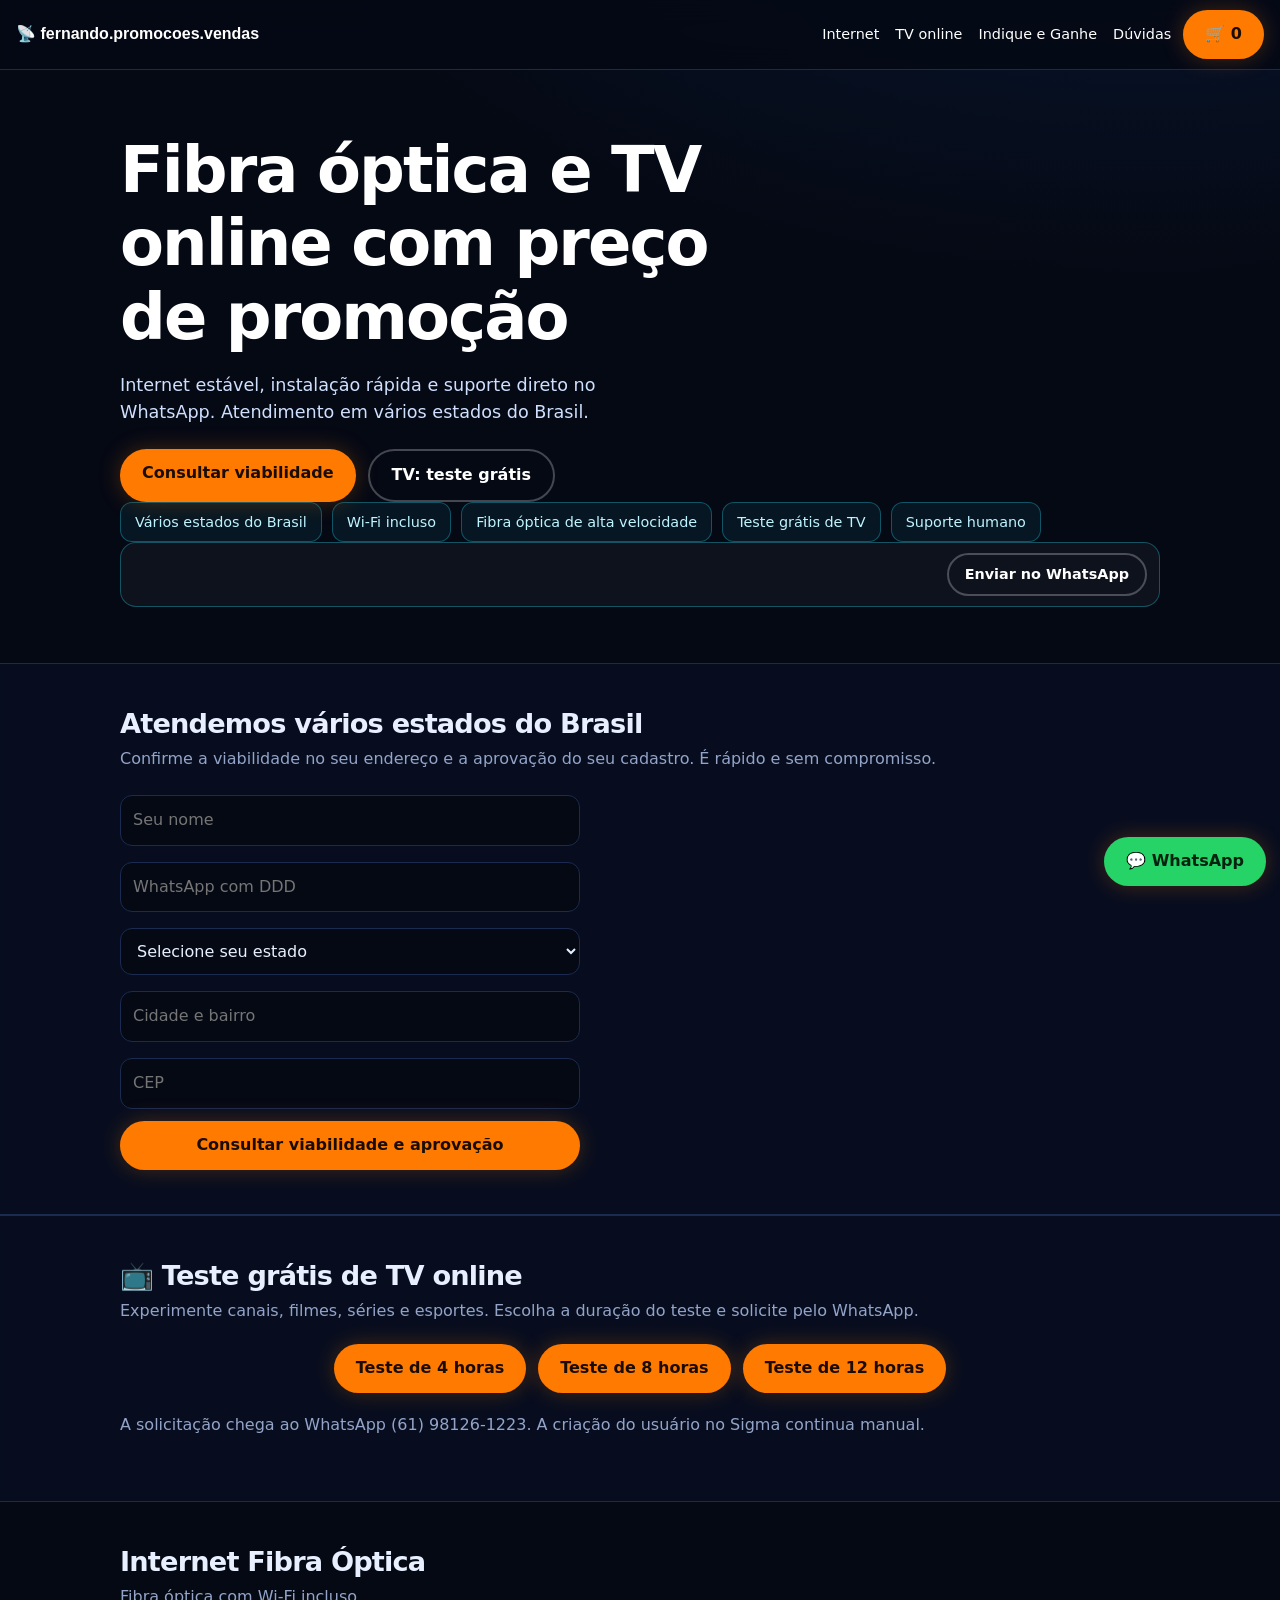
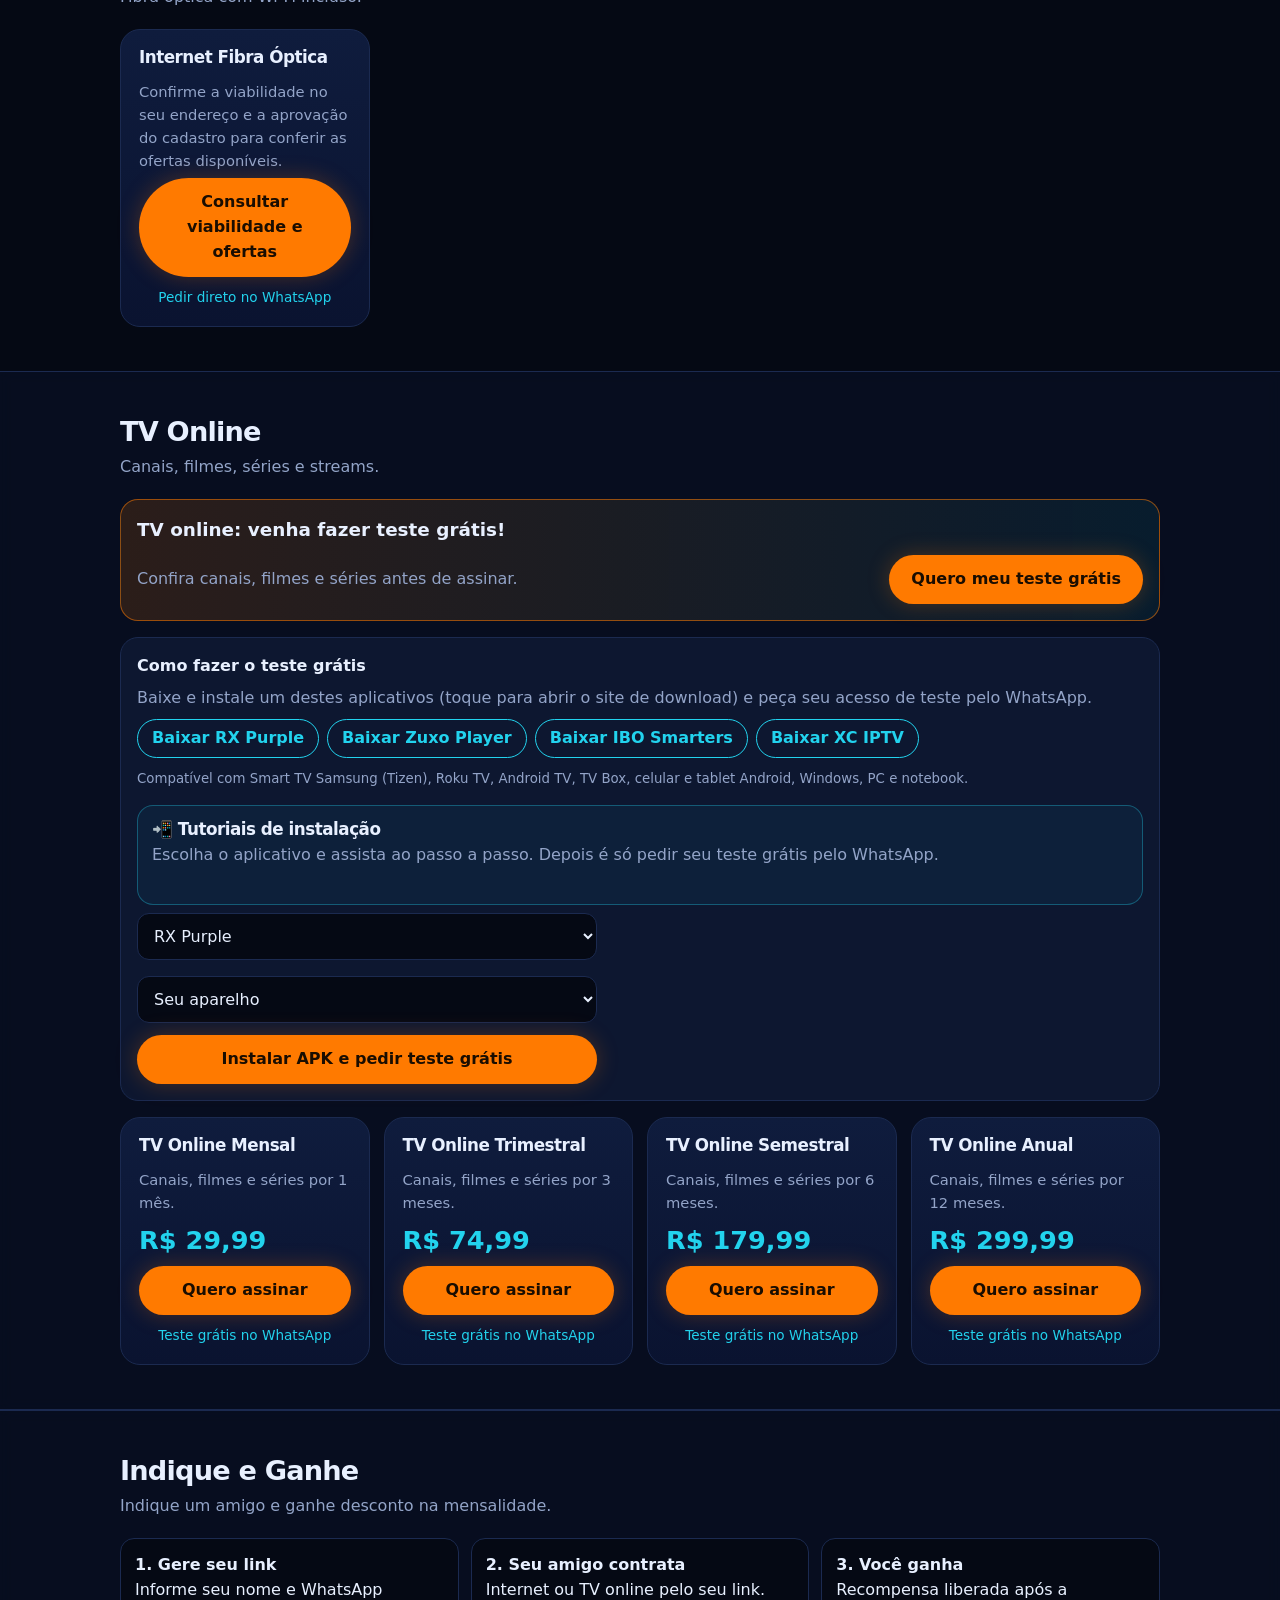
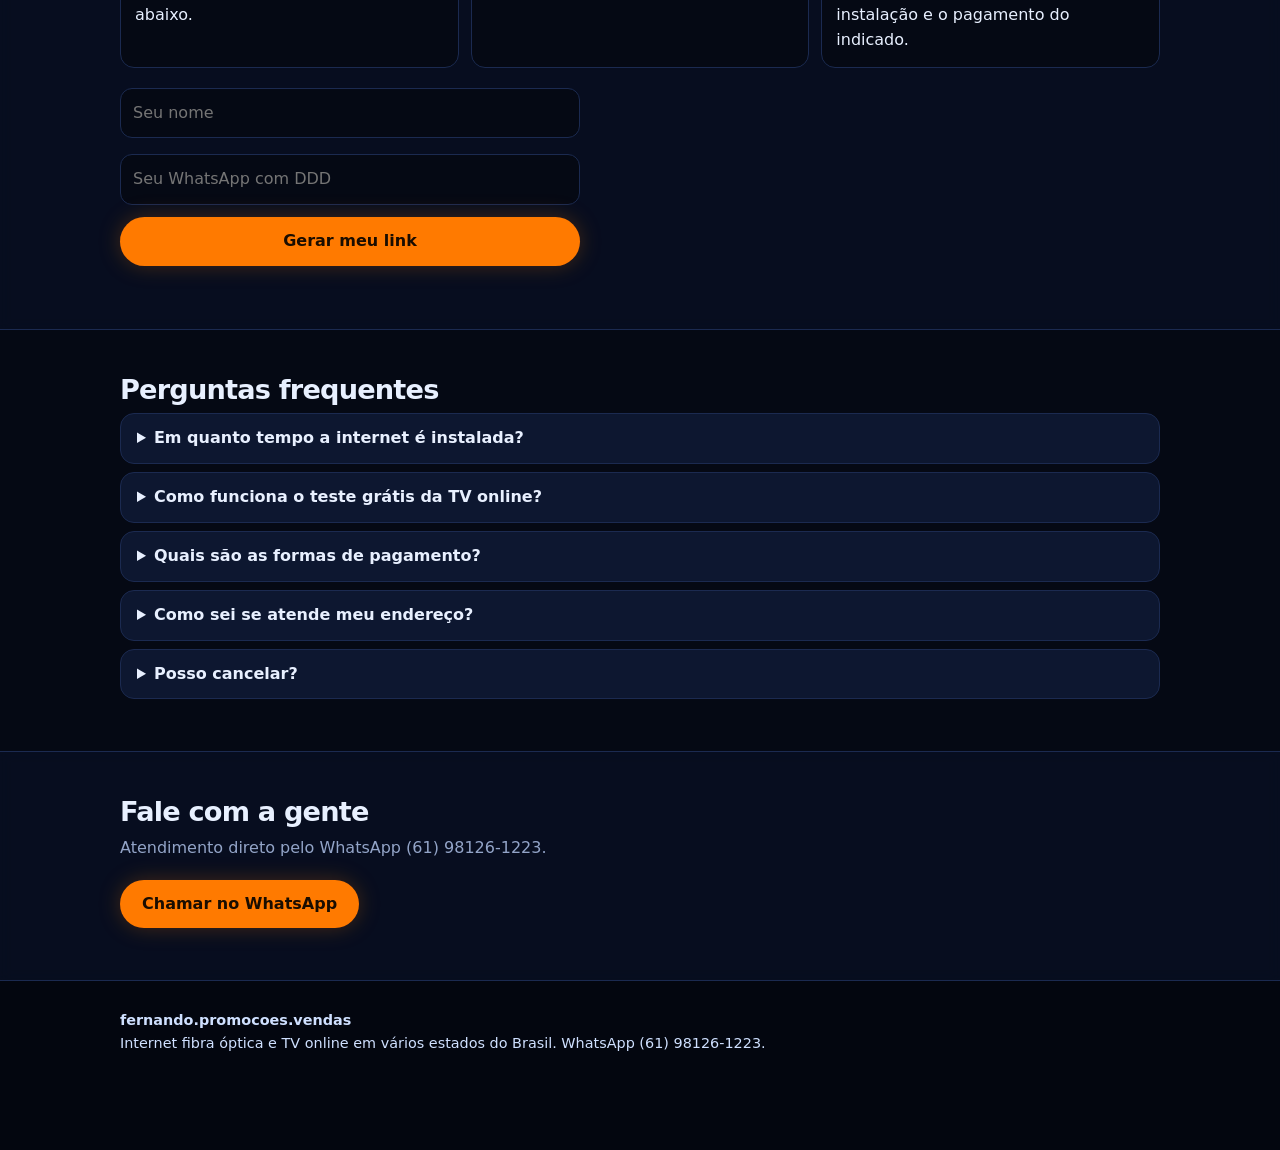
<file: index_com_teste_sigma.html>
<!DOCTYPE html><html lang="pt-BR"><head><meta charset="utf-8"><meta name="viewport" content="width=device-width, initial-scale=1, viewport-fit=cover"><meta http-equiv="Content-Security-Policy" content="default-src 'none'; script-src 'self'; style-src 'self' 'unsafe-inline'; img-src data: https:; base-uri 'none'; form-action 'none'"><meta name="referrer" content="no-referrer"><title>fernando.promocoes.vendas | Internet Fibra Óptica e TV Online</title><meta name="description" content="Internet fibra óptica e TV online com preço de promoção. Planos de 100 Mega a 1 Giga, combos, canais, filmes e séries."><link rel="icon" href="data:image/svg+xml,<svg xmlns=%22http://www.w3.org/2000/svg%22 viewBox=%220 0 100 100%22><text y=%22.9em%22 font-size=%2290%22>📡</text></svg>">
<link rel="stylesheet" href="style.css"></head><body>
<header><b>📡 fernando.promocoes.vendas</b><nav><a href="#internet">Internet</a><a href="#tv">TV online</a><a href="#indique">Indique e Ganhe</a><a href="#faq">Dúvidas</a></nav><button id="bc" aria-label="Abrir carrinho">🛒 <span id="cn">0</span></button></header>
<div class="hero"><div><h1>Fibra óptica e TV online com preço de promoção</h1><p>Internet estável, instalação rápida e suporte direto no WhatsApp. Atendimento em vários estados do Brasil.</p><div class="row"><a class="btn" href="#viabilidade">Consultar viabilidade</a><a class="btn alt" href="#tv">TV: teste grátis</a></div><div class="stats"><span>Vários estados do Brasil</span><span>Wi-Fi incluso</span><span>Fibra óptica de alta velocidade</span><span>Teste grátis de TV</span><span>Suporte humano</span></div><div class="lk"><span id="lu"></span><a class="btn alt" id="lw" target="_blank" rel="noopener" href="#">Enviar no WhatsApp</a></div></div></div>
<section id="viabilidade" class="alt-bg"><div><h2>Atendemos vários estados do Brasil</h2><p class="sub">Confirme a viabilidade no seu endereço e a aprovação do seu cadastro. É rápido e sem compromisso.</p><div class="form"><input id="vn" placeholder="Seu nome"><input id="vt" inputmode="tel" placeholder="WhatsApp com DDD"><select id="ve"><option value="">Selecione seu estado</option><option>Acre</option><option>Alagoas</option><option>Amapá</option><option>Amazonas</option><option>Bahia</option><option>Ceará</option><option>Distrito Federal</option><option>Espírito Santo</option><option>Goiás</option><option>Maranhão</option><option>Mato Grosso</option><option>Mato Grosso do Sul</option><option>Minas Gerais</option><option>Pará</option><option>Paraíba</option><option>Paraná</option><option>Pernambuco</option><option>Piauí</option><option>Rio de Janeiro</option><option>Rio Grande do Norte</option><option>Rio Grande do Sul</option><option>Rondônia</option><option>Roraima</option><option>Santa Catarina</option><option>São Paulo</option><option>Sergipe</option><option>Tocantins</option></select><input id="vc" placeholder="Cidade e bairro"><input id="vp" inputmode="numeric" placeholder="CEP"><button id="vb">Consultar viabilidade e aprovação</button></div><div id="vr"></div></div></section>

<section id="teste-sigma" class="alt-bg"><div>
<h2>📺 Teste grátis de TV online</h2>
<p class="sub">Experimente canais, filmes, séries e esportes. Escolha a duração do teste e solicite pelo WhatsApp.</p>
<div class="row" style="display:flex;flex-wrap:wrap;gap:12px;justify-content:center;margin:20px 0;">
<a class="btn" target="_blank" rel="noopener" href="https://wa.me/5561981261223?text=Ol%C3%A1!%20Quero%20solicitar%20um%20teste%20gr%C3%A1tis%20de%20TV%20online%20com%204%20horas%20de%20dura%C3%A7%C3%A3o.">Teste de 4 horas</a>
<a class="btn" target="_blank" rel="noopener" href="https://wa.me/5561981261223?text=Ol%C3%A1!%20Quero%20solicitar%20um%20teste%20gr%C3%A1tis%20de%20TV%20online%20com%208%20horas%20de%20dura%C3%A7%C3%A3o.">Teste de 8 horas</a>
<a class="btn" target="_blank" rel="noopener" href="https://wa.me/5561981261223?text=Ol%C3%A1!%20Quero%20solicitar%20um%20teste%20gr%C3%A1tis%20de%20TV%20online%20com%2012%20horas%20de%20dura%C3%A7%C3%A3o.">Teste de 12 horas</a>
</div>
<p class="sub">A solicitação chega ao WhatsApp (61) 98126-1223. A criação do usuário no Sigma continua manual.</p>
</div></section>
<main id="secs"></main>
<section id="indique" class="alt-bg"><div><h2>Indique e Ganhe</h2><p class="sub">Indique um amigo e ganhe desconto na mensalidade.</p>
<div class="steps"><div><b>1. Gere seu link</b><br>Informe seu nome e WhatsApp abaixo.</div><div><b>2. Seu amigo contrata</b><br>Internet ou TV online pelo seu link.</div><div><b>3. Você ganha</b><br>Recompensa liberada após a instalação e o pagamento do indicado.</div></div>
<div class="form"><input id="rn" placeholder="Seu nome"><input id="rt" inputmode="tel" placeholder="Seu WhatsApp com DDD"><button id="rg">Gerar meu link</button></div><div id="rr"></div>
<p class="sub" id="rc"></p></div></section>
<section id="faq"><div><h2>Perguntas frequentes</h2>
<details><summary>Em quanto tempo a internet é instalada?</summary><p>Após a confirmação do pedido, nossa equipe agenda a instalação pelo WhatsApp, normalmente em poucos dias úteis.</p></details>
<details><summary>Como funciona o teste grátis da TV online?</summary><p>Instale um dos aplicativos compatíveis (RX Purple, Zuxo Player ou IBO Smarters), peça o teste pelo WhatsApp e confira canais, filmes e séries antes de assinar.</p></details>
<details><summary>Quais são as formas de pagamento?</summary><p>A TV online é paga por Pix, para a conta Mercado Pago de Fernando. Depois de pagar, você envia o comprovante pelo site e liberamos o acesso após a confirmação. O pagamento da internet é combinado no atendimento.</p></details>
<details><summary>Como sei se atende meu endereço?</summary><p>Use a consulta de viabilidade no topo do site. Confirmamos a cobertura no seu endereço e a aprovação do cadastro pelo WhatsApp.</p></details><details><summary>Posso cancelar?</summary><p>Sim. Fale com o suporte pelo WhatsApp e explicamos as condições do seu plano.</p></details></div></section>
<section class="alt-bg" id="contato"><div><h2>Fale com a gente</h2><p class="sub">Atendimento direto pelo WhatsApp (61) 98126-1223.</p><a class="btn" target="_blank" rel="noopener" href="https://wa.me/5561981261223?text=Ol%C3%A1!%20Quero%20saber%20mais%20sobre%20internet%20e%20TV%20online.">Chamar no WhatsApp</a></div></section>
<footer><div><b>fernando.promocoes.vendas</b><br>Internet fibra óptica e TV online em vários estados do Brasil. WhatsApp (61) 98126-1223.</div></footer>
<a class="btn wa" target="_blank" rel="noopener" href="https://wa.me/5561981261223">💬 WhatsApp</a>
<div class="dr" id="dc"><aside id="cart" aria-label="Carrinho"></aside></div>
<div class="dr" id="dm"><div id="md"></div></div>

<script src="script.js" defer></script></body></html>
</file>
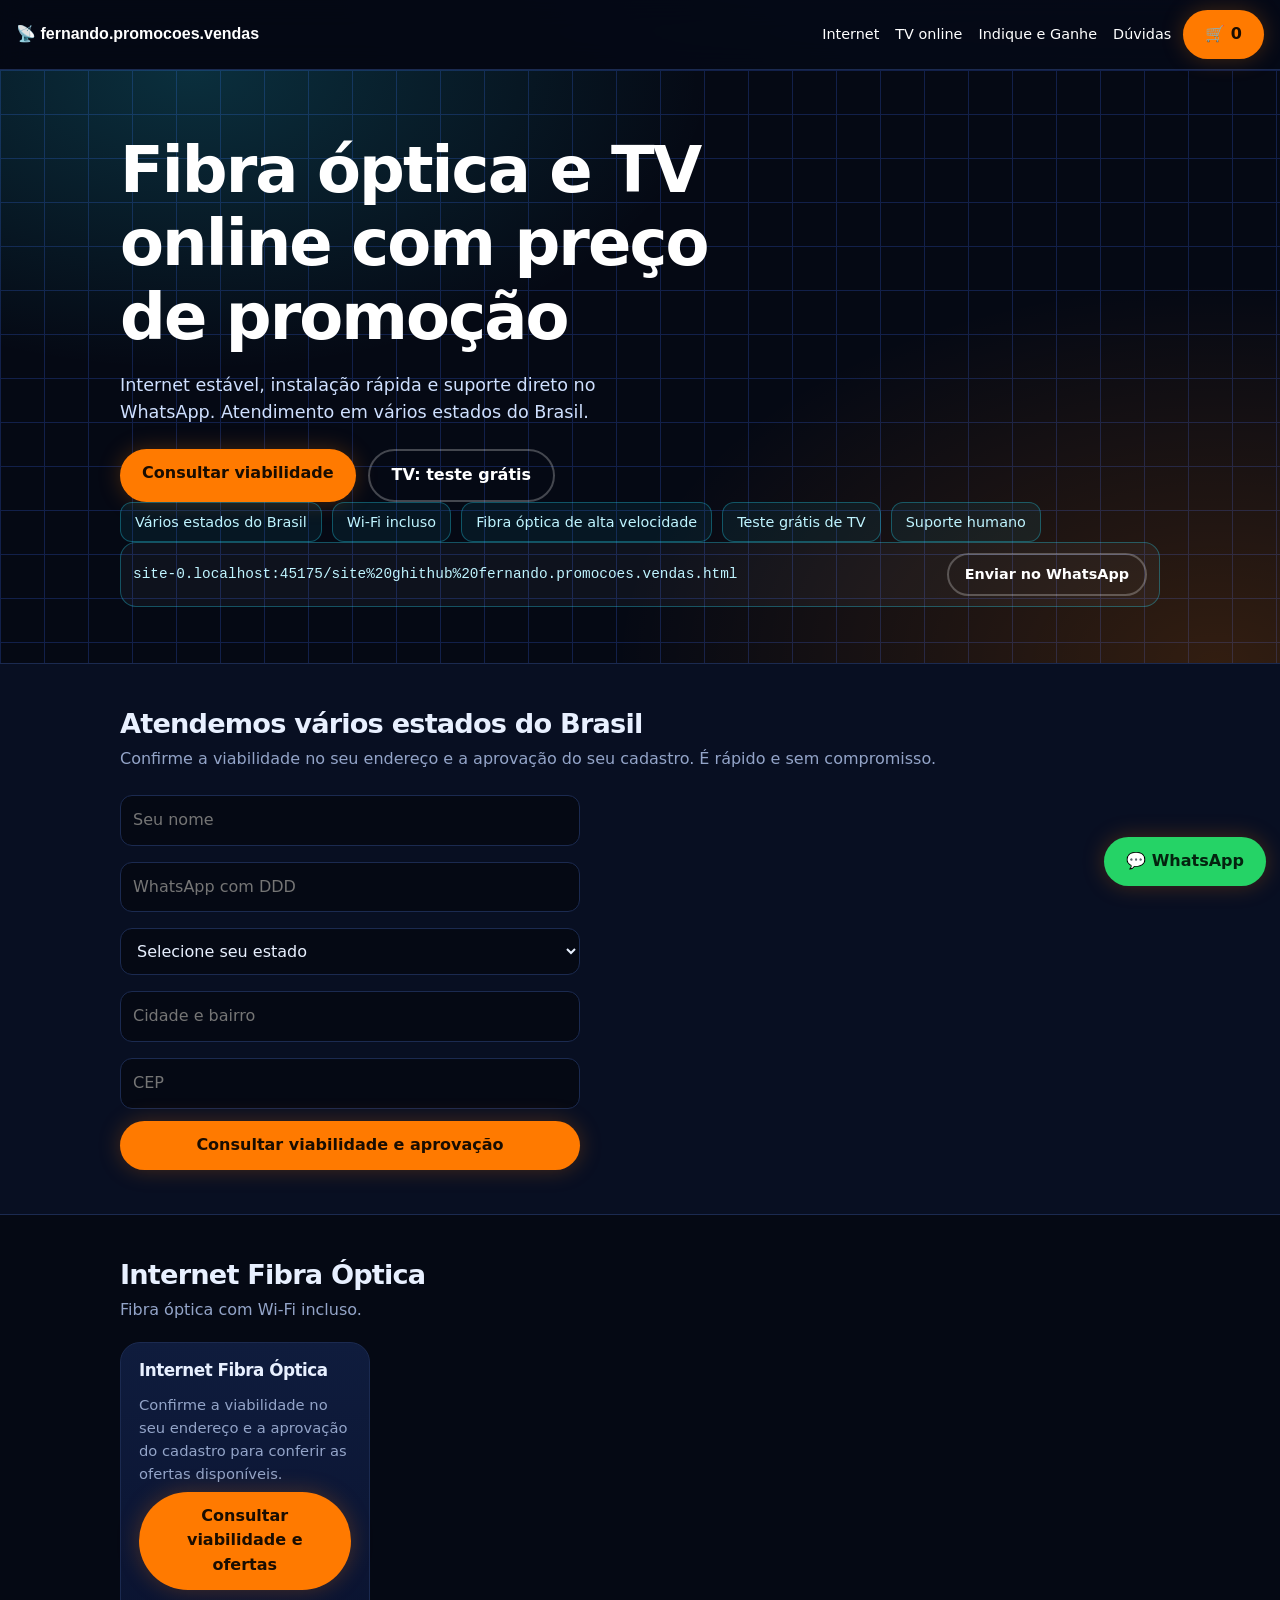
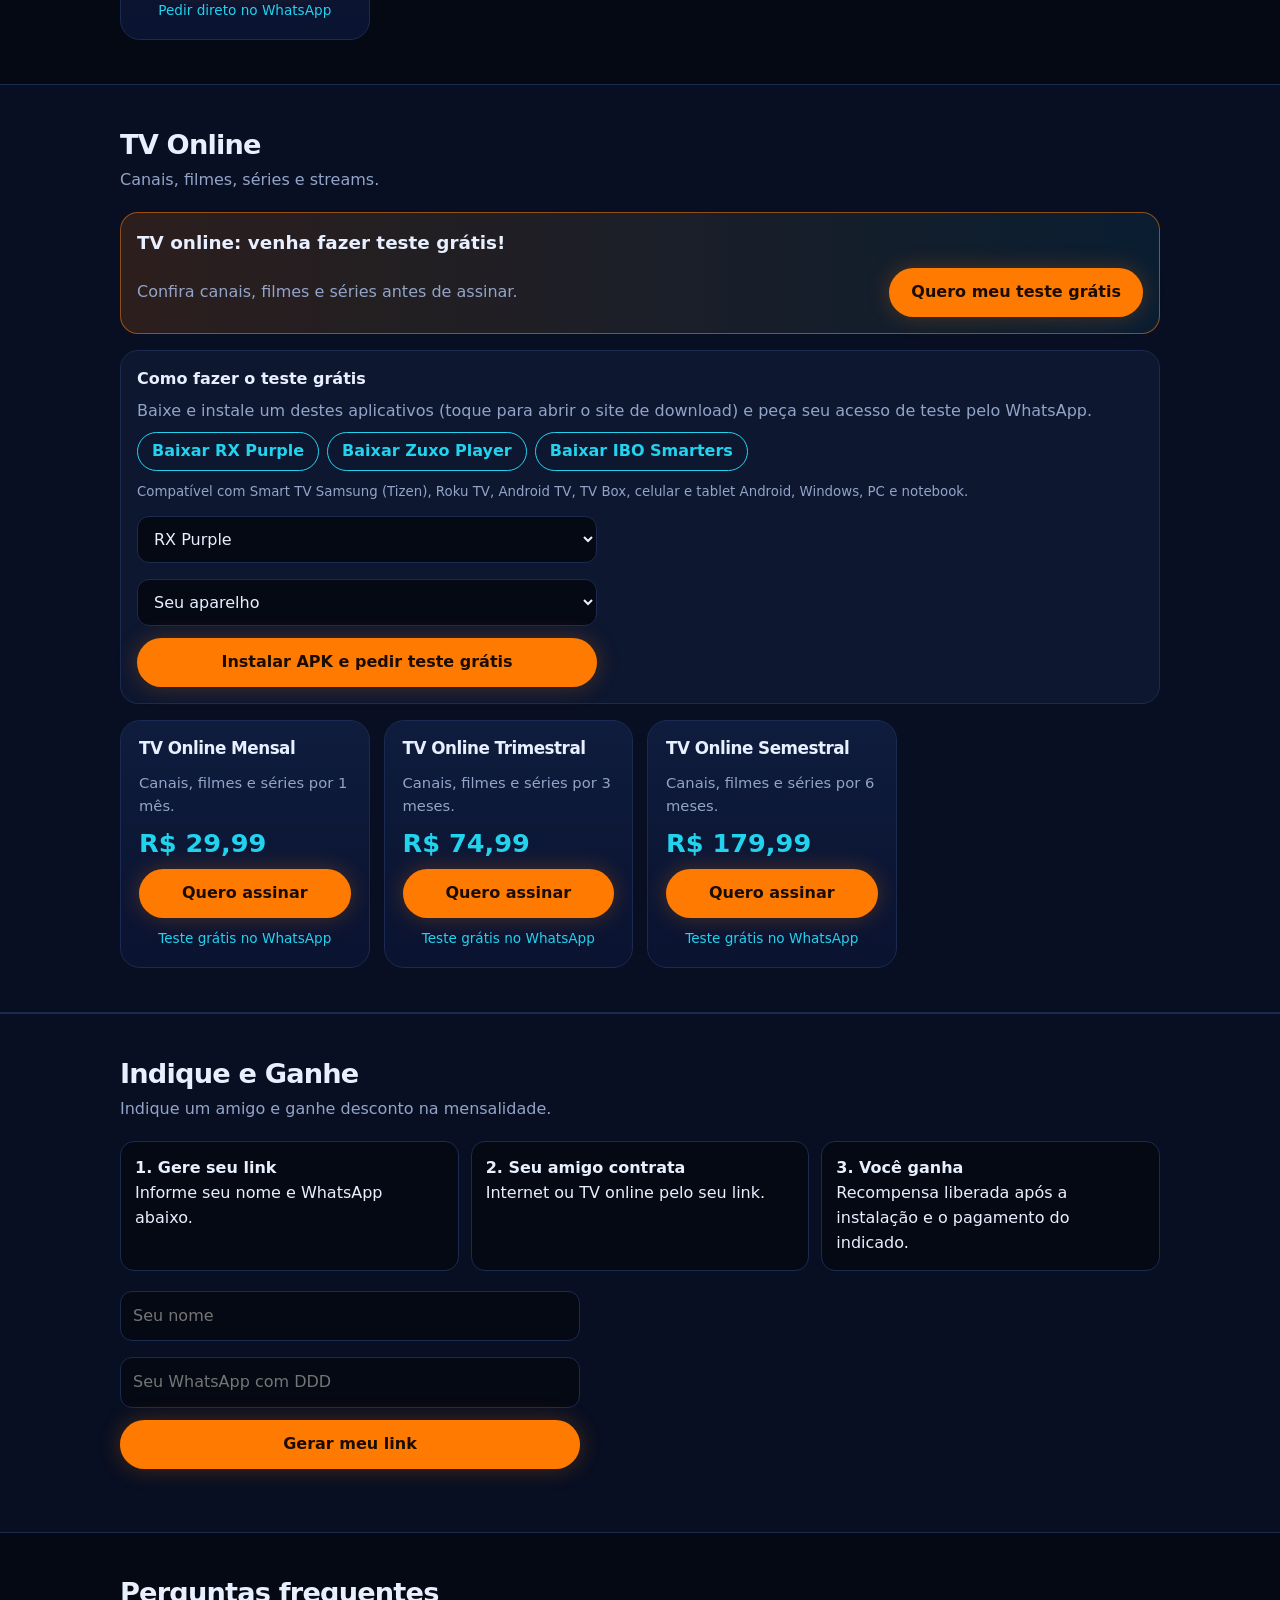
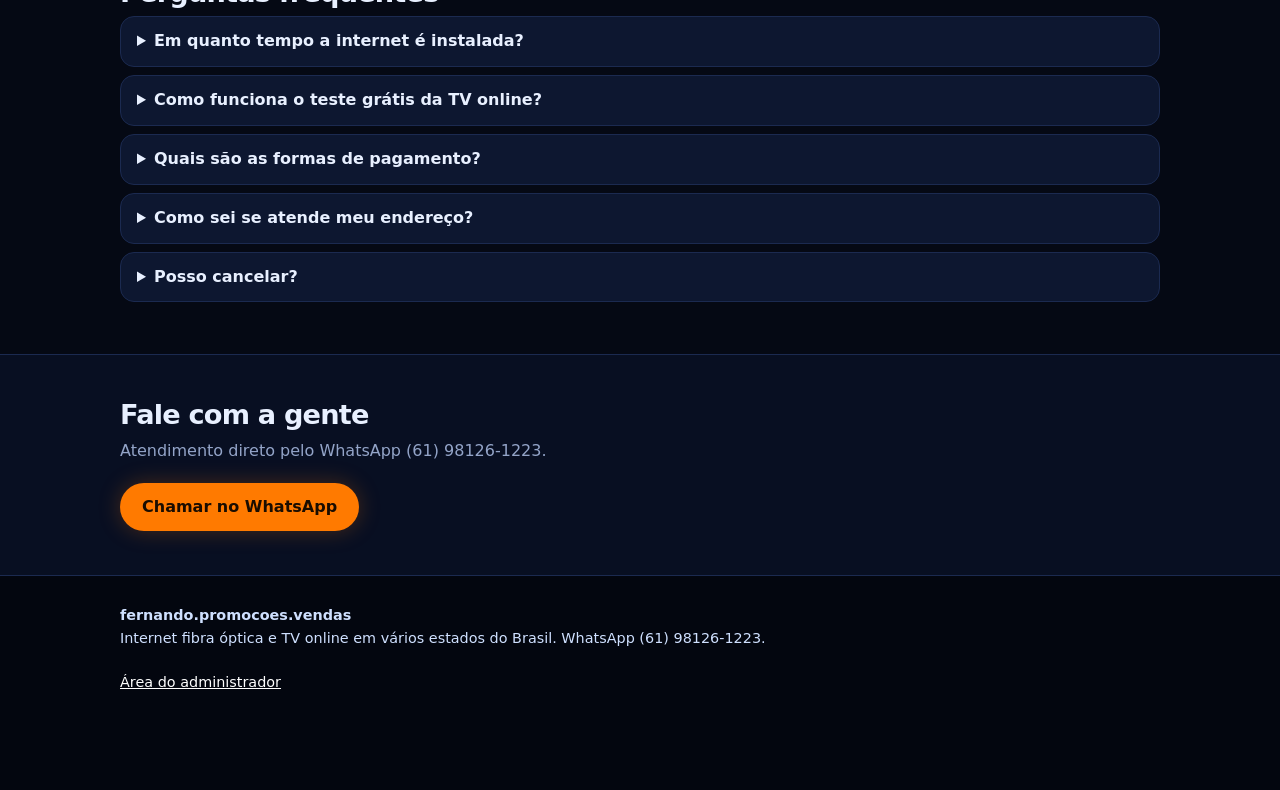
<file: site ghithub fernando.promocoes.vendas.html>
<!DOCTYPE html><html lang="pt-BR"><head><meta charset="utf-8"><meta name="viewport" content="width=device-width, initial-scale=1, viewport-fit=cover"><title>fernando.promocoes.vendas | Internet Fibra Óptica e TV Online</title><meta name="description" content="Internet fibra óptica e TV online com preço de promoção. Planos de 100 Mega a 1 Giga, combos, canais, filmes e séries."><link rel="icon" href="data:image/svg+xml,<svg xmlns=%22http://www.w3.org/2000/svg%22 viewBox=%220 0 100 100%22><text y=%22.9em%22 font-size=%2290%22>📡</text></svg>">
<style>
:root{--bg:#f4f7fc;--cd:#fff;--tx:#0b1b3a;--mu:#5b6b88;--bl:#0b2a5b;--or:#ff7a00;--ln:#dbe3f1;box-sizing:border-box;padding-top:env(safe-area-inset-top,0px);padding-bottom:env(safe-area-inset-bottom,0px);color-scheme:light}
@media (prefers-color-scheme:dark){:root:not([data-theme="light"]){--bg:#081226;--cd:#10203f;--tx:#eaf0ff;--mu:#9fb0d0;--bl:#143b80;--ln:#22345c;color-scheme:dark}}
:root[data-theme="dark"]{--bg:#081226;--cd:#10203f;--tx:#eaf0ff;--mu:#9fb0d0;--bl:#143b80;--ln:#22345c;color-scheme:dark}
html{scroll-padding-top:70px;scroll-behavior:smooth}*,*:before,*:after{box-sizing:inherit}
body{margin:0;background:var(--bg);color:var(--tx);font:16px/1.55 "Trebuchet MS",Verdana,sans-serif}
h1,h2,h3{font-family:"Arial Black","Trebuchet MS",sans-serif;line-height:1.15;margin:0 0 .5rem}
body:before{content:"";position:fixed;inset:0 0 auto;height:env(safe-area-inset-top,0px);background:var(--bl);z-index:30}
header{position:sticky;top:env(safe-area-inset-top,0px);z-index:20;background:var(--bl);color:#fff;display:flex;align-items:center;gap:12px;padding:10px 16px}
header b{font-family:"Arial Black",sans-serif;font-size:1rem;flex:1}header nav{display:none;gap:16px}header nav a{color:#fff;text-decoration:none;font-size:.9rem}
@media(min-width:820px){header nav{display:flex}}
button,.btn{font:inherit;font-weight:700;border:0;border-radius:999px;padding:12px 22px;background:var(--or);color:#1a0d00;cursor:pointer;text-decoration:none;display:inline-block;text-align:center}
button.alt,.btn.alt{background:transparent;color:inherit;border:2px solid currentColor}
button:focus-visible,a:focus-visible,input:focus-visible,select:focus-visible{outline:3px solid var(--or);outline-offset:2px}
.hero{background:linear-gradient(160deg,var(--bl),#06142e);color:#fff;padding:56px 20px 64px}
.hero div,section>div,footer div{max-width:1040px;margin:0 auto}
.hero h1{font-size:clamp(2rem,7vw,3.6rem);max-width:15ch}.hero p{max-width:44ch;color:#cfe0ff;font-size:1.1rem}
.hero .row{display:flex;gap:12px;flex-wrap:wrap;margin-top:1.4rem}
.stats{display:flex;gap:10px;flex-wrap:wrap;margin-top:1.6rem}.stats span{background:#ffffff18;border-radius:12px;padding:8px 14px;font-size:.9rem}
section{padding:44px 20px}section h2{font-size:1.7rem}section .sub{color:var(--mu);margin:0 0 1.2rem}
.grid{display:grid;gap:14px;grid-template-columns:repeat(auto-fill,minmax(230px,1fr))}
.card{background:var(--cd);border:1px solid var(--ln);border-radius:18px;padding:18px;display:flex;flex-direction:column;gap:6px}
.card h3{font-size:1.05rem}.card p{margin:0;color:var(--mu);font-size:.92rem;flex:1}.card b{font-size:1.4rem;color:var(--or)}.card small{color:var(--mu)}
.alt-bg{background:var(--cd);border-block:1px solid var(--ln)}
.steps{display:grid;gap:12px;grid-template-columns:repeat(auto-fit,minmax(220px,1fr));margin:1rem 0}.steps div{background:var(--bg);border-radius:14px;padding:14px;border:1px solid var(--ln)}
input,select{font:inherit;width:100%;padding:12px;border-radius:12px;border:1px solid var(--ln);background:var(--bg);color:var(--tx);margin:4px 0}
.form{display:grid;gap:8px;max-width:460px}.res{margin-top:12px;padding:14px;border-radius:14px;background:var(--bg);border:1px dashed var(--or);word-break:break-all}
details{background:var(--cd);border:1px solid var(--ln);border-radius:14px;padding:12px 16px;margin:8px 0}summary{cursor:pointer;font-weight:700}
footer{background:var(--bl);color:#cfe0ff;padding:28px 20px 96px;font-size:.9rem}footer a{color:#fff}
.wa{position:fixed;right:14px;bottom:calc(14px + env(safe-area-inset-bottom,0px));z-index:25;background:#25d366;color:#04230f;box-shadow:0 4px 14px #0005}
.dr{position:fixed;inset:0;background:#000a;z-index:40;display:none}.dr.on{display:flex}
#cart{margin-left:auto;width:min(420px,100%);height:100%;background:var(--cd);padding:calc(16px + env(safe-area-inset-top,0px)) 16px 16px;overflow:auto;display:flex;flex-direction:column;gap:10px;animation:sl .2s}
@keyframes sl{from{transform:translateX(30px);opacity:0}}
#md{margin:auto;width:min(520px,calc(100% - 24px));max-height:92%;overflow:auto;background:var(--cd);border-radius:20px;padding:20px}
.it{display:flex;gap:8px;align-items:center;border-bottom:1px solid var(--ln);padding:8px 0}.it span{flex:1}.it button{padding:4px 12px}
.tot{font-size:1.2rem;font-weight:700;display:flex;justify-content:space-between}
.pay label{display:block;border:1px solid var(--ln);border-radius:12px;padding:12px;margin:6px 0;cursor:pointer}.pay input{width:auto;margin-right:8px}
html:root:not([data-theme="zz"]){--bg:#050914;--cd:#0d1730;--tx:#e8f0ff;--mu:#93a4c8;--bl:#0a1530;--ln:#1b2a50;--cy:#22d3ee;color-scheme:dark}
body{font-family:"Segoe UI",system-ui,-apple-system,Roboto,sans-serif;background:radial-gradient(900px 500px at 90% -5%,#0e3a7a55,transparent),var(--bg)}
h1,h2,h3{font-family:"Segoe UI",system-ui,sans-serif;font-weight:800;letter-spacing:-.03em}
body:before{background:#050914}header{background:#050914d9;backdrop-filter:blur(14px);border-bottom:1px solid var(--ln)}
.hero{background:radial-gradient(520px 300px at 15% 0,#22d3ee30,transparent),radial-gradient(600px 380px at 95% 100%,#ff7a002e,transparent),linear-gradient(#12204a 1px,transparent 1px) 0 0/44px 44px,linear-gradient(90deg,#12204a 1px,transparent 1px) 0 0/44px 44px,#050914;padding:64px 20px 56px}
.hero h1{font-size:clamp(2.2rem,8vw,4rem)}.stats span{border:1px solid #22d3ee55;background:#22d3ee12;color:#bff4ff}
button,.btn{box-shadow:0 0 22px #ff7a0040}button.alt,.btn.alt{box-shadow:none;border-color:#ffffff40}
.card{background:linear-gradient(180deg,#0f1c3d,#0a1330);border-radius:20px;transition:border-color .2s,transform .2s}.card:hover{border-color:var(--cy);transform:translateY(-2px)}
.card b{color:var(--cy);font-size:1.6rem}.alt-bg{background:#080f22}footer{background:#03060f}
.free{display:flex;flex-wrap:wrap;gap:10px;align-items:center;margin:0 0 16px;padding:16px;border-radius:18px;border:1px solid #ff7a0088;background:linear-gradient(90deg,#ff7a0026,#22d3ee14)}.free b{flex:1 1 100%;font-size:1.15rem}.free span{flex:1 1 200px;color:var(--mu)}
.apps{margin:0 0 16px;padding:16px;border:1px solid var(--ln);border-radius:18px;background:var(--cd)}.apps p{color:var(--mu);margin:8px 0}.chips{display:flex;flex-wrap:wrap;gap:8px}.chips span,.chips a{text-decoration:none;padding:6px 14px;border-radius:999px;border:1px solid var(--cy);color:var(--cy);font-weight:700}
.ql{color:var(--cy);font-size:.85rem;text-align:center;text-decoration:none;padding-top:4px}
.lk{display:flex;flex-wrap:wrap;gap:10px;align-items:center;margin-top:18px;padding:10px 12px;border:1px solid #22d3ee55;border-radius:16px;background:#ffffff0a;max-width:560px}.lk span{flex:1 1 180px;font:.9rem ui-monospace,Menlo,Consolas,monospace;color:#bff4ff;word-break:break-all}.lk button,.lk .btn{padding:8px 16px;font-size:.9rem}
@media(prefers-reduced-motion:reduce){*{animation:none!important;scroll-behavior:auto!important}}
</style></head><body>
<header><b>📡 fernando.promocoes.vendas</b><nav><a href="#internet">Internet</a><a href="#tv">TV online</a><a href="#indique">Indique e Ganhe</a><a href="#faq">Dúvidas</a></nav><button id="bc" aria-label="Abrir carrinho">🛒 <span id="cn">0</span></button></header>
<div class="hero"><div><h1>Fibra óptica e TV online com preço de promoção</h1><p>Internet estável, instalação rápida e suporte direto no WhatsApp. Atendimento em vários estados do Brasil.</p><div class="row"><a class="btn" href="#viabilidade">Consultar viabilidade</a><a class="btn alt" href="#tv">TV: teste grátis</a></div><div class="stats"><span>Vários estados do Brasil</span><span>Wi-Fi incluso</span><span>Fibra óptica de alta velocidade</span><span>Teste grátis de TV</span><span>Suporte humano</span></div><div class="lk"><span id="lu"></span><a class="btn alt" id="lw" target="_blank" rel="noopener" href="#">Enviar no WhatsApp</a></div></div></div>
<section id="viabilidade" class="alt-bg"><div><h2>Atendemos vários estados do Brasil</h2><p class="sub">Confirme a viabilidade no seu endereço e a aprovação do seu cadastro. É rápido e sem compromisso.</p><div class="form"><input id="vn" placeholder="Seu nome"><input id="vt" inputmode="tel" placeholder="WhatsApp com DDD"><select id="ve"><option value="">Selecione seu estado</option><option>Acre</option><option>Alagoas</option><option>Amapá</option><option>Amazonas</option><option>Bahia</option><option>Ceará</option><option>Distrito Federal</option><option>Espírito Santo</option><option>Goiás</option><option>Maranhão</option><option>Mato Grosso</option><option>Mato Grosso do Sul</option><option>Minas Gerais</option><option>Pará</option><option>Paraíba</option><option>Paraná</option><option>Pernambuco</option><option>Piauí</option><option>Rio de Janeiro</option><option>Rio Grande do Norte</option><option>Rio Grande do Sul</option><option>Rondônia</option><option>Roraima</option><option>Santa Catarina</option><option>São Paulo</option><option>Sergipe</option><option>Tocantins</option></select><input id="vc" placeholder="Cidade e bairro"><input id="vp" inputmode="numeric" placeholder="CEP"><button id="vb">Consultar viabilidade e aprovação</button></div><div id="vr"></div></div></section>
<main id="secs"></main>
<section id="indique" class="alt-bg"><div><h2>Indique e Ganhe</h2><p class="sub">Indique um amigo e ganhe desconto na mensalidade.</p>
<div class="steps"><div><b>1. Gere seu link</b><br>Informe seu nome e WhatsApp abaixo.</div><div><b>2. Seu amigo contrata</b><br>Internet ou TV online pelo seu link.</div><div><b>3. Você ganha</b><br>Recompensa liberada após a instalação e o pagamento do indicado.</div></div>
<div class="form"><input id="rn" placeholder="Seu nome"><input id="rt" inputmode="tel" placeholder="Seu WhatsApp com DDD"><button id="rg">Gerar meu link</button></div><div id="rr"></div>
<p class="sub" id="rc"></p></div></section>
<section id="faq"><div><h2>Perguntas frequentes</h2>
<details><summary>Em quanto tempo a internet é instalada?</summary><p>Após a confirmação do pedido, nossa equipe agenda a instalação pelo WhatsApp, normalmente em poucos dias úteis.</p></details>
<details><summary>Como funciona o teste grátis da TV online?</summary><p>Instale um dos aplicativos compatíveis (RX Purple, Zuxo Player ou IBO Smarters), peça o teste pelo WhatsApp e confira canais, filmes e séries antes de assinar.</p></details>
<details><summary>Quais são as formas de pagamento?</summary><p>Pix, cartão de crédito e boleto. O pagamento é combinado com você ao enviar o pedido.</p></details>
<details><summary>Como sei se atende meu endereço?</summary><p>Use a consulta de viabilidade no topo do site. Confirmamos a cobertura no seu endereço e a aprovação do cadastro pelo WhatsApp.</p></details><details><summary>Posso cancelar?</summary><p>Sim. Fale com o suporte pelo WhatsApp e explicamos as condições do seu plano.</p></details></div></section>
<section class="alt-bg" id="contato"><div><h2>Fale com a gente</h2><p class="sub">Atendimento direto pelo WhatsApp (61) 98126-1223.</p><a class="btn" target="_blank" rel="noopener" href="https://wa.me/5561981261223?text=Ol%C3%A1!%20Quero%20saber%20mais%20sobre%20internet%20e%20TV%20online.">Chamar no WhatsApp</a></div></section>
<footer><div><b>fernando.promocoes.vendas</b><br>Internet fibra óptica e TV online em vários estados do Brasil. WhatsApp (61) 98126-1223.<br><br><a href="#" id="ad">Área do administrador</a></div></footer>
<a class="btn wa" target="_blank" rel="noopener" href="https://wa.me/5561981261223">💬 WhatsApp</a>
<div class="dr" id="dc"><aside id="cart" aria-label="Carrinho"></aside></div>
<div class="dr" id="dm"><div id="md"></div></div>
<script>
var WA="5561981261223",$=function(s){return document.querySelector(s)};
function ld(k,f){try{return JSON.parse(localStorage.getItem(k))||f}catch(e){return f}}
function sv(k,v){try{localStorage.setItem(k,JSON.stringify(v))}catch(e){}}
function esc(s){return String(s).replace(/[&<>"']/g,function(c){return{"&":"&amp;","<":"&lt;",">":"&gt;",'"':"&quot;","'":"&#39;"}[c]})}
function $$(v){return"R$ "+Number(v).toFixed(2).replace(".",",")}
var base=[
{id:"i1",n:"Internet Fibra Óptica",p:0,c:"Internet",d:"Confirme a viabilidade no seu endereço e a aprovação do cadastro para conferir as ofertas disponíveis."},



{id:"t1",n:"TV Online Mensal",p:29.99,c:"TV",d:"Canais, filmes e séries por 1 mês."},
{id:"t2",n:"TV Online Trimestral",p:74.99,c:"TV",d:"Canais, filmes e séries por 3 meses."},
{id:"t3",n:"TV Online Semestral",p:179.99,c:"TV",d:"Canais, filmes e séries por 6 meses."},





];
var titles={Internet:"Internet Fibra Óptica",TV:"TV Online",Combos:"Combos Internet + TV",Loja:"Loja"};
var subs={Internet:"Fibra óptica com Wi-Fi incluso.",TV:"Canais, filmes, séries e streams.",Combos:"Contrate junto e peça condições especiais.",Loja:"Equipamentos e acessórios."};
var custom=ld("fpv_c",[]),cart=ld("fpv_k",{}),cup=0,ref="",d={},st=0;
function all(){return base.concat(custom)}
function find(id){return all().filter(function(x){return x.id===id})[0]}
function render(){var cs=[];all().forEach(function(x){if(cs.indexOf(x.c)<0)cs.push(x.c)});
$("#secs").innerHTML=cs.map(function(c,i){var id=c.toLowerCase().replace(/\W/g,"")||"x"+i;
return'<section id="'+esc(id)+'"'+(i%2?' class="alt-bg"':"")+'><div><h2>'+esc(titles[c]||c)+'</h2><p class="sub">'+esc(subs[c]||"Veja as opções disponíveis.")+'</p>'+(c==="TV"?'<div class="free"><b>TV online: venha fazer teste grátis!</b><span>Confira canais, filmes e séries antes de assinar.</span><a class="btn" target="_blank" rel="noopener" href="https://wa.me/'+WA+'?text='+encodeURIComponent("Olá! Quero fazer o teste grátis da TV online.")+'">Quero meu teste grátis</a></div><div class="apps"><b>Como fazer o teste grátis</b><p>Baixe e instale um destes aplicativos (toque para abrir o site de download) e peça seu acesso de teste pelo WhatsApp.</p><div class="chips"><a target="_blank" rel="noopener" href="https://rxpurple.com/app/">Baixar RX Purple</a><a target="_blank" rel="noopener" href="https://zuxoplayer.com/?lang=pt#devices">Baixar Zuxo Player</a><a target="_blank" rel="noopener" href="https://ibosmarters.com/#downloads">Baixar IBO Smarters</a></div><p><small>Compatível com Smart TV Samsung (Tizen), Roku TV, Android TV, TV Box, celular e tablet Android, Windows, PC e notebook.</small></p><div class="form"><select id="ta"><option>RX Purple</option><option>Zuxo Player</option><option>IBO Smarters</option></select><select id="td"><option value="">Seu aparelho</option><option>Smart TV Samsung (Tizen)</option><option>Roku TV</option><option>Smart TV Android</option><option>TV Box</option><option>Celular Android</option><option>Tablet</option><option>Windows / PC / Notebook</option></select><button id="tb">Instalar APK e pedir teste grátis</button></div></div>':"")+'<div class="grid">'+all().filter(function(x){return x.c===c}).map(function(x){
return'<div class="card"><h3>'+esc(x.n)+'</h3><p>'+esc(x.d||"")+'</p>'+(c==="TV"?'<b>'+$$(x.p)+'</b>':"")+(c==="Internet"?'<a class="btn" href="#viabilidade">Consultar viabilidade e ofertas</a>':'<button data-add="'+esc(x.id)+'">'+(c==="TV"?"Quero assinar":c==="Loja"?"Adicionar ao pedido":"Quero contratar")+'</button>')+'<a class="ql" target="_blank" rel="noopener" href="https://wa.me/'+WA+'?text='+encodeURIComponent((c==="TV"?"Olá! Quero fazer o teste grátis da TV online: ":"Olá! Quero contratar: ")+x.n)+'">'+(c==="TV"?"Teste grátis no WhatsApp":"Pedir direto no WhatsApp")+'</a></div>'}).join("")+'</div></div></section>'}).join("")}
function sub(){return Object.keys(cart).reduce(function(s,k){var x=find(k);return s+(x?x.p*cart[k]:0)},0)}
function tot(){return sub()*(1-cup)}
function drawCart(){var ks=Object.keys(cart).filter(function(k){return find(k)});
$("#cn").textContent=ks.reduce(function(s,k){return s+cart[k]},0);sv("fpv_k",cart);
$("#cart").innerHTML='<div class="tot"><span>Seu carrinho</span><button class="alt" data-x="c">Fechar</button></div>'+(ks.length?ks.map(function(k){var x=find(k);
return'<div class="it"><span>'+esc(x.n)+'</span><button data-q="'+k+'|-1">−</button><b>'+cart[k]+'</b><button data-q="'+k+'|1">+</button><button class="alt" data-q="'+k+'|0" aria-label="Remover">✕</button></div>'}).join("")+
'<p class="sub">Sujeito à confirmação de viabilidade e aprovação.</p><button data-go="1">Enviar pedido</button>':'<p>Seu carrinho está vazio. Escolha um plano ou produto.</p>')}
function add(id){cart[id]=(cart[id]||0)+1;drawCart();$("#dc").classList.add("on")}
function field(i,p,t){return'<input id="'+i+'" placeholder="'+p+'" value="'+esc(d[i]||"")+'"'+(t?' inputmode="'+t+'"':"")+'>'}
function rd(){["nome","cpf","tel","email","cep","rua","num","comp","cidade"].forEach(function(k){var e=$("#"+k);if(e)d[k]=e.value});var r=document.querySelector("input[name=pg]:checked");if(r)d.pg=r.value}
function step(){var h="";
if(st===0)h='<h2>1. Seus dados</h2>'+field("nome","Nome completo")+field("cpf","CPF","numeric")+field("tel","WhatsApp com DDD","tel")+field("email","E-mail","email");
if(st===1)h='<h2>2. Endereço</h2>'+field("cep","CEP","numeric")+field("rua","Rua e bairro")+field("num","Número","numeric")+field("comp","Complemento")+field("cidade","Cidade");
if(st===2)h='<h2>3. Pagamento</h2><div class="pay">'+["Pix","Cartão de crédito","Boleto"].map(function(x){return'<label><input type="radio" name="pg" value="'+x+'"'+((d.pg||"Pix")===x?" checked":"")+'>'+x+'</label>'}).join("")+'</div><p class="sub">Ao enviar, seu pedido vai para o nosso WhatsApp. Confirmamos a viabilidade técnica no seu endereço e a aprovação do cadastro antes da instalação.</p>';
$("#md").innerHTML=h+'<div class="row" style="display:flex;gap:8px;margin-top:12px">'+(st?'<button class="alt" data-nx="-1">Voltar</button>':'<button class="alt" data-x="m">Cancelar</button>')+'<button data-nx="1">'+(st===2?"Enviar pedido":"Continuar")+'</button></div>'}
function done(){var n="FPV"+String(Date.now()).slice(-6),ks=Object.keys(cart).filter(function(k){return find(k)});
var m="*Pedido "+n+"*\n"+ks.map(function(k){return"- "+cart[k]+"x "+find(k).n}).join("\n")+"\nSolicito confirmar viabilidade e aprovação."+"\nCliente: "+d.nome+" | "+d.tel+"\nCPF: "+(d.cpf||"-")+"\nEndereço: "+(d.rua||"-")+", "+(d.num||"s/n")+" "+(d.comp||"")+" - "+(d.cidade||"")+" CEP "+(d.cep||"-")+"\nPagamento: "+(d.pg||"Pix")+(ref?"\nIndicado por: "+ref:"");
$("#md").innerHTML='<h2>Pedido recebido!</h2><p>Número do pedido: <b>'+n+'</b></p><p>Toque no botão para enviar o resumo ao nosso WhatsApp e confirmar a viabilidade, a aprovação e a instalação.</p><a class="btn" target="_blank" rel="noopener" href="https://wa.me/'+WA+'?text='+encodeURIComponent(m)+'">Enviar pedido no WhatsApp</a> <button class="alt" data-x="m">Fechar</button>';cart={};cup=0;drawCart()}
function admin(){var p=null;try{p=localStorage.getItem("fpv_pin")}catch(e){}
if(!p){p=prompt("Crie um PIN de administrador:");if(!p)return;try{localStorage.setItem("fpv_pin",p)}catch(e){}}else if(prompt("PIN de administrador:")!==p)return;
$("#md").innerHTML='<h2>Painel do administrador</h2><p class="sub">Adicione produtos. Ficam salvos neste navegador.</p><div class="form"><input id="an" placeholder="Nome do produto"><input id="ac" placeholder="Categoria (ex.: Loja, Roteadores)"><input id="ad2" placeholder="Descrição"><button data-ap="1">Adicionar produto</button></div>'+custom.map(function(x,i){return'<div class="it"><span>'+esc(x.n)+'</span><button class="alt" data-del="'+i+'">Excluir</button></div>'}).join("")+'<br><button class="alt" data-x="m">Fechar</button>';$("#dm").classList.add("on")}
document.addEventListener("click",function(e){var t=e.target.closest("button,a");if(!t)return;var a;
if(t.id==="bc"){drawCart();$("#dc").classList.add("on")}
else if(t.id==="ad"){e.preventDefault();admin()}
else if(t.id==="rg"){var n=$("#rn").value.trim(),f=$("#rt").value.replace(/\D/g,"");if(n.length<2||f.length<8){$("#rr").innerHTML='<div class="res">Informe seu nome e WhatsApp com DDD.</div>';return}
var c=(n.replace(/\W/g,"").slice(0,4)+f.slice(-4)).toUpperCase(),l=location.href.split("#")[0]+"#ind-"+c;
$("#rr").innerHTML='<div class="res">Seu código: <b>'+c+'</b><br>Seu link: '+esc(l)+'<br><br><button data-cl="'+esc(l)+'">Copiar link</button> <a class="btn alt" target="_blank" rel="noopener" href="https://wa.me/?text='+encodeURIComponent("Contrate internet fibra óptica + TV online na fernando.promocoes.vendas com meu link e ganhe condições especiais! "+l)+'">Compartilhar no WhatsApp</a></div>';
window.open("https://wa.me/"+WA+"?text="+encodeURIComponent("Olá! Sou "+n+" ("+f+") e gerei meu código de indicação "+c),"_blank")}
else if((a=t.dataset.add))add(a);
else if((a=t.dataset.q)){a=a.split("|");var q=+a[1];if(q===0||(cart[a[0]]||0)+q<=0)delete cart[a[0]];else cart[a[0]]+=q;drawCart()}
else if(t.dataset.cp){var v=($("#cp").value||"").trim().toUpperCase();cup=v==="PROMO10"?.1:v==="FIBRA5"?.05:0;drawCart();if(!cup)alert("Cupom inválido.")}
else if(t.dataset.go){$("#dc").classList.remove("on");st=0;step();$("#dm").classList.add("on")}
else if((a=t.dataset.nx)){rd();if(+a>0&&st===0&&(!d.nome||!d.tel)){alert("Preencha nome e WhatsApp.");return}if(+a>0&&st===2)done();else{st+=+a;step()}}
else if((a=t.dataset.x)){$(a==="c"?"#dc":"#dm").classList.remove("on")}
else if((a=t.dataset.cl)){try{navigator.clipboard.writeText(a);t.textContent="Link copiado"}catch(er){t.textContent="Copie o link acima"}}
else if(t.dataset.ap){var nn=$("#an").value.trim(),pp=0;if(!nn){alert("Informe o nome do produto.");return}
custom.push({id:"x"+Date.now(),n:nn,p:pp,c:$("#ac").value.trim()||"Loja",d:$("#ad2").value.trim()});sv("fpv_c",custom);render();admin()}
else if(t.dataset.del){custom.splice(+t.dataset.del,1);sv("fpv_c",custom);render();admin()}});
["dc","dm"].forEach(function(i){$("#"+i).addEventListener("click",function(e){if(e.target.id===i)e.target.classList.remove("on")})});
var m=location.hash.match(/^#ind-(\w+)/);if(m){ref=m[1];try{sessionStorage.setItem("fpv_r",ref)}catch(e){}$("#rc").textContent="Você chegou pela indicação "+ref+". Ela será registrada no seu pedido."}else{try{ref=sessionStorage.getItem("fpv_r")||""}catch(e){}}
render();drawCart();
document.addEventListener("click",function(e){if(!e.target.closest("#tb"))return;var a=$("#ta").value,v=$("#td").value;if(!v){alert("Escolha o seu aparelho.");return}window.open("https://wa.me/"+WA+"?text="+encodeURIComponent("Olá! Quero instalar o aplicativo "+a+" no meu aparelho ("+v+") e fazer o teste grátis da TV online. Pode me enviar o APK ou o link de instalação?"),"_blank")});
$("#vb").onclick=function(){var n=$("#vn").value.trim(),t=$("#vt").value.replace(/\D/g,""),e=$("#ve").value,c=$("#vc").value.trim();if(n.length<2||t.length<8||!e||!c){$("#vr").innerHTML='<div class="res">Preencha nome, WhatsApp, estado e cidade.</div>';return}var m="Olá! Quero confirmar a viabilidade e a aprovação.\nNome: "+n+"\nWhatsApp: "+t+"\nEstado: "+e+"\nCidade/bairro: "+c+"\nCEP: "+($("#vp").value||"-");$("#vr").innerHTML='<div class="res">Tudo certo! Toque abaixo para enviar sua consulta. Respondemos pelo WhatsApp.<br><br><a class="btn" target="_blank" rel="noopener" href="https://wa.me/'+WA+'?text='+encodeURIComponent(m)+'">Enviar consulta no WhatsApp</a></div>'};
var U=location.href.split("#")[0];$("#lu").textContent=U.replace(/^https?:\/\//,"");$("#lw").href="https://wa.me/?text="+encodeURIComponent("fernando.promocoes.vendas - internet fibra óptica e TV online: "+U);
</script></body></html>
</file>
<file: style.css>
:root{--bg:#f4f7fc;--cd:#fff;--tx:#0b1b3a;--mu:#5b6b88;--bl:#0b2a5b;--or:#ff7a00;--ln:#dbe3f1;box-sizing:border-box;padding-top:env(safe-area-inset-top,0px);padding-bottom:env(safe-area-inset-bottom,0px);color-scheme:light}
@media (prefers-color-scheme:dark){:root:not([data-theme="light"]){--bg:#081226;--cd:#10203f;--tx:#eaf0ff;--mu:#9fb0d0;--bl:#143b80;--ln:#22345c;color-scheme:dark}}
:root[data-theme="dark"]{--bg:#081226;--cd:#10203f;--tx:#eaf0ff;--mu:#9fb0d0;--bl:#143b80;--ln:#22345c;color-scheme:dark}
html{scroll-padding-top:70px;scroll-behavior:smooth}*,*:before,*:after{box-sizing:inherit}
body{margin:0;background:var(--bg);color:var(--tx);font:16px/1.55 "Trebuchet MS",Verdana,sans-serif}
h1,h2,h3{font-family:"Arial Black","Trebuchet MS",sans-serif;line-height:1.15;margin:0 0 .5rem}
body:before{content:"";position:fixed;inset:0 0 auto;height:env(safe-area-inset-top,0px);background:var(--bl);z-index:30}
header{position:sticky;top:env(safe-area-inset-top,0px);z-index:20;background:var(--bl);color:#fff;display:flex;align-items:center;gap:12px;padding:10px 16px}
header b{font-family:"Arial Black",sans-serif;font-size:1rem;flex:1}header nav{display:none;gap:16px}header nav a{color:#fff;text-decoration:none;font-size:.9rem}
@media(min-width:820px){header nav{display:flex}}
button,.btn{font:inherit;font-weight:700;border:0;border-radius:999px;padding:12px 22px;background:var(--or);color:#1a0d00;cursor:pointer;text-decoration:none;display:inline-block;text-align:center}
button.alt,.btn.alt{background:transparent;color:inherit;border:2px solid currentColor}
button:focus-visible,a:focus-visible,input:focus-visible,select:focus-visible{outline:3px solid var(--or);outline-offset:2px}
.hero{background:linear-gradient(160deg,var(--bl),#06142e);color:#fff;padding:56px 20px 64px}
.hero div,section>div,footer div{max-width:1040px;margin:0 auto}
.hero h1{font-size:clamp(2rem,7vw,3.6rem);max-width:15ch}.hero p{max-width:44ch;color:#cfe0ff;font-size:1.1rem}
.hero .row{display:flex;gap:12px;flex-wrap:wrap;margin-top:1.4rem}
.stats{display:flex;gap:10px;flex-wrap:wrap;margin-top:1.6rem}.stats span{background:#ffffff18;border-radius:12px;padding:8px 14px;font-size:.9rem}
section{padding:44px 20px}section h2{font-size:1.7rem}section .sub{color:var(--mu);margin:0 0 1.2rem}
.grid{display:grid;gap:14px;grid-template-columns:repeat(auto-fill,minmax(230px,1fr))}
.card{background:var(--cd);border:1px solid var(--ln);border-radius:18px;padding:18px;display:flex;flex-direction:column;gap:6px}
.card h3{font-size:1.05rem}.card p{margin:0;color:var(--mu);font-size:.92rem;flex:1}.card b{font-size:1.4rem;color:var(--or)}.card small{color:var(--mu)}
.alt-bg{background:var(--cd);border-block:1px solid var(--ln)}
.steps{display:grid;gap:12px;grid-template-columns:repeat(auto-fit,minmax(220px,1fr));margin:1rem 0}.steps div{background:var(--bg);border-radius:14px;padding:14px;border:1px solid var(--ln)}
input,select{font:inherit;width:100%;padding:12px;border-radius:12px;border:1px solid var(--ln);background:var(--bg);color:var(--tx);margin:4px 0}
.form{display:grid;gap:8px;max-width:460px}.res{margin-top:12px;padding:14px;border-radius:14px;background:var(--bg);border:1px dashed var(--or);word-break:break-all}
details{background:var(--cd);border:1px solid var(--ln);border-radius:14px;padding:12px 16px;margin:8px 0}summary{cursor:pointer;font-weight:700}
footer{background:var(--bl);color:#cfe0ff;padding:28px 20px 96px;font-size:.9rem}footer a{color:#fff}
.wa{position:fixed;right:14px;bottom:calc(14px + env(safe-area-inset-bottom,0px));z-index:25;background:#25d366;color:#04230f;box-shadow:0 4px 14px #0005}
.dr{position:fixed;inset:0;background:#000a;z-index:40;display:none}.dr.on{display:flex}
#cart{margin-left:auto;width:min(420px,100%);height:100%;background:var(--cd);padding:calc(16px + env(safe-area-inset-top,0px)) 16px 16px;overflow:auto;display:flex;flex-direction:column;gap:10px;animation:sl .2s}
@keyframes sl{from{transform:translateX(30px);opacity:0}}
#md{margin:auto;width:min(520px,calc(100% - 24px));max-height:92%;overflow:auto;background:var(--cd);border-radius:20px;padding:20px}
.it{display:flex;gap:8px;align-items:center;border-bottom:1px solid var(--ln);padding:8px 0}.it span{flex:1}.it button{padding:4px 12px}
.tot{font-size:1.2rem;font-weight:700;display:flex;justify-content:space-between}
.pay label{display:block;border:1px solid var(--ln);border-radius:12px;padding:12px;margin:6px 0;cursor:pointer}.pay input{width:auto;margin-right:8px}
html:root:not([data-theme="zz"]){--bg:#050914;--cd:#0d1730;--tx:#e8f0ff;--mu:#93a4c8;--bl:#0a1530;--ln:#1b2a50;--cy:#22d3ee;color-scheme:dark}
body{font-family:"Segoe UI",system-ui,-apple-system,Roboto,sans-serif;background:radial-gradient(900px 500px at 90% -5%,#0e3a7a55,transparent),var(--bg)}
h1,h2,h3{font-family:"Segoe UI",system-ui,sans-serif;font-weight:800;letter-spacing:-.03em}
body:before{background:#050914}header{background:#050914d9;backdrop-filter:blur(14px);border-bottom:1px solid var(--ln)}
.hero{background:radial-gradient(520px 300px at 15% 0,#22d3ee30,transparent),radial-gradient(600px 380px at 95% 100%,#ff7a002e,transparent),linear-gradient(#12204a 1px,transparent 1px) 0 0/44px 44px,linear-gradient(90deg,#12204a 1px,transparent 1px) 0 0/44px 44px,#050914;padding:64px 20px 56px}
.hero h1{font-size:clamp(2.2rem,8vw,4rem)}.stats span{border:1px solid #22d3ee55;background:#22d3ee12;color:#bff4ff}
button,.btn{box-shadow:0 0 22px #ff7a0040}button.alt,.btn.alt{box-shadow:none;border-color:#ffffff40}
.card{background:linear-gradient(180deg,#0f1c3d,#0a1330);border-radius:20px;transition:border-color .2s,transform .2s}.card:hover{border-color:var(--cy);transform:translateY(-2px)}
.card b{color:var(--cy);font-size:1.6rem}.alt-bg{background:#080f22}footer{background:#03060f}
.free{display:flex;flex-wrap:wrap;gap:10px;align-items:center;margin:0 0 16px;padding:16px;border-radius:18px;border:1px solid #ff7a0088;background:linear-gradient(90deg,#ff7a0026,#22d3ee14)}.free b{flex:1 1 100%;font-size:1.15rem}.free span{flex:1 1 200px;color:var(--mu)}
.apps{margin:0 0 16px;padding:16px;border:1px solid var(--ln);border-radius:18px;background:var(--cd)}.apps p{color:var(--mu);margin:8px 0}.chips{display:flex;flex-wrap:wrap;gap:8px}.chips span,.chips a{text-decoration:none;padding:6px 14px;border-radius:999px;border:1px solid var(--cy);color:var(--cy);font-weight:700}
.ql{color:var(--cy);font-size:.85rem;text-align:center;text-decoration:none;padding-top:4px}
.lk{display:flex;flex-wrap:wrap;gap:10px;align-items:center;margin-top:18px;padding:10px 12px;border:1px solid #22d3ee55;border-radius:16px;background:#ffffff0a;max-width:560px}.lk span{flex:1 1 180px;font:.9rem ui-monospace,Menlo,Consolas,monospace;color:#bff4ff;word-break:break-all}.lk button,.lk .btn{padding:8px 16px;font-size:.9rem}
#bg{position:fixed;inset:0;z-index:-1;overflow:hidden;background:#050914}
#bg:after{content:"";position:absolute;inset:0;background:linear-gradient(#05091455,#050914bb)}
.bgs{position:absolute;inset:-6%;opacity:0;transition:opacity 1.8s ease;animation:kb 20s ease-in-out infinite alternate}.bgs.on{opacity:1}
@keyframes kb{from{transform:scale(1) translate(0,0)}to{transform:scale(1.08) translate(-2%,-1.5%)}}
.b1{background:repeating-linear-gradient(115deg,transparent 0 46px,#22d3ee22 46px 47px,transparent 47px 120px),radial-gradient(600px 400px at 20% 20%,#22d3ee33,transparent),radial-gradient(700px 500px at 85% 80%,#2563eb40,transparent)}
.b2{background:radial-gradient(#22d3ee55 1.5px,transparent 2px) 0 0/42px 42px,radial-gradient(700px 450px at 80% 15%,#ff7a002b,transparent),radial-gradient(600px 400px at 10% 90%,#22d3ee26,transparent)}
.b3{background:conic-gradient(from 200deg at 70% 40%,#7c3aed40,#22d3ee26,#ff7a0026,#7c3aed40),radial-gradient(500px 350px at 20% 80%,#22d3ee26,transparent)}
.bimg{background-size:cover;background-position:center}
#bg i{position:absolute;z-index:1;height:2px;width:40vw;top:var(--t);left:-45vw;background:linear-gradient(90deg,transparent,#22d3ee,transparent);opacity:.75;transform:rotate(-12deg);animation:fl 7s linear infinite var(--d)}
@keyframes fl{to{left:110vw}}
.hero{background:linear-gradient(#05091400,#05091466)}.alt-bg{background:#080f22cc;backdrop-filter:blur(6px)}
.tut{margin:14px 0 4px;padding:14px;border:1px solid #22d3ee55;border-radius:16px;background:#22d3ee0d}.tut h3{margin:0 0 4px;font-size:1.05rem}.tut p{margin:0 0 10px}.tut .vid{width:min(320px,100%);aspect-ratio:9/16;border-radius:14px;overflow:hidden;background:#000;border:1px solid var(--ln)}.tut iframe{width:100%;height:100%;border:0;display:block}.tut .btn{margin-top:10px;padding:8px 16px;font-size:.9rem}
/* ===== NOVIDADES: brilho nos botões, carrossel, faixa em movimento ===== */
button,.btn{position:relative;overflow:hidden;transition:transform .2s,box-shadow .25s,filter .25s}
.wa{position:fixed!important;animation:pulse 2.6s ease-in-out infinite}
@keyframes pulse{0%,100%{box-shadow:0 4px 14px #0005,0 0 0 0 #25d36680}50%{box-shadow:0 4px 14px #0005,0 0 0 12px #25d36600}}
button:before,.btn:before{content:"";position:absolute;top:0;left:-80%;width:50%;height:100%;background:linear-gradient(100deg,transparent,#ffffff88,transparent);transform:skewX(-20deg);transition:left .6s;pointer-events:none}
button:hover,.btn:hover,button:focus-visible,.btn:focus-visible{transform:translateY(-2px) scale(1.04);filter:brightness(1.12);box-shadow:0 0 0 2px #22d3ee99,0 0 24px #22d3eecc,0 0 56px #ff7a0077}
button:hover:before,.btn:hover:before,button:focus-visible:before,.btn:focus-visible:before{left:140%}
button:active,.btn:active{transform:scale(.97)}
.wa:hover{box-shadow:0 0 0 2px #25d366,0 0 28px #25d366cc,0 0 56px #25d36688}
header nav a{transition:color .2s,text-shadow .2s}header nav a:hover{color:#22d3ee;text-shadow:0 0 14px #22d3eecc}
.card:hover{box-shadow:0 0 0 1px #22d3ee88,0 0 28px #22d3ee44}
.chips a{transition:box-shadow .2s,background .2s,transform .2s}.chips a:hover{background:#22d3ee22;box-shadow:0 0 18px #22d3eeaa;transform:translateY(-2px)}
.ql:hover{text-shadow:0 0 12px #22d3eecc}
details{transition:border-color .2s,box-shadow .2s}details:hover{border-color:var(--cy);box-shadow:0 0 18px #22d3ee33}
.steps div{transition:transform .2s,box-shadow .2s,border-color .2s}.steps div:hover{transform:translateY(-3px);border-color:var(--cy);box-shadow:0 0 22px #22d3ee44}
.mq{overflow:hidden;padding:14px 0;border-block:1px solid var(--ln);background:#080f22b3;-webkit-mask-image:linear-gradient(90deg,transparent,#000 8%,#000 92%,transparent);mask-image:linear-gradient(90deg,transparent,#000 8%,#000 92%,transparent)}
.mq .mt{display:flex;gap:12px;width:max-content;animation:mq 32s linear infinite}.mq:hover .mt{animation-play-state:paused}
.mq span{white-space:nowrap;padding:8px 18px;border-radius:999px;border:1px solid #22d3ee66;background:#22d3ee12;color:#bff4ff;font-weight:700;transition:box-shadow .2s,transform .2s}
.mq span:hover{box-shadow:0 0 20px #22d3eecc;transform:scale(1.07)}
@keyframes mq{to{transform:translateX(-50%)}}
.car{position:relative}
.trk{display:flex;gap:14px;overflow-x:auto;scroll-snap-type:x mandatory;scrollbar-width:none;scroll-behavior:smooth;padding:6px 2px 14px}.trk::-webkit-scrollbar{display:none}
.sl{flex:0 0 min(88%,440px);scroll-snap-align:center;min-height:210px;padding:22px;border-radius:22px;border:1px solid var(--ln);background:linear-gradient(160deg,#0f1c3d,#0a1330);display:flex;flex-direction:column;gap:8px;transition:box-shadow .3s,border-color .3s,transform .3s}
.sl:hover{border-color:var(--cy);box-shadow:0 0 30px #22d3ee44;transform:translateY(-3px)}
.sl i{font-style:normal;font-size:2rem}.sl h3{font-size:1.2rem}.sl p{margin:0;color:var(--mu);flex:1}
.cb{position:absolute!important;top:42%;transform:translateY(-50%);width:42px;height:42px;padding:0;border-radius:50%;background:#050914d9;color:#fff;border:1px solid var(--cy);font-size:1.4rem;line-height:1;z-index:2}
.cb:hover{transform:translateY(-50%) scale(1.1)}.cb.pv{left:-6px}.cb.nx{right:-6px}
.dots{display:flex;gap:8px;justify-content:center}.dots button{width:11px;height:11px;padding:0;border-radius:50%;background:var(--ln);box-shadow:none}.dots button.on{background:var(--cy);box-shadow:0 0 12px var(--cy)}
.dots button:hover{transform:scale(1.3)}
.tut .vid.w{width:min(560px,100%);aspect-ratio:16/9}
#tvtabs{margin:10px 0 12px}#tvtabs button{padding:8px 16px;font-size:.9rem;color:var(--cy);border-color:var(--cy)}#tvtabs button.on{background:var(--cy);color:#001014;box-shadow:0 0 18px #22d3eecc}
#tvbox .vid{width:min(560px,100%);aspect-ratio:16/9;border-radius:14px;overflow:hidden;background:#000;border:1px solid var(--ln)}#tvbox .vid.v{width:min(320px,100%);aspect-ratio:9/16}#tvbox iframe{width:100%;height:100%;border:0;display:block}#tvbox .soon{padding:16px;border:1px dashed var(--cy);border-radius:14px}
.tvl{display:grid;gap:8px;margin:10px 0 14px}.tvr{display:grid;grid-template-columns:34px 1fr auto;gap:10px;align-items:center;padding:10px 12px;border:1px solid var(--ln);border-radius:14px;background:#ffffff08;transition:border-color .2s,box-shadow .2s}.tvr.on{border-color:var(--cy);box-shadow:0 0 20px #22d3ee44}.tvr:hover{border-color:var(--cy)}
.tvr .n{display:grid;place-items:center;width:32px;height:32px;border-radius:50%;background:var(--cy);color:#001014;font-size:.95rem}.tvr .nm{min-width:0}.tvr .lkx{font:.78rem ui-monospace,Menlo,Consolas,monospace;color:var(--cy);word-break:break-all;text-decoration:none}.tvr button{padding:8px 16px;font-size:.9rem;color:var(--cy);border-color:var(--cy)}
@media(prefers-reduced-motion:reduce){*{animation:none!important;scroll-behavior:auto!important}}

/* ===== Chat da Luna ===== */
#luna-launch{position:fixed;right:16px;bottom:88px;z-index:60;border:1px solid #22d3ee;background:#0b1b3a;color:#fff;padding:12px 18px;border-radius:999px;box-shadow:0 4px 20px #0008}
#luna-panel{position:fixed;right:16px;bottom:146px;z-index:61;width:min(360px,calc(100vw - 24px));height:min(520px,calc(100dvh - 180px));display:none;flex-direction:column;overflow:hidden;border:1px solid #22d3ee88;border-radius:18px;background:#0d1730;color:#e8f0ff;box-shadow:0 12px 40px #0009}
#luna-panel.open{display:flex}
#luna-head{display:flex;align-items:center;gap:10px;padding:13px 14px;background:#0a1530;border-bottom:1px solid #1b2a50}
#luna-head strong{flex:1}
#luna-close{padding:5px 12px;background:transparent;color:#fff;border:1px solid #ffffff55;box-shadow:none}
#luna-messages{flex:1;overflow:auto;padding:12px;display:flex;flex-direction:column;gap:10px}
.luna-msg{max-width:88%;padding:10px 12px;border-radius:14px;white-space:pre-wrap;overflow-wrap:anywhere;font-size:.94rem}
.luna-msg.bot{align-self:flex-start;background:#17284b;border:1px solid #2a416e}
.luna-msg.user{align-self:flex-end;background:#0b6475;color:#fff}
#luna-form{display:flex;gap:8px;padding:10px;border-top:1px solid #1b2a50}
#luna-input{flex:1;min-width:0;margin:0;background:#081226;color:#fff;border-color:#33466d}
#luna-send{padding:10px 14px}
#luna-status{padding:0 12px 8px;color:#93a4c8;font-size:.78rem;min-height:18px}
@media(max-width:480px){#luna-panel{right:8px;bottom:138px;width:calc(100vw - 16px);height:min(65dvh,520px)}#luna-launch{right:12px;bottom:82px}}
</file>
